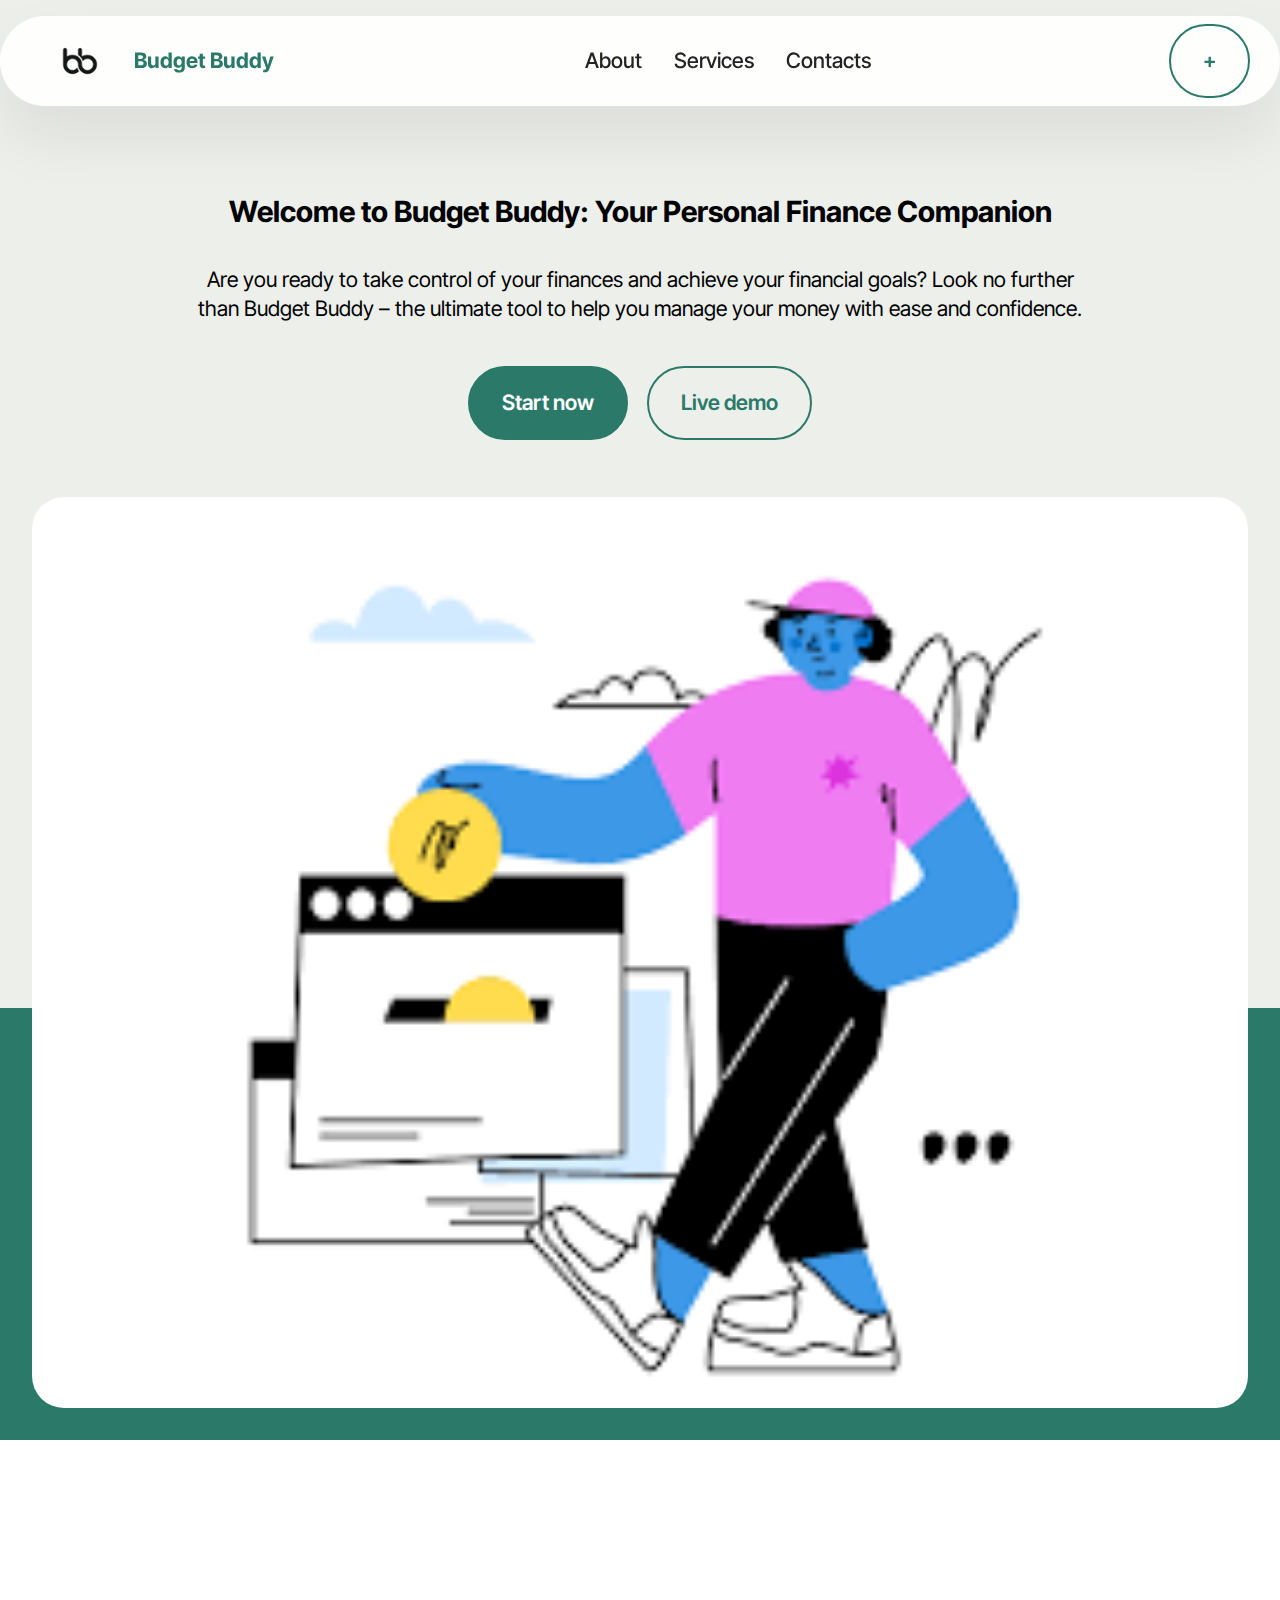
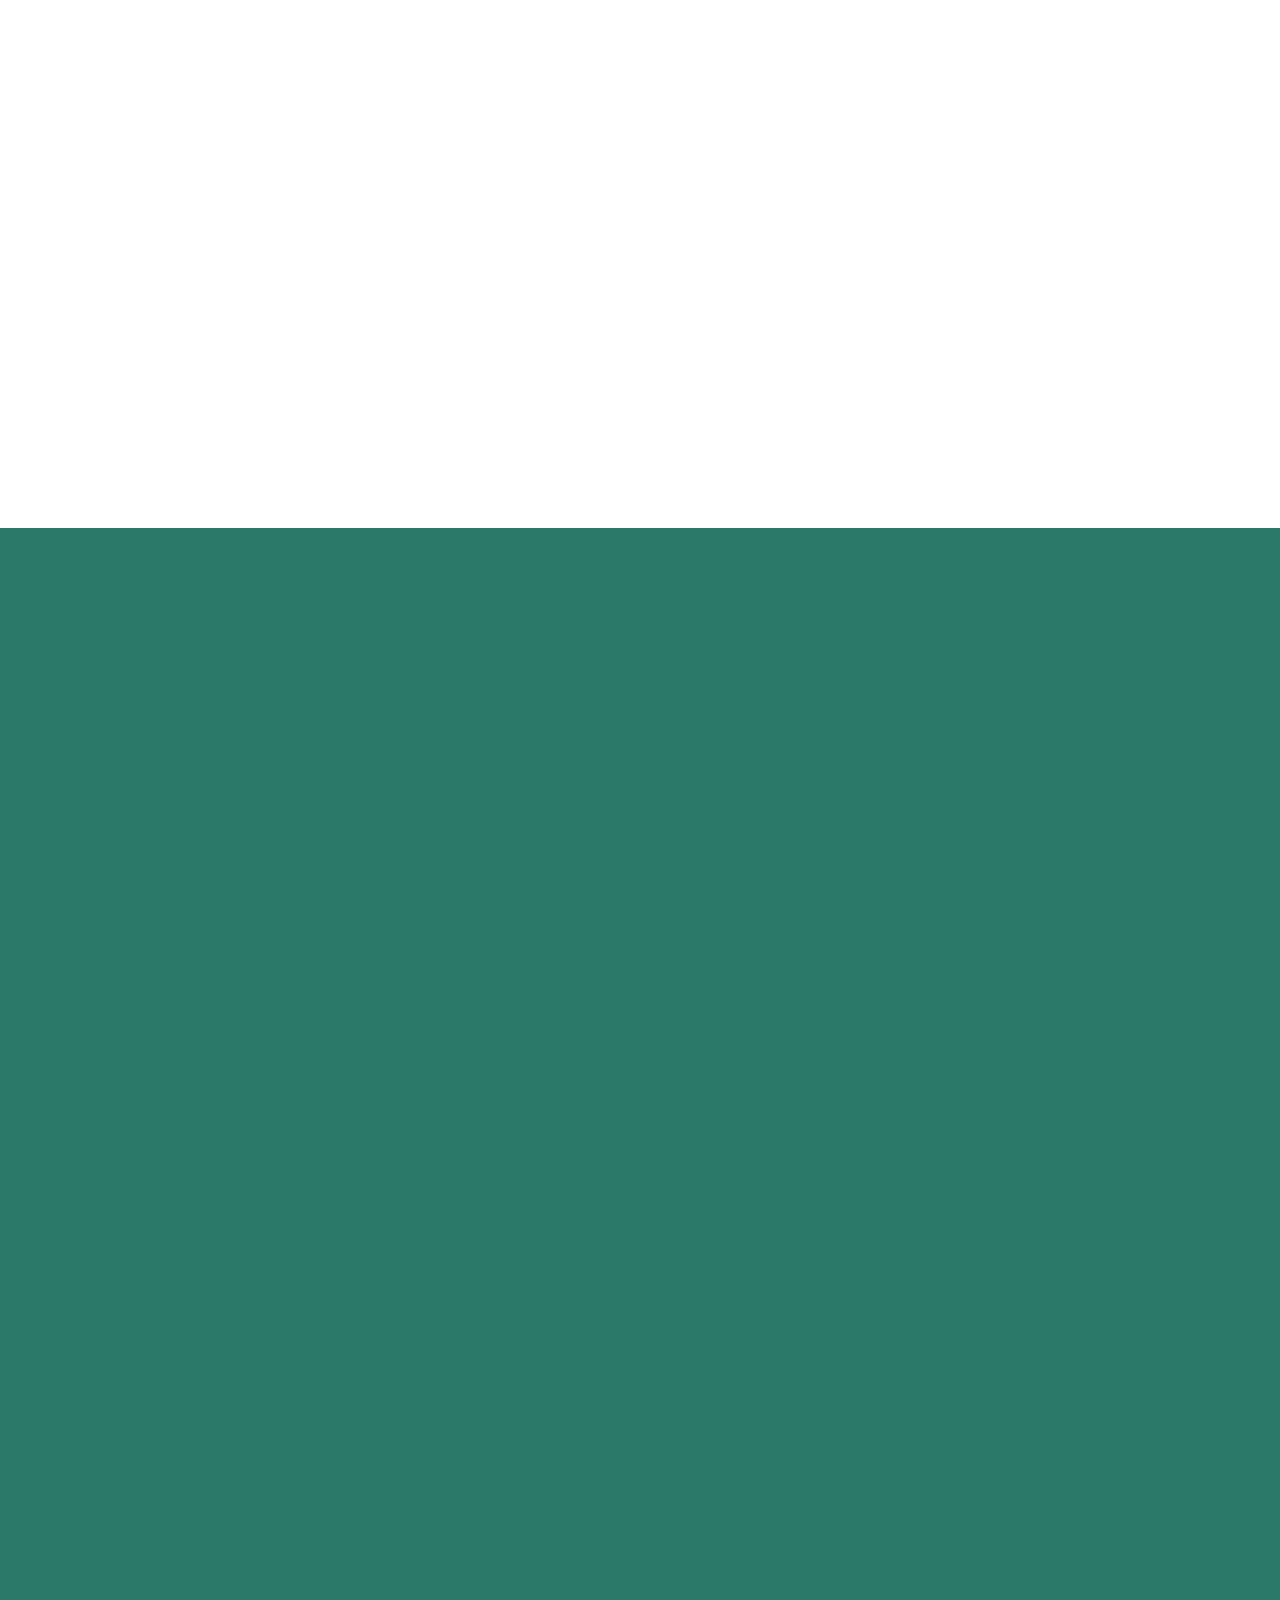
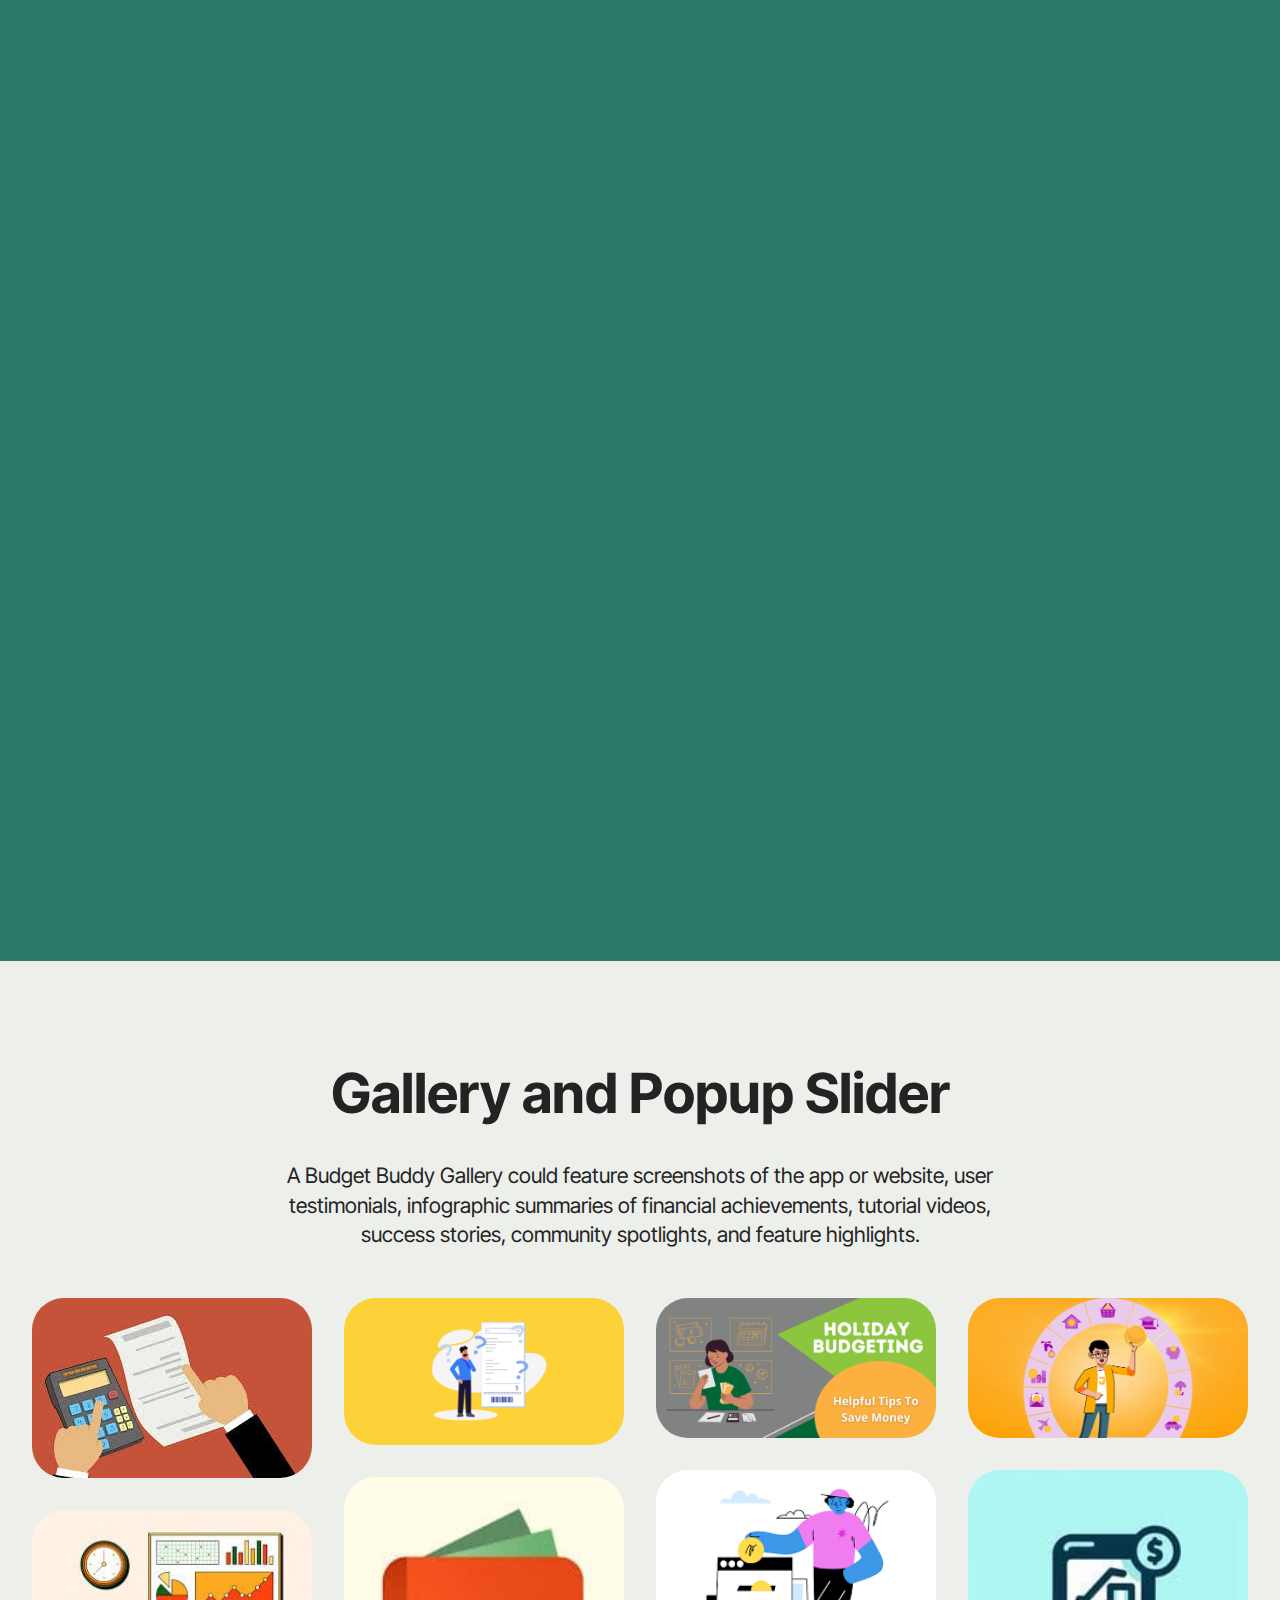
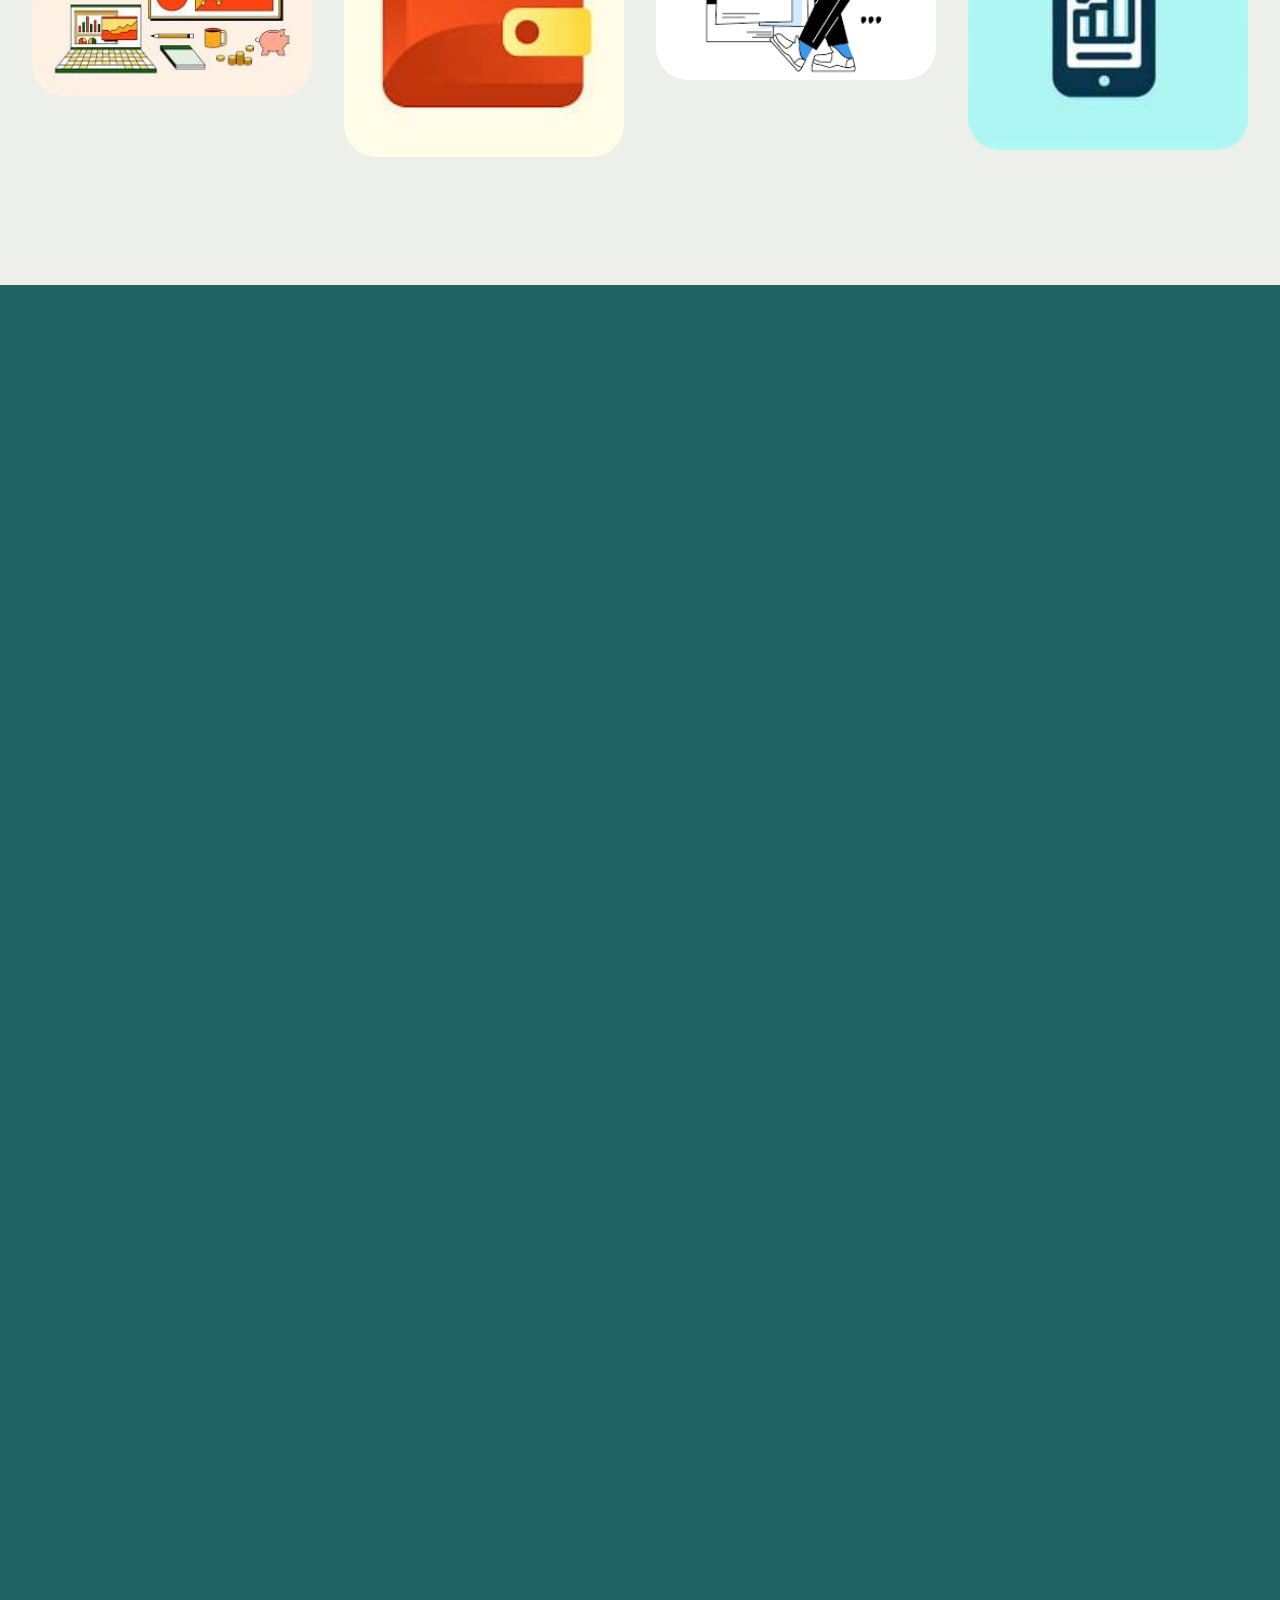
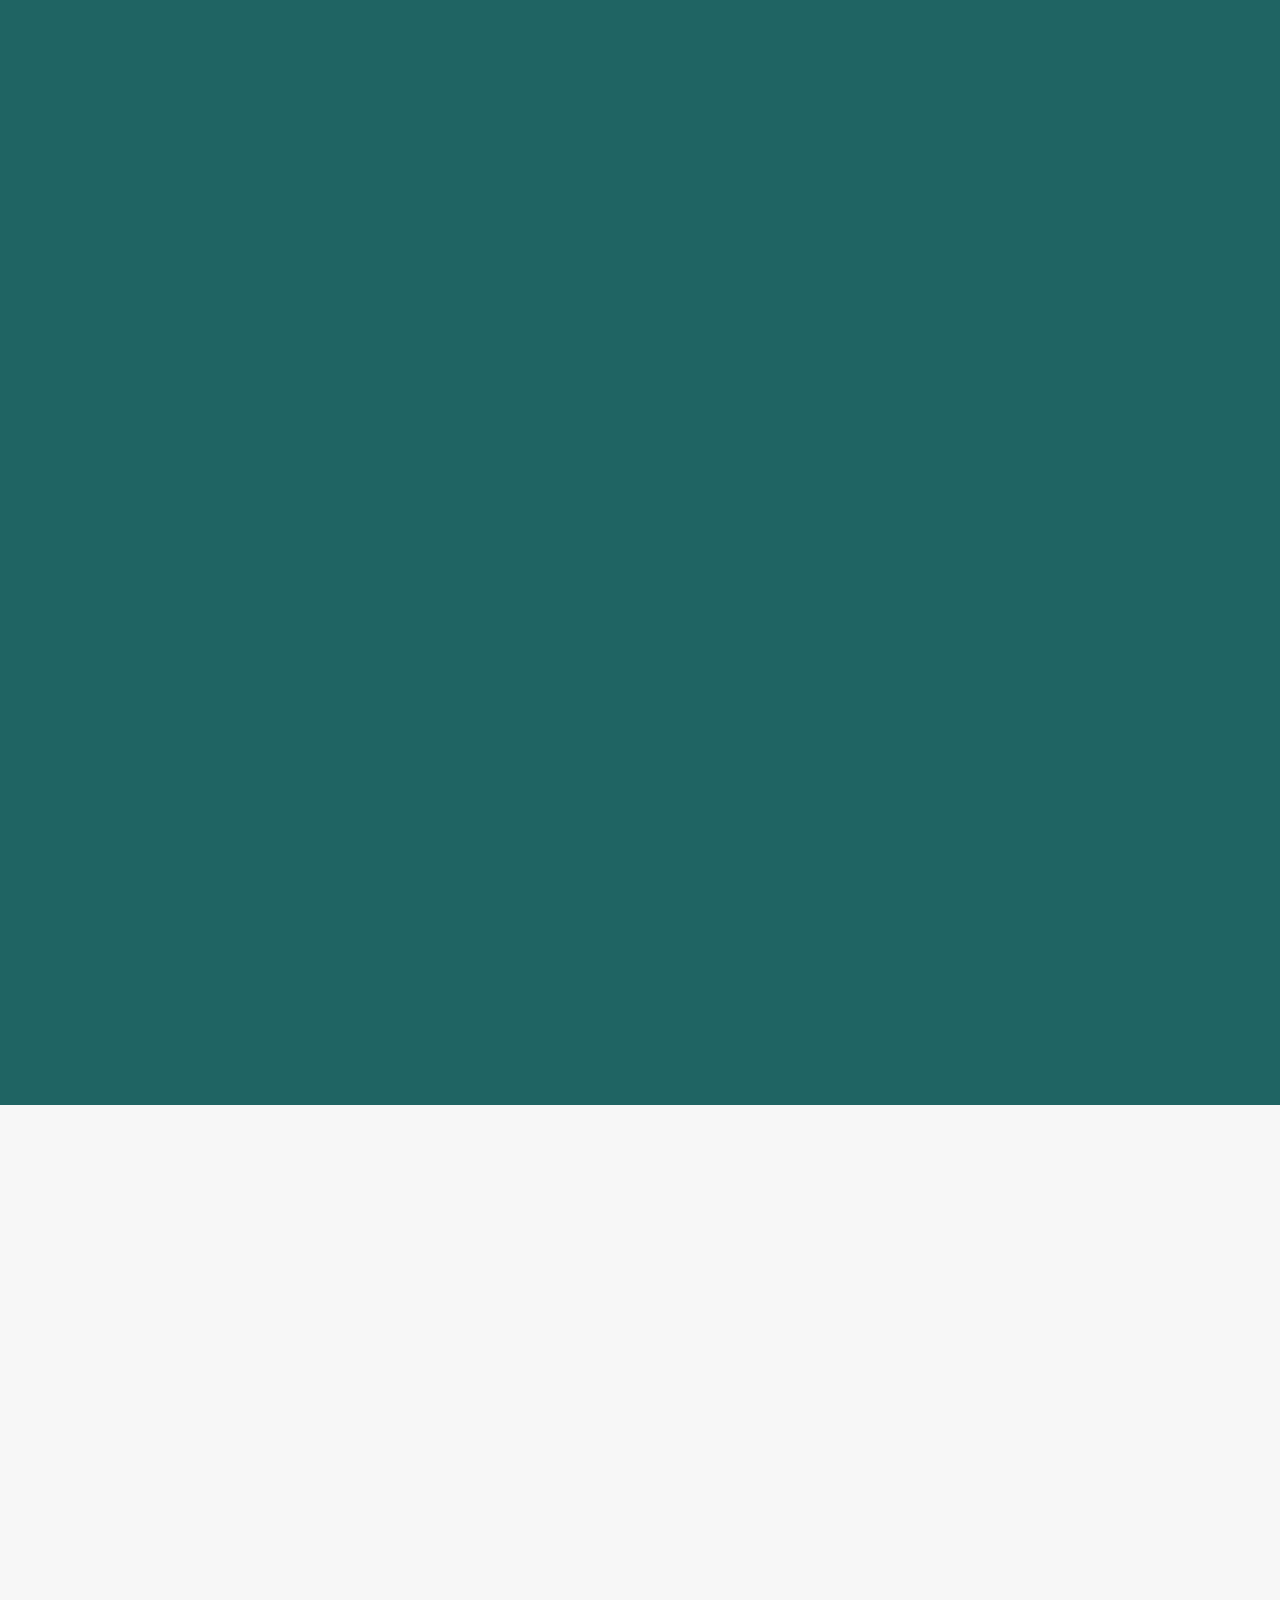
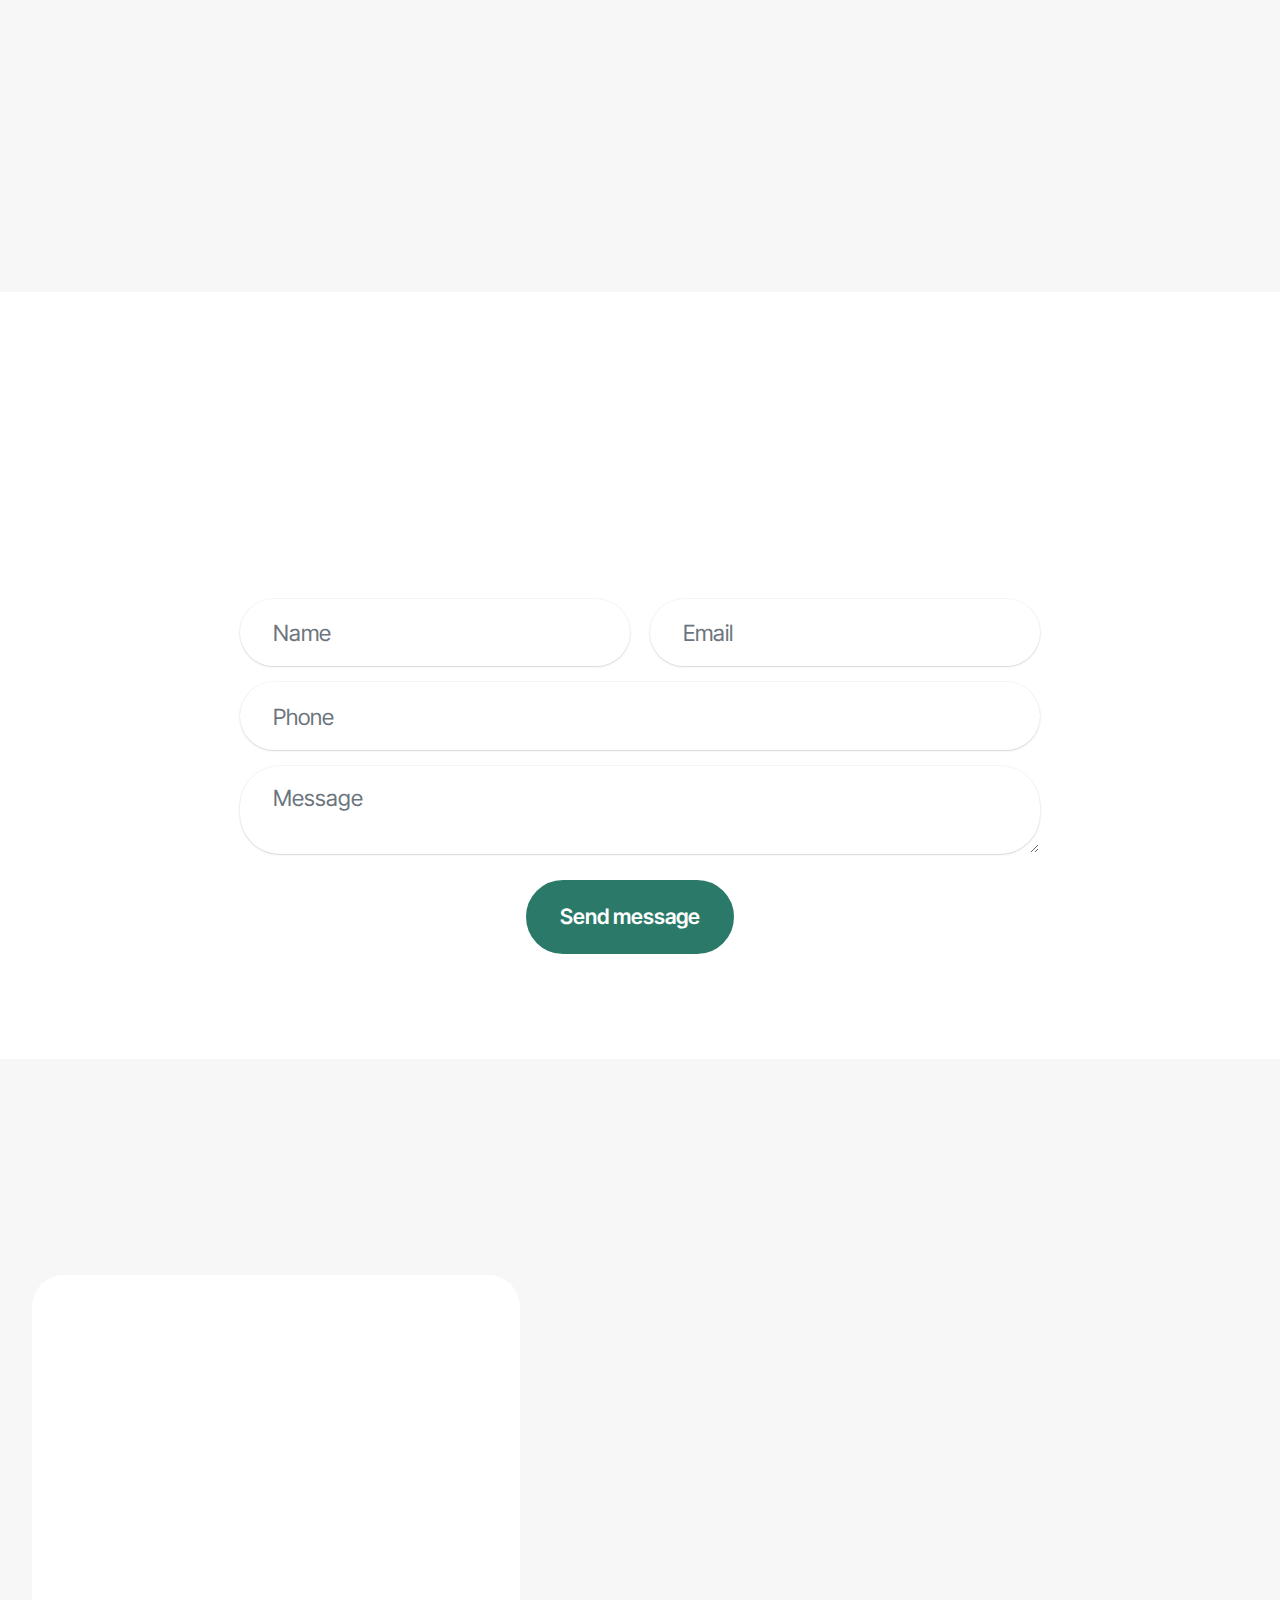
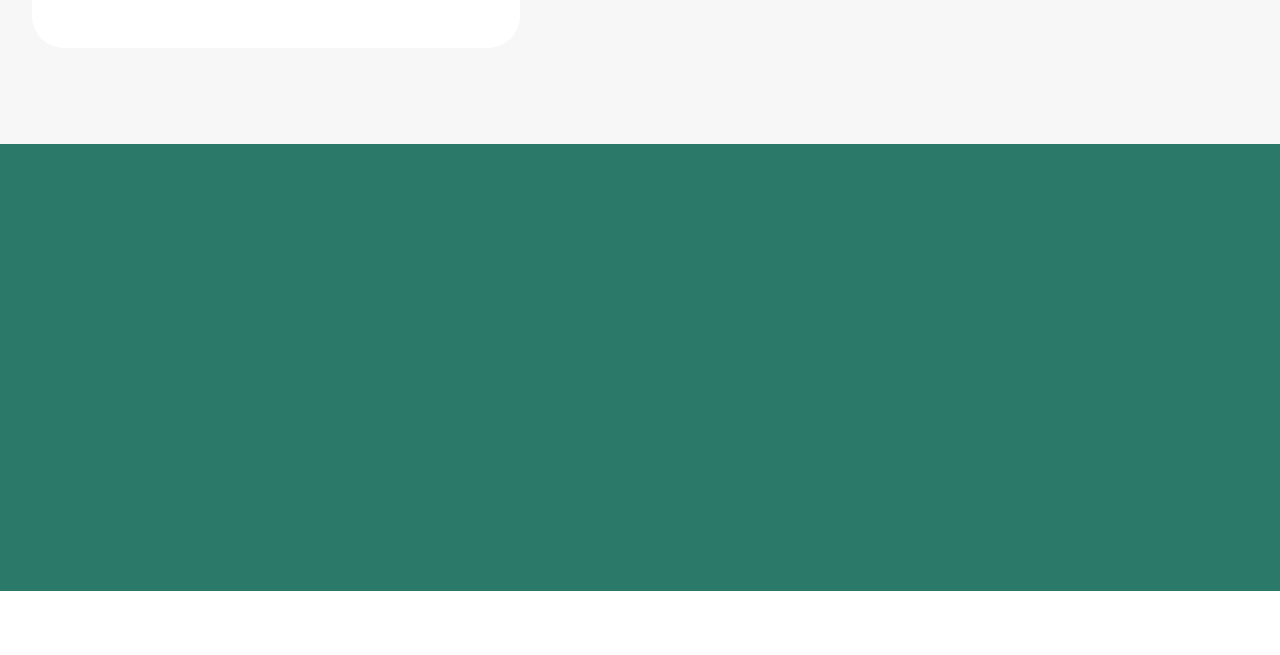
<file: index.html>
<!DOCTYPE html>
<html  >
<head>
  <!-- Site made with Mobirise Website Builder v5.9.13, https://mobirise.com -->
  <meta charset="UTF-8">
  <meta http-equiv="X-UA-Compatible" content="IE=edge">
  <meta name="generator" content="Mobirise v5.9.13, mobirise.com">
  <meta name="viewport" content="width=device-width, initial-scale=1, minimum-scale=1">
  <link rel="shortcut icon" href="assets/images/whatsapp-image-2024-02-16-at-11.05.43-2cd96e02-removebg-preview-96x60.png" type="image/x-icon">
  <meta name="description" content="">
  
  
  <title>Home</title>
  <link rel="stylesheet" href="assets/web/assets/mobirise-icons2/mobirise2.css">
  <link rel="stylesheet" href="assets/bootstrap/css/bootstrap.min.css">
  <link rel="stylesheet" href="assets/bootstrap/css/bootstrap-grid.min.css">
  <link rel="stylesheet" href="assets/bootstrap/css/bootstrap-reboot.min.css">
  <link rel="stylesheet" href="assets/animatecss/animate.css">
  <link rel="stylesheet" href="assets/dropdown/css/style.css">
  <link rel="stylesheet" href="assets/socicon/css/styles.css">
  <link rel="stylesheet" href="assets/theme/css/style.css">
  <link rel="stylesheet" href="assets/gallery/style.css">
  <link rel="preload" href="https://fonts.googleapis.com/css?family=Inter+Tight:100,200,300,400,500,600,700,800,900,100i,200i,300i,400i,500i,600i,700i,800i,900i&display=swap" as="style" onload="this.onload=null;this.rel='stylesheet'">
  <noscript><link rel="stylesheet" href="https://fonts.googleapis.com/css?family=Inter+Tight:100,200,300,400,500,600,700,800,900,100i,200i,300i,400i,500i,600i,700i,800i,900i&display=swap"></noscript>
  <link rel="preload" as="style" href="assets/mobirise/css/mbr-additional.css?v=wv0pdJ"><link rel="stylesheet" href="assets/mobirise/css/mbr-additional.css?v=wv0pdJ" type="text/css">

  
  
</head>
<body>
  
  <section data-bs-version="5.1" class="menu menu2 cid-tJS6tZXiPa" once="menu" id="menu02-0">
	

	<nav class="navbar navbar-dropdown navbar-fixed-top navbar-expand-lg">
		<div class="container">
			<div class="navbar-brand">
				<span class="navbar-logo">
					
						<img src="assets/images/whatsapp-image-2024-02-16-at-11.05.43-2cd96e02-removebg-preview-96x60.png" alt="Budget Buddy" style="height: 3rem;">
					
				</span>
				<span class="navbar-caption-wrap"><a class="navbar-caption text-primary display-4" href="index.html#header05-1">Budget Buddy</a></span>
			</div>
			<button class="navbar-toggler" type="button" data-toggle="collapse" data-bs-toggle="collapse" data-target="#navbarSupportedContent" data-bs-target="#navbarSupportedContent" aria-controls="navbarNavAltMarkup" aria-expanded="false" aria-label="Toggle navigation">
				<div class="hamburger">
					<span></span>
					<span></span>
					<span></span>
					<span></span>
				</div>
			</button>
			<div class="collapse navbar-collapse" id="navbarSupportedContent">
				<ul class="navbar-nav nav-dropdown" data-app-modern-menu="true"><li class="nav-item">
						<a class="nav-link link text-black text-primary display-4" href="index.html#header01-7">About</a>
					</li>
					<li class="nav-item">
						<a class="nav-link link text-black text-primary display-4" href="index.html#features04-w" aria-expanded="false">Services</a>
					</li><li class="nav-item">
						<a class="nav-link link text-black text-primary display-4" href="index.html#contacts02-9">Contacts</a>
					</li></ul>
				
				<div class="navbar-buttons mbr-section-btn"><a class="btn btn-primary-outline display-4" href="index.html#form02-6">+</a></div>
			</div>
		</div>
	</nav>
</section>

<section data-bs-version="5.1" class="header5 cid-tJS6uM4N87" id="header05-1">
	

	
	
	<div class="topbg"></div>
	<div class="align-center container">
		<div class="row justify-content-center">
			<div class="col-md-12 col-lg-9">
				<h1 class="mbr-section-title mbr-fonts-style mb-4 display-5">
                    <strong>Welcome to Budget Buddy: Your Personal Finance Companion</strong>
                </h1>
				<p class="mbr-text mbr-fonts-style mb-4 display-7">Are you ready to take control of your finances and achieve your financial goals? Look no further than Budget Buddy – the ultimate tool to help you manage your money with ease and confidence.</p>
				<div class="mbr-section-btn mt-3">
                    <a class="btn btn-primary display-7" href="index.html#form02-6">Start now</a> 
                    <a class="btn btn-primary-outline display-7" href="index.html#gallery02-v">Live demo</a>
                </div>
			</div>
		</div>
		<div class="row mt-5 justify-content-center">
			<div class="col-12 col-lg-12">
				<img src="assets/images/images-2-259x194.png" alt="Budget Buddy" title="">
			</div>
		</div>
	</div>
</section>

<section data-bs-version="5.1" class="header1 cid-tJS9vXDdRK" id="header01-7">
	

	
	

	<div class="container">
		<div class="row justify-content-center">
			<div class="col-12 col-md-12 col-lg-7 image-wrapper">
				<img class="w-100" src="assets/images/images-1-297x170.png" alt="Mobirise Website Builder">
			</div>
			<div class="col-12 col-lg col-md-12">
				<div class="text-wrapper align-left">
					<h1 class="mbr-section-title mbr-fonts-style mb-4 display-2"><strong>About us</strong></h1>
					<p class="mbr-text mbr-fonts-style mb-4 display-7" style="text-align: justify;">Budget Buddy is your trusted partner in financial management. Our user-friendly tools and resources are designed to help you take control of your finances effortlessly. With customizable budgeting solutions, real-time alerts, and a supportive community, Budget Buddy is here to guide you towards financial freedom. Join us today and start your journey to a brighter financial future.<br></p>
					<div class="mbr-section-btn mt-3"><a class="btn btn-primary display-7" href="https://mobiri.se">Start now</a></div>
				</div>
			</div>
		</div>
	</div>
</section>


<section data-bs-version="5.1" class="features4 cid-tMlEXTHLbS" id="features04-w">
	
	
	<div class="container">
		<div class="row justify-content-center">
			<div class="col-12 content-head">
				<div class="mbr-section-head mb-5">
					<h4 class="mbr-section-title mbr-fonts-style align-center mb-0 display-2"><strong>Our Services</strong></h4>
					<h5 class="mbr-section-subtitle mbr-fonts-style align-center mb-0 mt-4 display-7" style="text-align: justify;">At Budget Buddy, we offer a comprehensive suite of services designed to empower you on your financial journey. From personalized budgeting tools that align with your goals to seamless expense tracking, we've got you covered. Set and track your financial milestones effortlessly while staying informed with real-time alerts for budget limits and spending patterns. Plus, join our vibrant community to share insights and tips with like-minded individuals. Take control of your finances today with Budget Buddy!
<div>
</div><div>
</div><div>
</div><div>
</div><div>
</div><div>
</div><div><br></div></h5>
					
				</div>
			</div>
		</div>
		<div class="row">
			<div class="item features-image col-12 col-md-6 col-lg-4 active">
				<div class="item-wrapper">
					<div class="item-img">
						<img src="assets/images/images-2-259x194.png" alt="Mobirise Website Builder" data-slide-to="1" data-bs-slide-to="1">
					</div>
					<div class="item-content">
						<h5 class="item-title mbr-fonts-style display-5"><strong>Personalized Budgeting</strong></h5>
						
						<p class="mbr-text mbr-fonts-style display-7" style="text-align: justify;">
							Customize your budgeting experience with tailored tools that adapt to your financial goals, ensuring you stay on track effortlessly.
						</p>
						<div class="mbr-section-btn item-footer"><a href="" class="btn item-btn btn-primary display-7">Learn more</a></div>
					</div>

				</div>
			</div><div class="item features-image col-12 col-md-6 col-lg-4">
				<div class="item-wrapper">
					<div class="item-img">
						<img src="assets/images/mbr-1920x1238.jpg" alt="Mobirise Website Builder" data-slide-to="2" data-bs-slide-to="2">
					</div>
					<div class="item-content">
						<h5 class="item-title mbr-fonts-style display-5"><strong>Expense Tracking</strong></h5>
						
						<p class="mbr-text mbr-fonts-style display-7" style="text-align: justify;">
							Effortlessly monitor your spending habits and financial transactions, categorize expenses, and gain insights to manage your money effectively.
						</p>
						<div class="mbr-section-btn item-footer"><a href="" class="btn item-btn btn-primary display-7">Learn more</a></div>
					</div>

				</div>
			</div>
			<div class="item features-image col-12 col-md-6 col-lg-4">
				<div class="item-wrapper">
					<div class="item-img">
						<img src="assets/images/blog-202201-cara-membuat-budgeting-815x408.jpg" alt="Mobirise Website Builder" data-slide-to="3" data-bs-slide-to="3">
					</div>
					<div class="item-content">
						<h5 class="item-title mbr-fonts-style display-5"><strong>Goal Setting</strong></h5>
						
						<p class="mbr-text mbr-fonts-style display-7" style="text-align: justify;">Set clear financial objectives and track your progress towards achieving them, whether it's saving for a dream vacation, paying off debt, or building an emergency fund.&nbsp;<br></p>
						<div class="mbr-section-btn item-footer"><a href="" class="btn item-btn btn-primary display-7">Learn more</a></div>
					</div>
				</div>
			</div>
			<div class="item features-image col-12 col-md-6 col-lg-4">
				<div class="item-wrapper">
					<div class="item-img">
						<img src="assets/images/artboard-26-815x427.png" alt="Mobirise Website Builder" data-bs-slide-to="4" data-slide-to="4">
					</div>
					<div class="item-content">
						<h5 class="item-title mbr-fonts-style display-5"><strong>Real-Time Alerts</strong></h5>
						
						<p class="mbr-text mbr-fonts-style display-7" style="text-align: justify;">Stay informed with instant notifications when you approach budget limits or when unusual spending patterns are detected, empowering you to make informed decisions on the go.<br>
						</p>
						<div class="mbr-section-btn item-footer"><a href="" class="btn item-btn btn-primary display-7">Learn more</a></div>
					</div>
				</div>
			</div><div class="item features-image col-12 col-md-6 col-lg-4">
				<div class="item-wrapper">
					<div class="item-img">
						<img src="assets/images/images-3-225x225.jpeg" alt="Mobirise Website Builder" data-bs-slide-to="5" data-slide-to="5">
					</div>
					<div class="item-content">
						<h5 class="item-title mbr-fonts-style display-5"><strong>Community Support</strong></h5>
						
						<p class="mbr-text mbr-fonts-style display-7" style="text-align: justify;">Connect with a supportive community of Budget Buddy users to share experiences, exchange tips, and provide mutual support on your journey towards financial success.<br>
						</p>
						<div class="mbr-section-btn item-footer"><a href="" class="btn item-btn btn-primary display-7">Learn more</a></div>
					</div>
				</div>
			</div>
		</div>
	</div>
</section>

<section data-bs-version="5.1" class="gallery1 mbr-gallery cid-tMlDYtQ5fF" id="gallery02-v">
    

    
    

    <div class="container-fluid">
        <div class="row justify-content-center">
            <div class="col-12 content-head">
                <div class="mbr-section-head mb-5">
                    <h3 class="mbr-section-title mbr-fonts-style align-center m-0 display-2"><strong>Gallery and Popup Slider</strong></h3>
                    <h4 class="mbr-section-subtitle mbr-fonts-style align-center mb-0 mt-4 display-7">A Budget Buddy Gallery could feature screenshots of the app or website, user testimonials, infographic summaries of financial achievements, tutorial videos, success stories, community spotlights, and feature highlights.</h4>
                </div>
            </div>
        </div>
        <div class="row mbr-gallery mbr-masonry" data-masonry="{&quot;percentPosition&quot;: true }">
            <div class="col-12 col-md-6 col-lg-3 item gallery-image">
                <div class="item-wrapper" data-toggle="modal" data-bs-toggle="modal" data-target="#u7qUO6qmI7-modal" data-bs-target="#u7qUO6qmI7-modal">
                    <img class="w-100" src="assets/images/images-4-280x180.jpg" alt="Mobirise Website Builder" data-slide-to="0" data-bs-slide-to="0" data-target="#lb-u7qUO6qmI7" data-bs-target="#lb-u7qUO6qmI7">
                    <div class="icon-wrapper">
                        <span class="mobi-mbri mobi-mbri-search mbr-iconfont mbr-iconfont-btn"></span>
                    </div>
                </div>
                
            </div>
            
            <div class="col-12 col-md-6 col-lg-3 item gallery-image">
                <div class="item-wrapper" data-toggle="modal" data-bs-toggle="modal" data-target="#u7qUO6qmI7-modal" data-bs-target="#u7qUO6qmI7-modal">
                    <img class="w-100" src="assets/images/artboard-26-646x338.png" alt="Mobirise Website Builder" data-slide-to="1" data-bs-slide-to="1" data-target="#lb-u7qUO6qmI7" data-bs-target="#lb-u7qUO6qmI7">
                    <div class="icon-wrapper">
                        <span class="mobi-mbri mobi-mbri-search mbr-iconfont mbr-iconfont-btn"></span>
                    </div>
                </div>
                
            </div>
            <div class="col-12 col-md-6 col-lg-3 item gallery-image">
                <div class="item-wrapper" data-toggle="modal" data-bs-toggle="modal" data-target="#u7qUO6qmI7-modal" data-bs-target="#u7qUO6qmI7-modal">
                    <img class="w-100" src="assets/images/holiday-budgeting-blog-646x323.png" alt="Mobirise Website Builder" data-slide-to="2" data-bs-slide-to="2" data-target="#lb-u7qUO6qmI7" data-bs-target="#lb-u7qUO6qmI7">
                    <div class="icon-wrapper">
                        <span class="mobi-mbri mobi-mbri-search mbr-iconfont mbr-iconfont-btn"></span>
                    </div>
                </div>
                
            </div>
            <div class="col-12 col-md-6 col-lg-3 item gallery-image">
                <div class="item-wrapper" data-toggle="modal" data-bs-toggle="modal" data-target="#u7qUO6qmI7-modal" data-bs-target="#u7qUO6qmI7-modal">
                    <img class="w-100" src="assets/images/blog-202201-cara-membuat-budgeting-646x323.jpg" alt="Mobirise Website Builder" data-slide-to="3" data-bs-slide-to="3" data-target="#lb-u7qUO6qmI7" data-bs-target="#lb-u7qUO6qmI7">
                    <div class="icon-wrapper">
                        <span class="mobi-mbri mobi-mbri-search mbr-iconfont mbr-iconfont-btn"></span>
                    </div>
                </div>
                
            </div><div class="col-12 col-md-6 col-lg-3 item gallery-image">
                <div class="item-wrapper" data-toggle="modal" data-bs-toggle="modal" data-target="#u7qUO6qmI7-modal" data-bs-target="#u7qUO6qmI7-modal">
                    <img class="w-100" src="assets/images/images-2-259x194.png" alt="Mobirise Website Builder" data-slide-to="4" data-bs-slide-to="4" data-target="#lb-u7qUO6qmI7" data-bs-target="#lb-u7qUO6qmI7">
                    <div class="icon-wrapper">
                        <span class="mobi-mbri mobi-mbri-search mbr-iconfont mbr-iconfont-btn"></span>
                    </div>
                </div>
                
            </div>
            <div class="col-12 col-md-6 col-lg-3 item gallery-image">
                <div class="item-wrapper" data-toggle="modal" data-bs-toggle="modal" data-target="#u7qUO6qmI7-modal" data-bs-target="#u7qUO6qmI7-modal">
                    <img class="w-100" src="assets/images/graph-200x200.jpg" alt="Mobirise Website Builder" data-slide-to="5" data-bs-slide-to="5" data-target="#lb-u7qUO6qmI7" data-bs-target="#lb-u7qUO6qmI7">
                    <div class="icon-wrapper">
                        <span class="mobi-mbri mobi-mbri-search mbr-iconfont mbr-iconfont-btn"></span>
                    </div>
                </div>
                
            </div>
            <div class="col-12 col-md-6 col-lg-3 item gallery-image">
                <div class="item-wrapper" data-toggle="modal" data-bs-toggle="modal" data-target="#u7qUO6qmI7-modal" data-bs-target="#u7qUO6qmI7-modal">
                    <img class="w-100" src="assets/images/images-5-180x180.jpg" alt="Mobirise Website Builder" data-slide-to="6" data-bs-slide-to="6" data-target="#lb-u7qUO6qmI7" data-bs-target="#lb-u7qUO6qmI7">
                    <div class="icon-wrapper">
                        <span class="mobi-mbri mobi-mbri-search mbr-iconfont mbr-iconfont-btn"></span>
                    </div>
                </div>
                
            </div><div class="col-12 col-md-6 col-lg-3 item gallery-image">
                <div class="item-wrapper" data-toggle="modal" data-bs-toggle="modal" data-target="#u7qUO6qmI7-modal" data-bs-target="#u7qUO6qmI7-modal">
                    <img class="w-100" src="assets/images/images-1-275x183.jpg" alt="Mobirise Website Builder" data-slide-to="7" data-bs-slide-to="7" data-target="#lb-u7qUO6qmI7" data-bs-target="#lb-u7qUO6qmI7">
                    <div class="icon-wrapper">
                        <span class="mobi-mbri mobi-mbri-search mbr-iconfont mbr-iconfont-btn"></span>
                    </div>
                </div>
                
            </div>
        </div>

        <div class="modal mbr-slider" tabindex="-1" role="dialog" aria-hidden="true" id="u7qUO6qmI7-modal">
            <div class="modal-dialog" role="document">
                <div class="modal-content">
                    <div class="modal-body">
                        <div class="carousel slide" id="lb-u7qUO6qmI7" data-interval="5000" data-bs-interval="5000">
                            <div class="carousel-inner">
                                <div class="carousel-item active">
                                    <img class="d-block w-100" src="assets/images/images-4-280x180.jpg" alt="Mobirise Website Builder">
                                </div>
                                
                                <div class="carousel-item">
                                    <img class="d-block w-100" src="assets/images/artboard-26-646x338.png" alt="Mobirise Website Builder">
                                </div>
                                <div class="carousel-item">
                                    <img class="d-block w-100" src="assets/images/holiday-budgeting-blog-646x323.png" alt="Mobirise Website Builder">
                                </div>
                                <div class="carousel-item">
                                    <img class="d-block w-100" src="assets/images/blog-202201-cara-membuat-budgeting-646x323.jpg" alt="Mobirise Website Builder">
                                </div><div class="carousel-item">
                                    <img class="d-block w-100" src="assets/images/images-2-259x194.png" alt="Mobirise Website Builder">
                                </div>
                                <div class="carousel-item">
                                    <img class="d-block w-100" src="assets/images/graph-200x200.jpg" alt="Mobirise Website Builder">
                                </div>
                                <div class="carousel-item">
                                    <img class="d-block w-100" src="assets/images/images-5-180x180.jpg" alt="Mobirise Website Builder">
                                </div><div class="carousel-item">
                                    <img class="d-block w-100" src="assets/images/images-1-275x183.jpg" alt="Mobirise Website Builder">
                                </div>
                            </div>
                            <ol class="carousel-indicators">
                                <li data-slide-to="0" data-bs-slide-to="0" class="active" data-target="#lb-u7qUO6qmI7" data-bs-target="#lb-u7qUO6qmI7"></li>
                                <li data-slide-to="1" data-bs-slide-to="1" data-target="#lb-u7qUO6qmI7" data-bs-target="#lb-u7qUO6qmI7"></li><li data-slide-to="2" data-bs-slide-to="2" data-target="#lb-u7qUO6qmI7" data-bs-target="#lb-u7qUO6qmI7"></li>
                                <li data-slide-to="3" data-bs-slide-to="3" data-target="#lb-u7qUO6qmI7" data-bs-target="#lb-u7qUO6qmI7"></li><li data-slide-to="4" data-bs-slide-to="4" data-target="#lb-u7qUO6qmI7" data-bs-target="#lb-u7qUO6qmI7"></li>
                                <li data-slide-to="5" data-bs-slide-to="5" data-target="#lb-u7qUO6qmI7" data-bs-target="#lb-u7qUO6qmI7"></li><li data-slide-to="6" data-bs-slide-to="6" data-target="#lb-u7qUO6qmI7" data-bs-target="#lb-u7qUO6qmI7"></li><li data-slide-to="7" data-bs-slide-to="7" data-target="#lb-u7qUO6qmI7" data-bs-target="#lb-u7qUO6qmI7"></li>
                                
                                
                                
                            </ol>
                            <a role="button" href="" class="close" data-dismiss="modal" data-bs-dismiss="modal" aria-label="Close">
                            </a>
                            <a class="carousel-control-prev carousel-control" role="button" data-slide="prev" data-bs-slide="prev" href="#lb-u7qUO6qmI7">
                                <span class="mobi-mbri mobi-mbri-arrow-prev" aria-hidden="true"></span>
                                <span class="sr-only visually-hidden">Previous</span>
                            </a>
                            <a class="carousel-control-next carousel-control" role="button" data-slide="next" data-bs-slide="next" href="#lb-u7qUO6qmI7">
                                <span class="mobi-mbri mobi-mbri-arrow-next" aria-hidden="true"></span>
                                <span class="sr-only visually-hidden">Next</span>
                            </a>
                        </div>
                    </div>
                </div>
            </div>
        </div>
    </div>
</section>

<section data-bs-version="5.1" class="header09 cid-tLAX5BnXkJ" id="header09-q">
	
	
	<div class="container">
		<div class="row">
			<div class="content-wrap col-12 col-md-8">
				<h1 class="mbr-section-title mbr-fonts-style mbr-white mb-4 display-1"><strong>9 Simple Tips For Better Budgeting</strong></h1>
				
				<p class="mbr-fonts-style mbr-text mbr-white mb-4 display-7" style="text-align: justify;">Are you feeling overwhelmed at the thought of organizing your finances? You’re not alone. Many people want to get their financial house in order but are unsure where to begin. The good news is that mastering your finances doesn’t need to be a daunting or complex process. With the right approach, budgeting can be an empowering tool that helps you regain control of your financial future.
<br>
<br>In a world where expenses often seem to outpace income, having a clear and actionable budget is more important than ever. Whether you’re looking to save for a big goal, pay down debt, or simply gain peace of mind, understanding how to manage your money effectively is a crucial skill.
<br>
<br>This guide offers 9 straightforward and practical tips for better budgeting. Each tip is designed to demystify the budgeting process and make it accessible, no matter your current financial situation. From knowing your exact income to creating a realistic savings plan, these strategies are about setting you up for financial success.<br><br><strong>1. Know Your Income
<br></strong><em>Understanding your total monthly income is crucial. Include all sources, such as salaries, freelance earnings, and passive income. Focus on your net income after taxes, as this is what you have available for budgeting.
</em><br>
<br><strong>2. Know Your Expenses
</strong><br><em>Track your spending to understand where your money goes. Use expense tracking apps to differentiate between fixed and variable expenses. This will help identify areas for potential savings.
</em><br>
<br><strong>3. Make a Budget
</strong><br><em>Explore various budgeting methods like the 50/30/20 rule or zero-based budgeting. Choose a method that aligns with your financial goals and lifestyle. Remember, your budget must be realistic and achievable.
<br></em>
<br><strong>4. Stick to Your Budget
</strong><br><em>Implement strategies to stay on track, like using cash envelopes or setting up automatic savings transfers. Regularly check your spending to ensure adherence to your budget.
</em><br>
<br><strong>5. Review Your Budget Regularly
</strong><br><em>Your budget should evolve with changes in your income or expenses. Regular reviews can help you adjust accordingly and keep your financial goals on track.
<br></em>
<br><em><strong>6. Make a Savings Plan
</strong><br>Set clear savings goals (short-term, medium-term, and long-term) and prioritize “paying yourself first.” Consider automating your savings to make the process easier.
</em><br>
<br><strong>7. Pay Off Debt
</strong><br><em>Adopt a debt repayment strategy, like the snowball or avalanche method. Prioritize paying off debts to reduce interest costs and improve financial health.
</em><br>
<br><strong>8. Build an Emergency Fund
</strong><br><em>Aim to save 3-6 months’ worth of living expenses in an emergency fund. This fund is crucial for financial security in unexpected situations.
<br></em>
<br><strong>9. Get Help If You Need It
</strong><br><em>Seek out a financial advisor for personalized advice. Other resources include financial workshops and online forums for additional support.
<br></em>
<br>In conclusion, mastering budgeting is a crucial step towards financial empowerment. By applying these nine straightforward tips, you can effectively manage your finances and work towards your monetary goals. Remember, a budget isn’t just a plan for your money; it’s the pathway to financial freedom and peace of mind.
<br>
<br>If you’re looking for a practical tool to get started, download Buddy now. Buddy can help streamline your budgeting process, making it easier to track your income, expenses, and progress toward your financial goals. Start your budgeting journey today, and take control of your financial future. Small steps can lead to big changes, and the right tools can make all the difference.<br></p>
				<div class="mbr-section-btn"><a class="btn btn-white-outline display-7" href="index.html#features015-m" target="_blank">Learn more</a></div>
			</div>
		</div>
	</div>
</section>


<section data-bs-version="5.1" class="features15 cid-tLek7gQhG7" id="features015-m">
	

	
	
	<div class="container">
		<div class="mbr-section-head mb-5">
			<h4 class="mbr-section-title mbr-fonts-style align-center mb-0 display-2"><strong>KEEP EXPLORING</strong></h4>
			
		  </div>
		<div class="row justify-content-center">
			<div class="item features-without-image col-12 col-lg-4">
				<div class="item-wrapper">
					<div class="img-wrapper">
						<img src="assets/images/holiday-budgeting-blog-179x90.png" alt="Mobirise Website Builder">
					</div>
					<div class="card-box">
						<h4 class="card-title mbr-fonts-style mb-3 display-5"><strong>The Premier Budgeting</strong></h4>
						<h5 class="card-text mbr-fonts-style display-7">Buddy: Budget &amp; Save Money offers a refreshing approach to budgeting for couples. Recognized for its adaptability and precision, It’s the perfect blend of functionality and user-friendliness, designed to make joint financial planning not just possible but enjoyable.</h5>
					</div>
				</div>
			</div>
			<div class="item features-without-image col-12 col-lg-4">
				<div class="item-wrapper">
					<div class="img-wrapper">
						<img src="assets/images/images-1-179x119.jpeg" alt="Mobirise Website Builder">
					</div>
					<div class="card-box">
						<h4 class="card-title mbr-fonts-style mb-3 display-5"><strong>Navigate Your Finances with Ease</strong></h4>
						<h5 class="card-text mbr-fonts-style display-7">Finding a financial management tool that understands and caters to the local nuances is paramount. Buddy offers a comprehensive, user-friendly solution to budgeting, savings, and money tracking.</h5>
					</div>
				</div>
			</div>
			<div class="item features-without-image col-12 col-lg-4">
				<div class="item-wrapper">
					<div class="img-wrapper">
						<img src="assets/images/images-179x179.jpg" alt="Mobirise Website Builder">
					</div>
					<div class="card-box">
						<h4 class="card-title mbr-fonts-style mb-3 display-5"><strong>Money Manager</strong></h4>
						<h5 class="card-text mbr-fonts-style display-7">Buddy is more than just a budgeting tool; it’s a comprehensive solution for tracking expenses, managing budgets, and gaining financial clarity. Whether you’re navigating the urban financial landscape of Toronto or managing household finances in the quiet suburbs, Buddy is your go-to app for all things finance.&nbsp;</h5>
					</div>
				</div>
			</div>
		</div>
	</div>
</section>

<section data-bs-version="5.1" class="form5 cid-tJS9pBcTSa" id="form02-6">
    
    
    <div class="container">
        <div class="mbr-section-head mb-5">
            <h3 class="mbr-section-title mbr-fonts-style align-center mb-0 display-2">
                <strong>Contact Form</strong></h3>
            <h4 class="mbr-section-subtitle mbr-fonts-style align-center mb-0 mt-4 display-7">To change your notification email, click on any form field below.
<div>The number of submissions is limited to 10 per day without the Form Builder.</div></h4>
        </div>
        <div class="row justify-content-center mt-4">
            <div class="col-lg-8 mx-auto mbr-form" data-form-type="formoid">
                <form action="https://mobirise.eu/" method="POST" class="mbr-form form-with-styler" data-form-title="Form Name"><input type="hidden" name="email" data-form-email="true" value="J7sEkI2ddy3Fl4qfJyHJemfHoSVgRN6+H6Os/NpEOicbkPVMjE+I7oZgrD0MvqWdSTo7pe4w01eoMmRBh9EyT9oOSQwc9ZXqFsVC3NnF/PMi0K0mepZ4+5M6OQJxT1NH">
                    <div class="row">
                        <div hidden="hidden" data-form-alert="" class="alert alert-success col-12">Thanks for filling out the form!</div>
                        <div hidden="hidden" data-form-alert-danger="" class="alert alert-danger col-12">
                            Oops...! some problem!
                        </div>
                    </div>
                    <div class="dragArea row">
                        <div class="col-md col-sm-12 form-group mb-3" data-for="name">
                            <input type="text" name="name" placeholder="Name" data-form-field="name" class="form-control" value="" id="name-form02-6">
                        </div>
                        <div class="col-md col-sm-12 form-group mb-3" data-for="email">
                            <input type="email" name="email" placeholder="Email" data-form-field="email" class="form-control" value="" id="email-form02-6">
                        </div>
                        <div class="col-12 form-group mb-3" data-for="phone">
                            <input type="tel" name="phone" placeholder="Phone" data-form-field="phone" class="form-control" value="" id="phone-form02-6">
                        </div>
                        <div class="col-12 form-group mb-3" data-for="textarea">
                            <textarea name="textarea" placeholder="Message" data-form-field="textarea" class="form-control" id="textarea-form02-6"></textarea>
                        </div>
                        <div class="col-lg-12 col-md-12 col-sm-12 align-center mbr-section-btn"><button type="submit" class="btn btn-primary display-7">Send message</button></div>
                    </div>
                </form>
            </div>
        </div>
    </div>
</section>

<section data-bs-version="5.1" class="contacts2 map1 cid-tLdYHD757A" id="contacts02-9">

    

    
    <div class="container">
        <div class="mbr-section-head mb-5">
            <h3 class="mbr-section-title mbr-fonts-style align-center mb-0 display-2">
                <strong>Contacts</strong>
            </h3>
            
        </div>
        <div class="row justify-content-center mt-4">
            <div class="card col-12 col-md-5">
                <div class="card-wrapper">
                    <div class="text-wrapper">
                        <h5 class="cardTitle mbr-fonts-style mb-2 display-5">
                        <strong>Get in touch</strong></h5>
                    <ul class="list mbr-fonts-style display-7">
                        <li class="mbr-text item-wrap"><span style="font-size: 1.4rem;">Phone: </span><a href="tel:+12345678910" class="text-primary" style="font-size: 1.4rem;">123 456 7890</a><br></li>
                        <li class="mbr-text item-wrap">WhatsApp: <a href="https://wa.me/12345678910" class="text-primary">123 456 7890</a></li>
                        <li class="mbr-text item-wrap">Email: <a href="mailto:info@site.com" class="text-primary">budgetbuddy@site.com</a></li><li class="mbr-text item-wrap"><br></li>
                        <li class="mbr-text item-wrap">Address: </li><li class="mbr-text item-wrap">Vijayawada</li><li class="mbr-text item-wrap"><br></li>
                    </ul>
                    </div>
                </div>
            </div>
            <div class="map-wrapper col-12 col-md-7">
                <div class="google-map"><iframe frameborder="0" style="border:0" src="https://www.google.com/maps/embed?pb=!1m18!1m12!1m3!1d3825.3467824990357!2d80.65604947514531!3d16.508581384236464!2m3!1f0!2f0!3f0!3m2!1i1024!2i768!4f13.1!3m3!1m2!1s0x3a35fcc97636aaa9%3A0xa173d94ed4a34bc9!2sAndhra%20Loyola%20Institute%20of%20Engineering%20and%20Technology!5e0!3m2!1sen!2sin!4v1710697407527!5m2!1sen!2sin" allowfullscreen=""></iframe></div>
            </div>
        </div>
    </div>
</section>

<section data-bs-version="5.1" class="footer1 programm5 cid-tJS9NNcTLZ" once="footers" id="footer03-8">

        

    

    <div class="container">
        <div class="row">

            <div class="row-links mb-4">
                <ul class="header-menu">
                  
                  
                  
                  
                <li class="header-menu-item mbr-fonts-style display-5"><a href="index.html#header01-7" class="text-danger">About</a></li><li class="header-menu-item mbr-fonts-style display-5"><a href="index.html#features04-w" class="text-danger text-primary">Services</a></li><li class="header-menu-item mbr-fonts-style display-5"><a href="index.html#contacts02-9" class="text-danger">Contacts</a></li><li class="header-menu-item mbr-fonts-style display-5"><a href="index.html#gallery02-v" class="text-danger text-primary">Works</a></li></ul>
              </div>

            <div class="col-12">
                <div class="social-row">
                    <div class="soc-item">
                        <a href="https://mobiri.se/" target="_blank">
                            <span class="mbr-iconfont socicon socicon-facebook display-7"></span>
                        </a>
                    </div>
                    <div class="soc-item">
                        <a href="https://mobiri.se/" target="_blank">
                            <span class="mbr-iconfont socicon-twitter socicon"></span>
                        </a>
                    </div>
                    <div class="soc-item">
                        <a href="https://mobiri.se/" target="_blank">
                            <span class="mbr-iconfont socicon-instagram socicon"></span>
                        </a>
                    </div>
                    <div class="soc-item">
                        <a href="https://mobiri.se/" target="_blank">
                            <span class="mbr-iconfont mobi-mbri-github mobi-mbri"></span>
                        </a>
                    </div>
                    <div class="soc-item">
                        <a href="https://mobiri.se/" target="_blank">
                            <span class="mbr-iconfont socicon-youtube socicon"></span>
                        </a>
                    </div>
                </div>
            </div>
            <div class="col-12 mt-5">
                <p class="mbr-fonts-style copyright display-7">
                    © Copyright 2024 Budget Buddy - All Rights Reserved
                </p>
            </div>
        </div>
    </div>
</section><section class="display-7" style="padding: 0;align-items: center;justify-content: center;flex-wrap: wrap;    align-content: center;display: flex;position: relative;height: 4rem;"><a href="https://mobiri.se/3147952" style="flex: 1 1;height: 4rem;position: absolute;width: 100%;z-index: 1;"><img alt="" style="height: 4rem;" src="[data-uri]"></a><p style="margin: 0;text-align: center;" class="display-7">&#8204;</p><a style="z-index:1" href="https://mobirise.com/builder/ai-website-maker.html">AI Website Maker</a></section><script src="assets/bootstrap/js/bootstrap.bundle.min.js"></script>  <script src="assets/smoothscroll/smooth-scroll.js"></script>  <script src="assets/ytplayer/index.js"></script>  <script src="assets/dropdown/js/navbar-dropdown.js"></script>  <script src="assets/masonry/masonry.pkgd.min.js"></script>  <script src="assets/imagesloaded/imagesloaded.pkgd.min.js"></script>  <script src="assets/theme/js/script.js"></script>  <script src="assets/gallery/player.min.js"></script>  <script src="assets/gallery/script.js"></script>  <script src="assets/formoid/formoid.min.js"></script>  
  
  
  <input name="animation" type="hidden">
  </body>
</html>
</file>
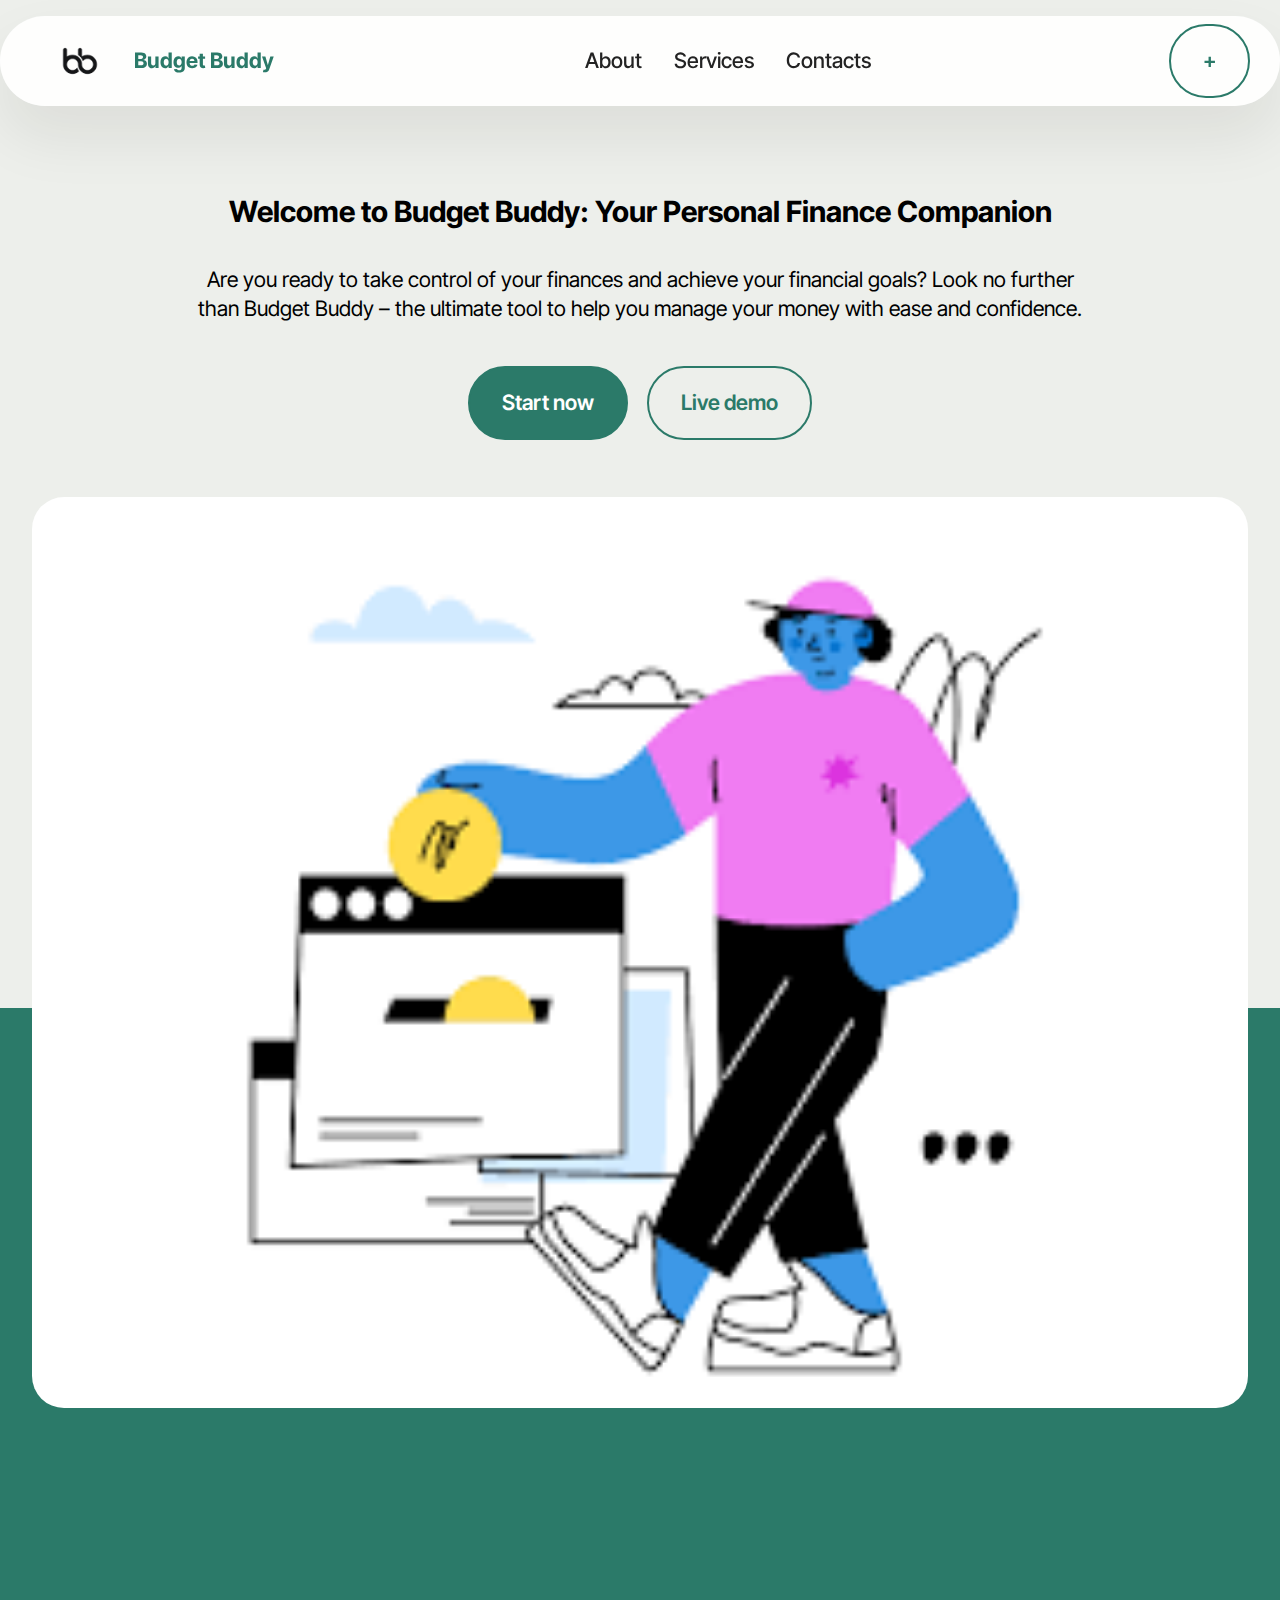
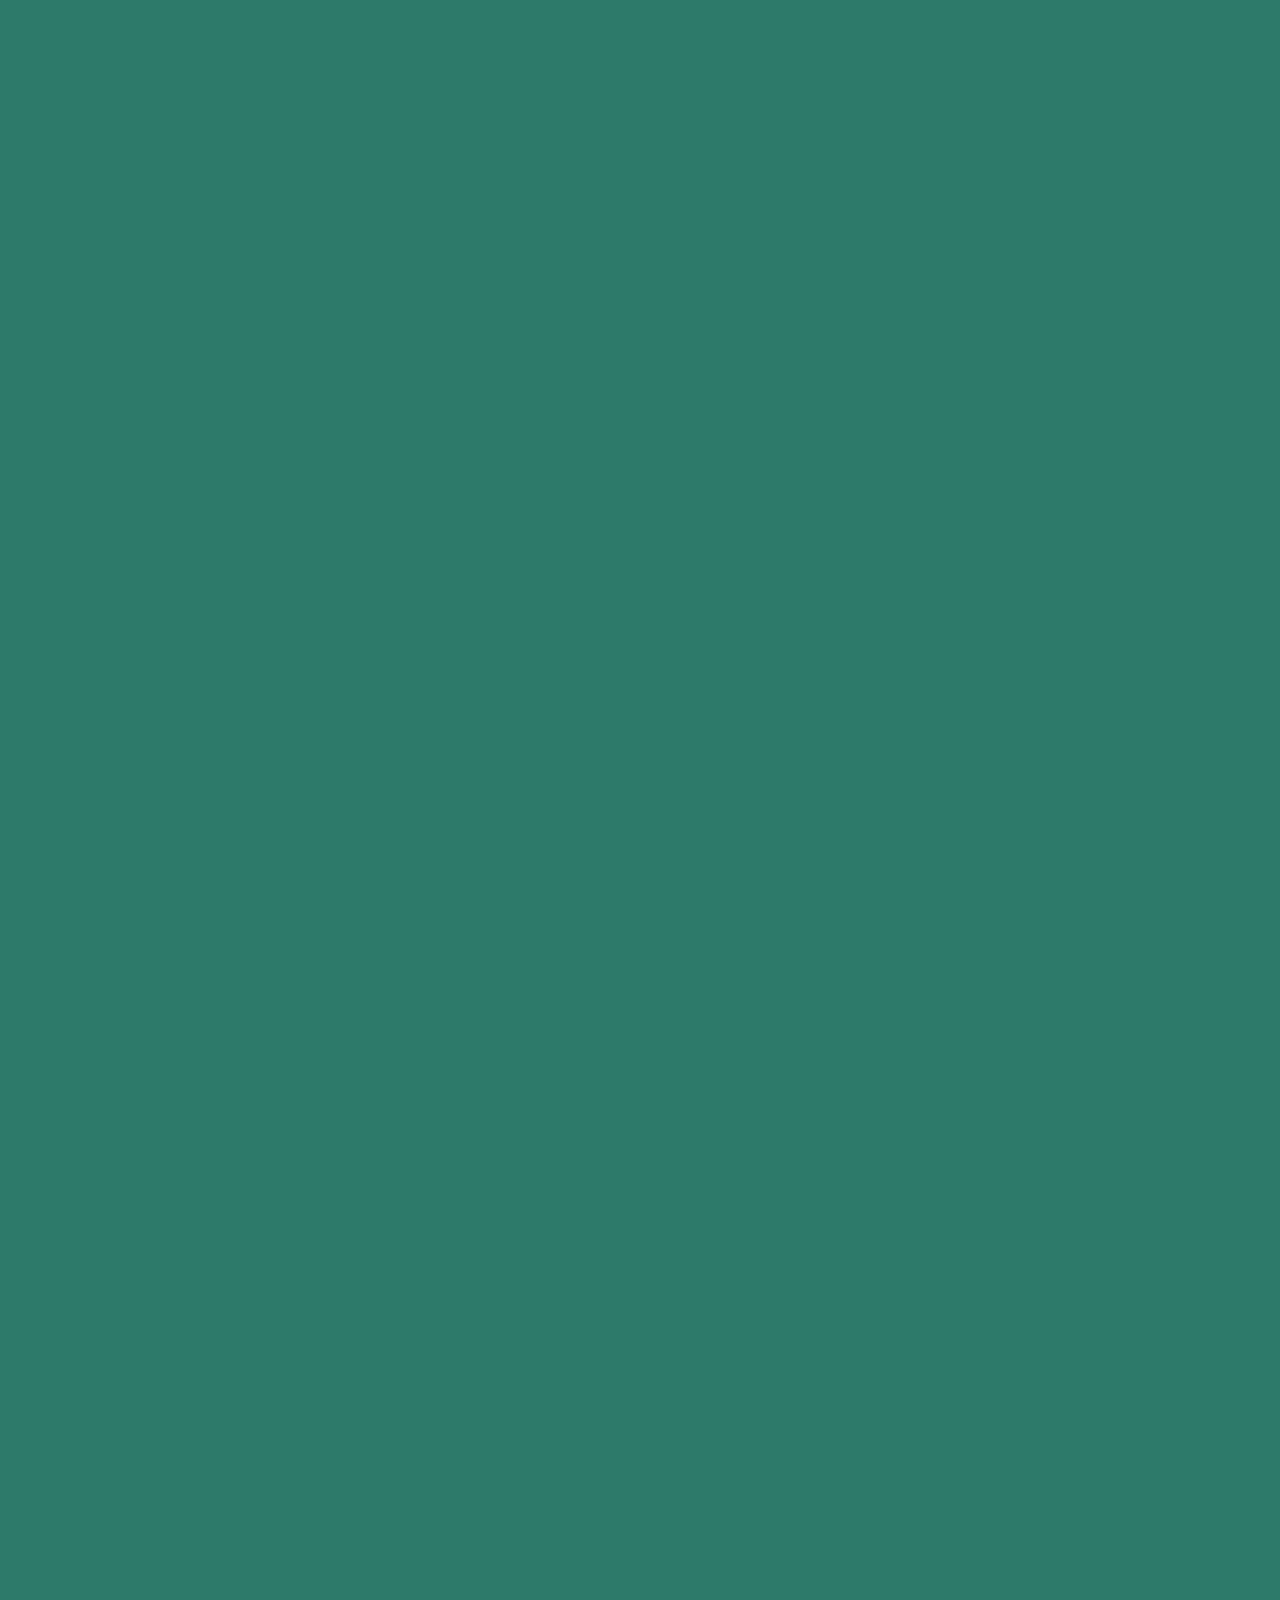
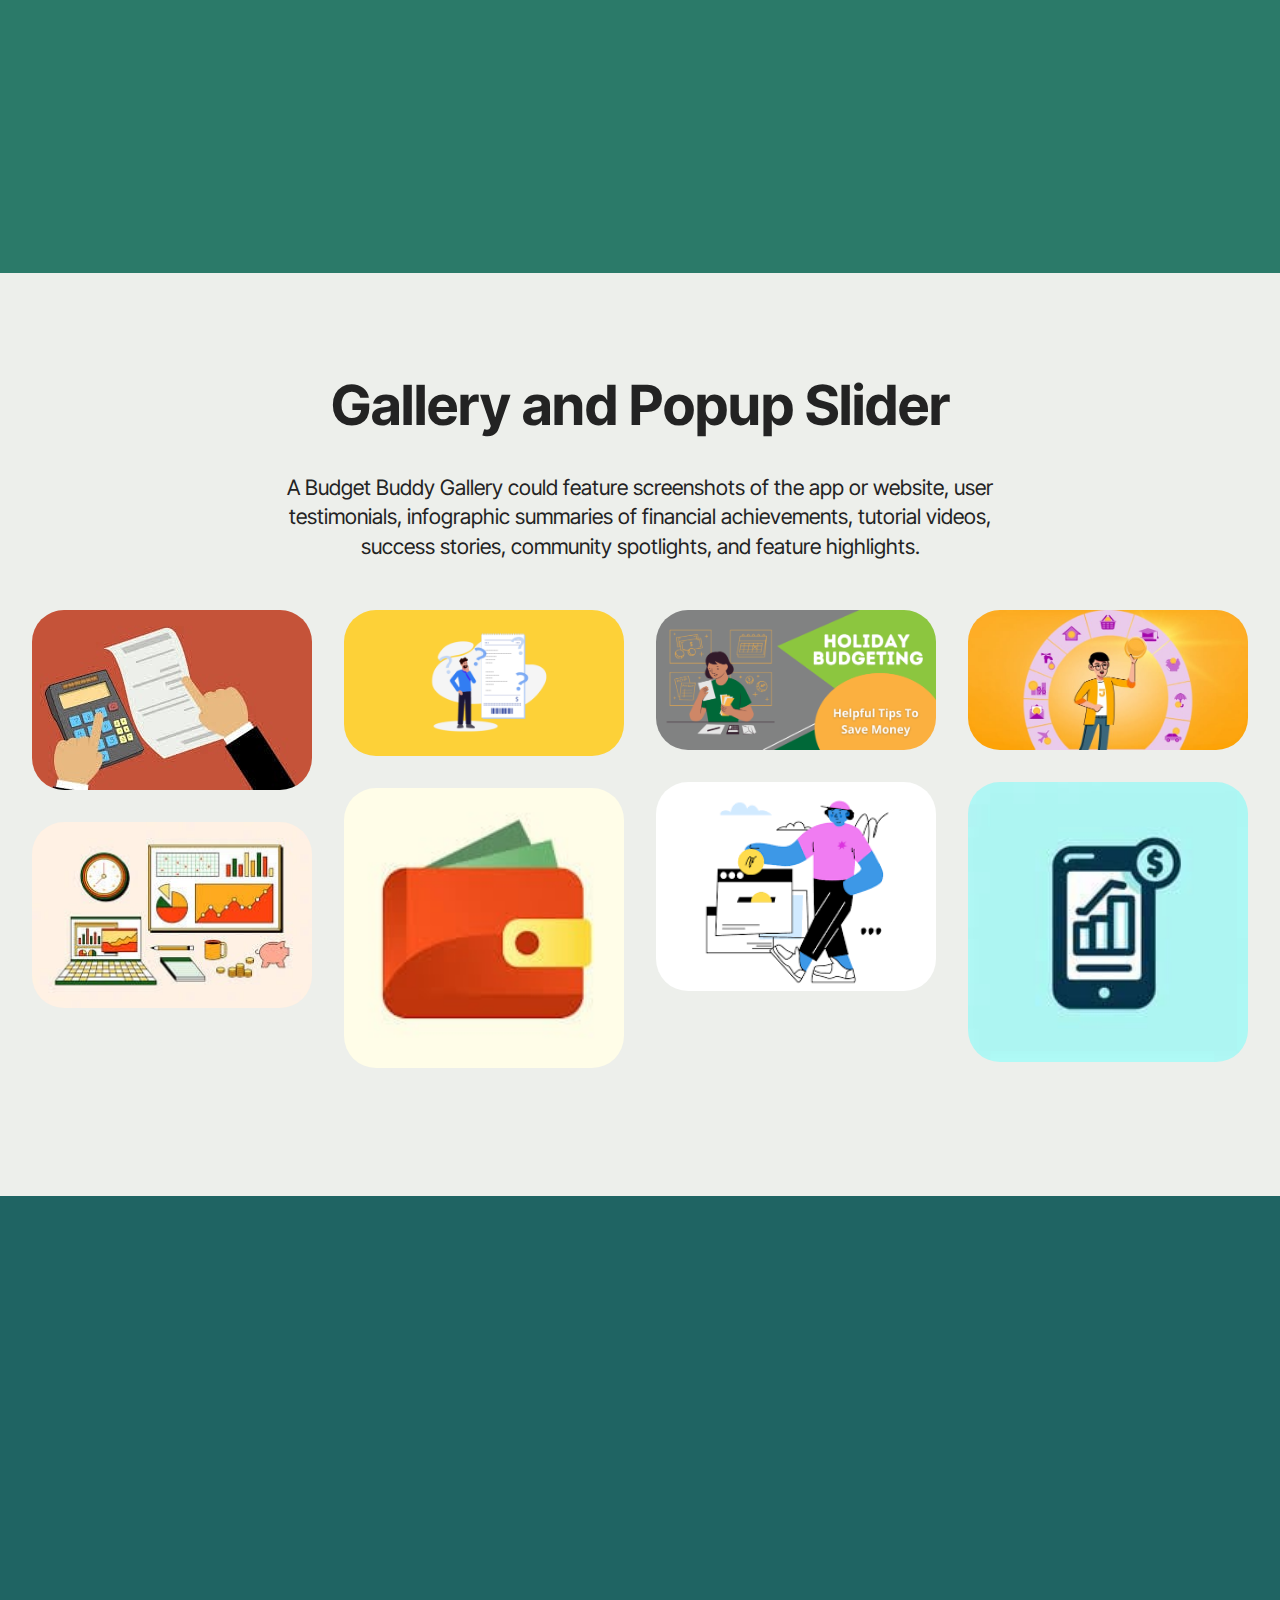
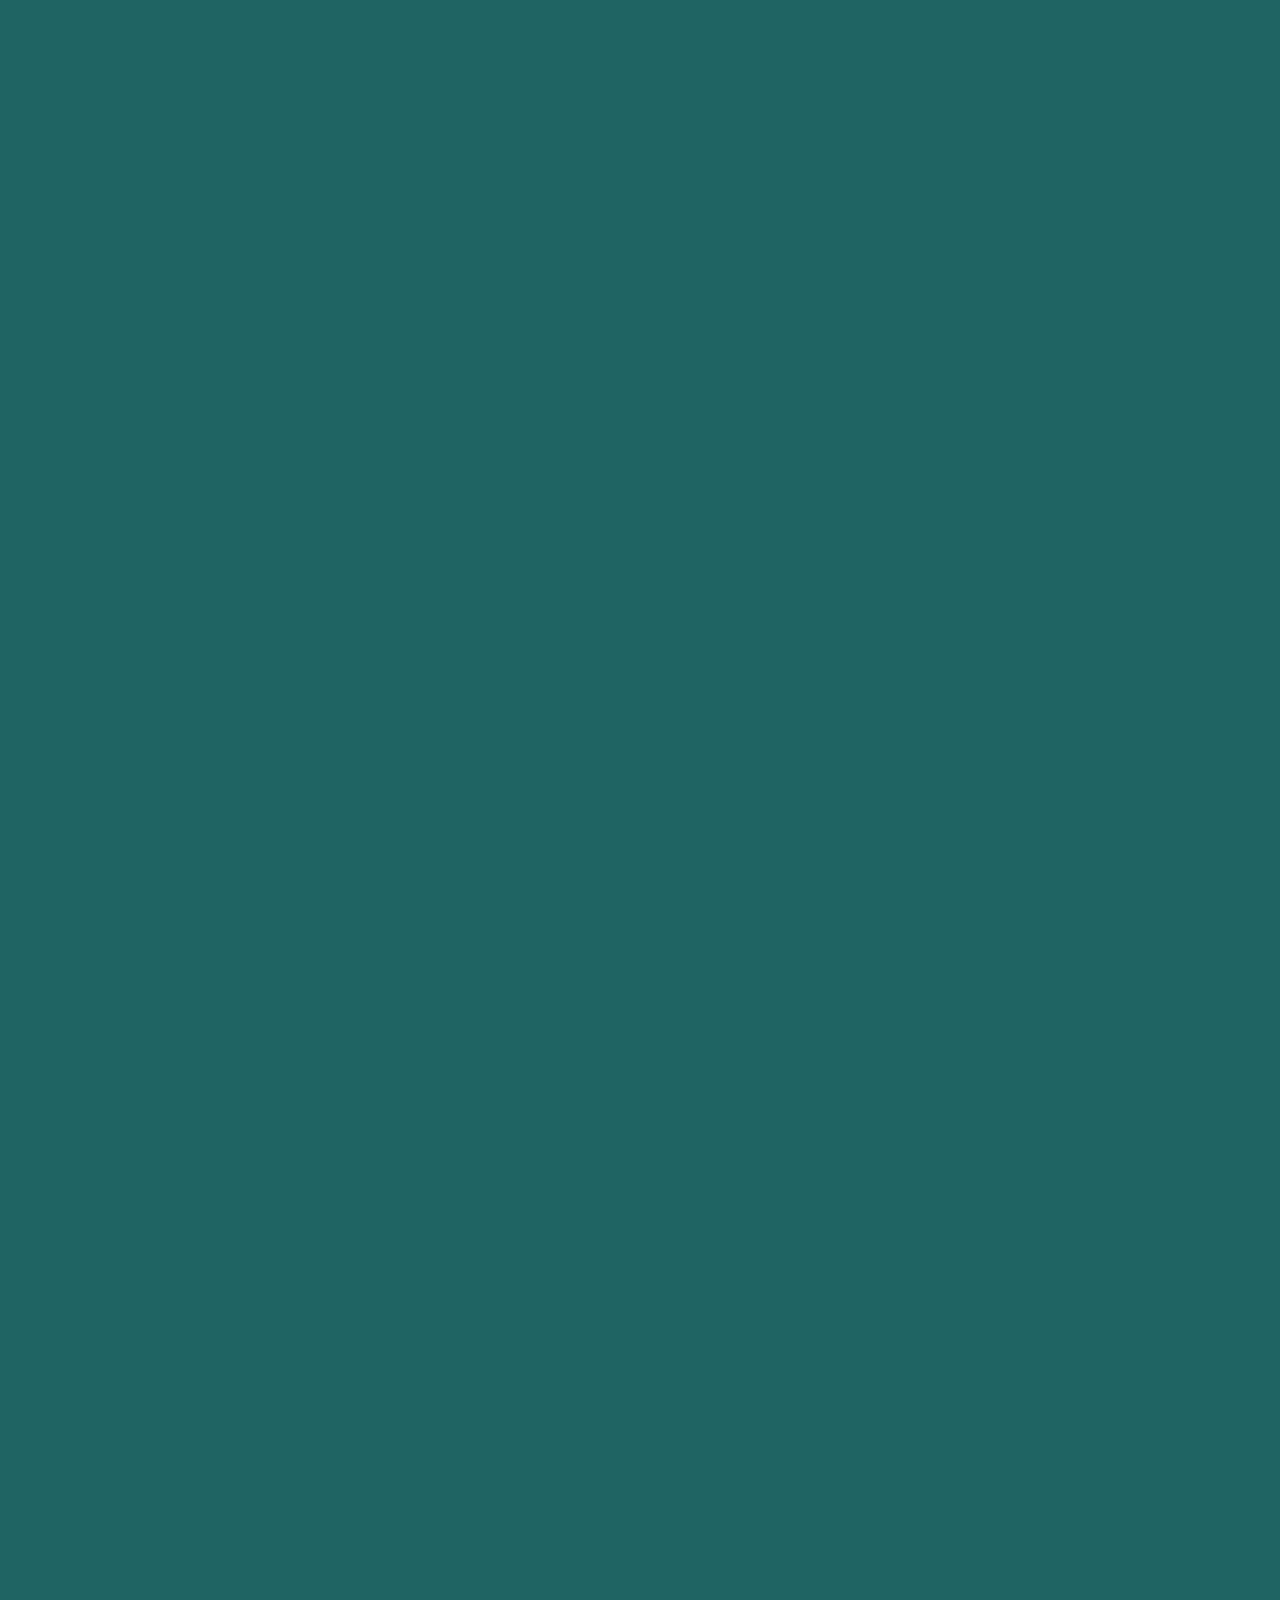
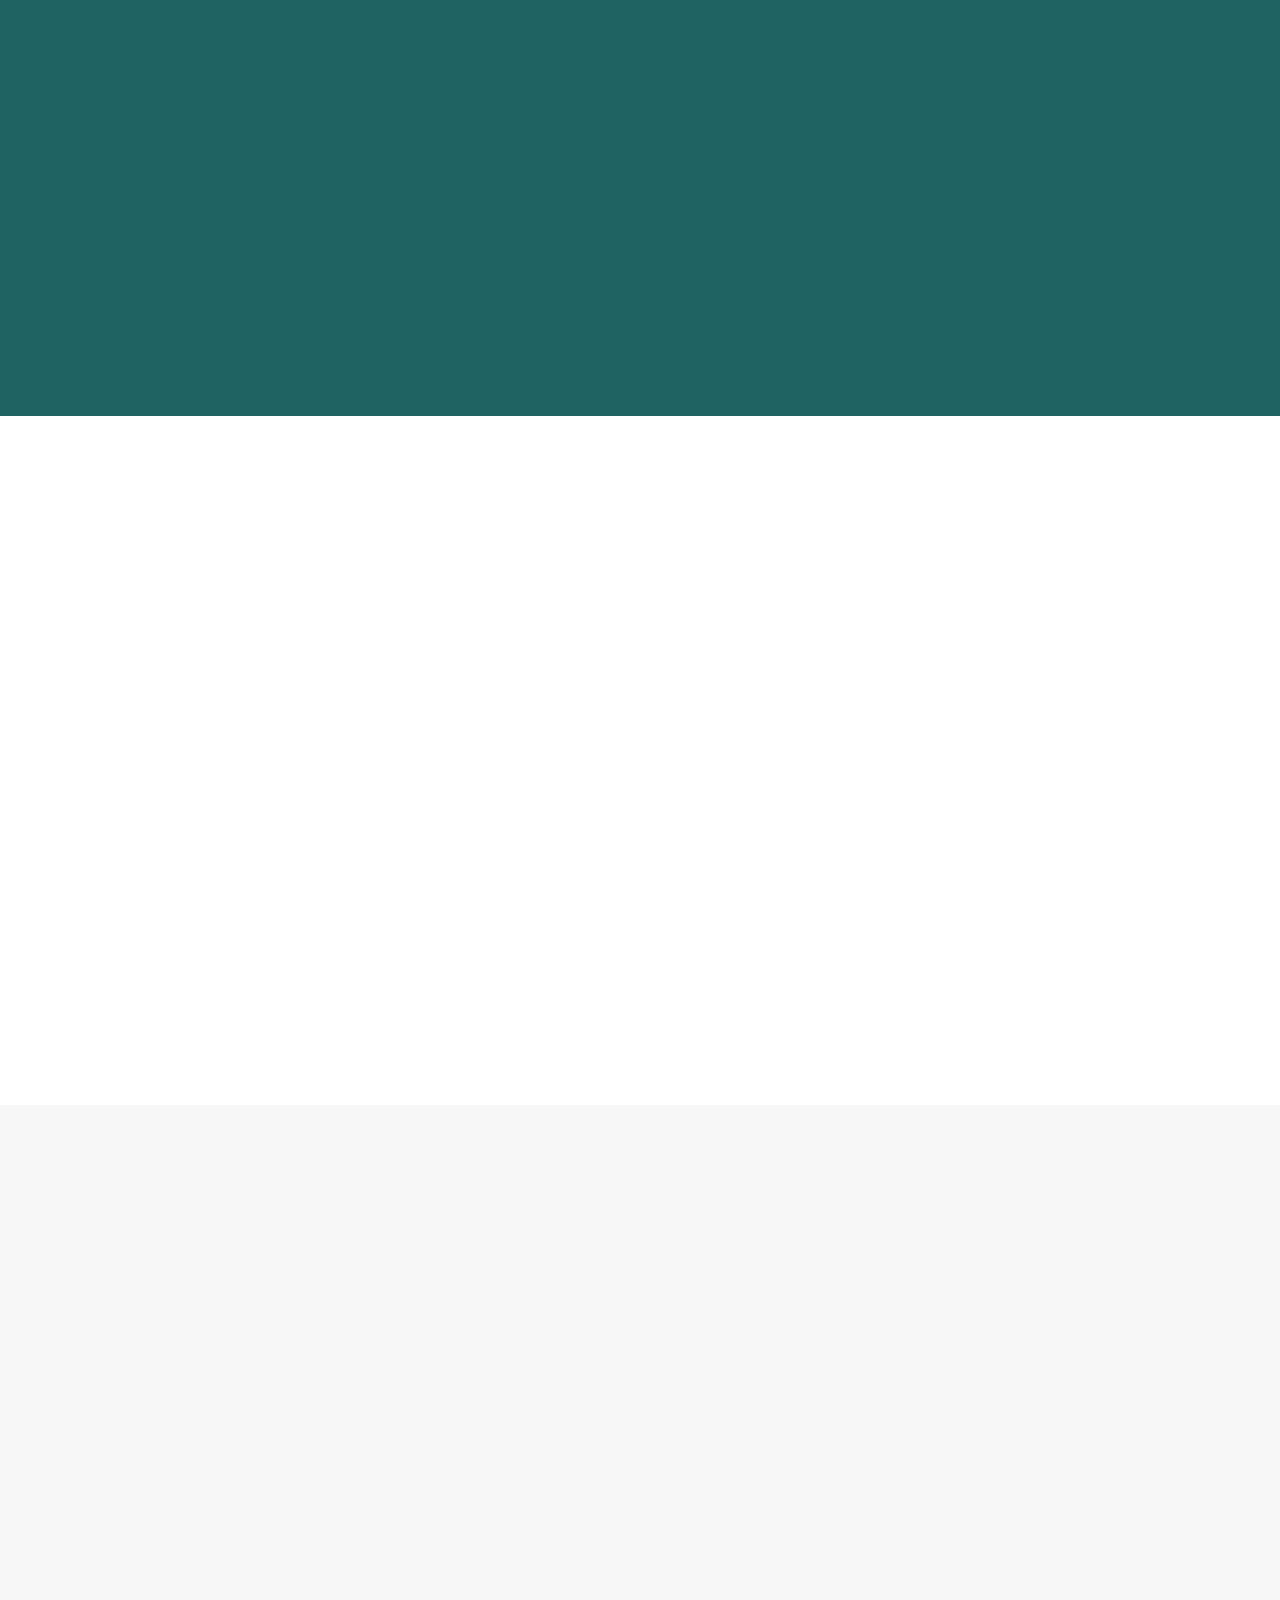
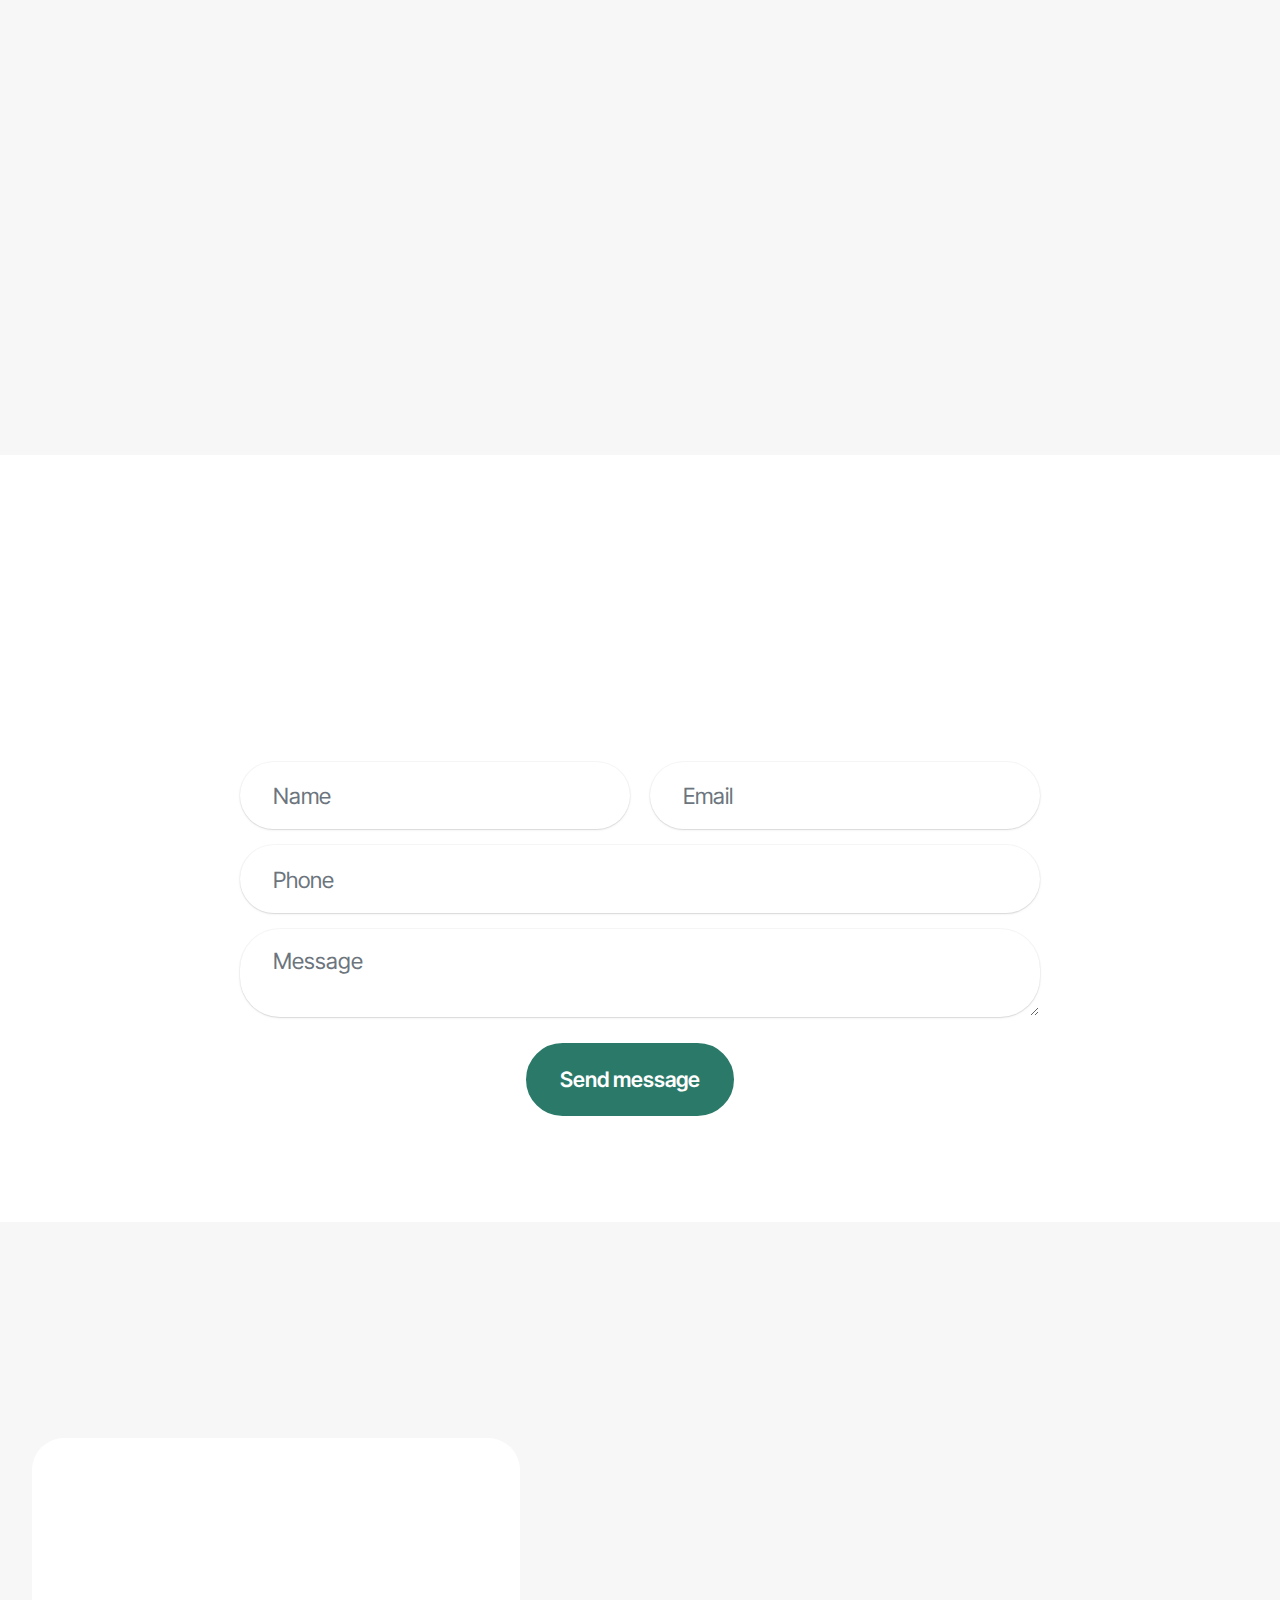
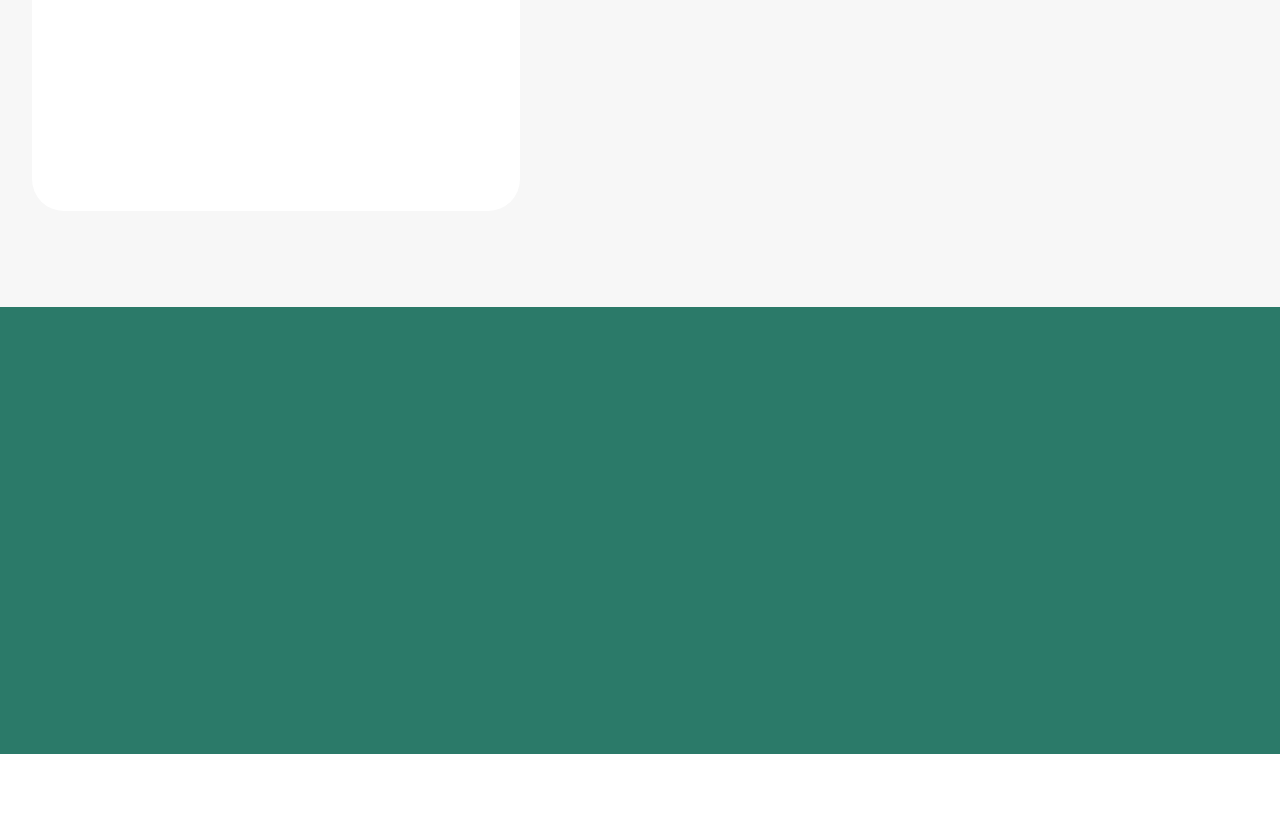
<file: Home.html>
<!DOCTYPE html>
<html  >
<head>
  <!-- Site made with Mobirise Website Builder v5.9.13, https://mobirise.com -->
  <meta charset="UTF-8">
  <meta http-equiv="X-UA-Compatible" content="IE=edge">
  <meta name="generator" content="Mobirise v5.9.13, mobirise.com">
  <meta name="viewport" content="width=device-width, initial-scale=1, minimum-scale=1">
  <link rel="shortcut icon" href="assets/images/whatsapp-image-2024-02-16-at-11.05.43-2cd96e02-removebg-preview-96x60.png" type="image/x-icon">
  <meta name="description" content="">
  
  
  <title>Home</title>
  <link rel="stylesheet" href="assets/web/assets/mobirise-icons2/mobirise2.css">
  <link rel="stylesheet" href="assets/bootstrap/css/bootstrap.min.css">
  <link rel="stylesheet" href="assets/bootstrap/css/bootstrap-grid.min.css">
  <link rel="stylesheet" href="assets/bootstrap/css/bootstrap-reboot.min.css">
  <link rel="stylesheet" href="assets/animatecss/animate.css">
  <link rel="stylesheet" href="assets/dropdown/css/style.css">
  <link rel="stylesheet" href="assets/socicon/css/styles.css">
  <link rel="stylesheet" href="assets/theme/css/style.css">
  <link rel="stylesheet" href="assets/gallery/style.css">
  <link rel="preload" href="https://fonts.googleapis.com/css?family=Inter+Tight:100,200,300,400,500,600,700,800,900,100i,200i,300i,400i,500i,600i,700i,800i,900i&display=swap" as="style" onload="this.onload=null;this.rel='stylesheet'">
  <noscript><link rel="stylesheet" href="https://fonts.googleapis.com/css?family=Inter+Tight:100,200,300,400,500,600,700,800,900,100i,200i,300i,400i,500i,600i,700i,800i,900i&display=swap"></noscript>
  <link rel="preload" as="style" href="assets/mobirise/css/mbr-additional.css?v=wv0pdJ"><link rel="stylesheet" href="assets/mobirise/css/mbr-additional.css?v=wv0pdJ" type="text/css">

  
  
  
</head>
<body>
  
  <section data-bs-version="5.1" class="menu menu2 cid-tJS6tZXiPa" once="menu" id="menu02-0">
	

	<nav class="navbar navbar-dropdown navbar-fixed-top navbar-expand-lg">
		<div class="container">
			<div class="navbar-brand">
				<span class="navbar-logo">
					
						<img src="assets/images/whatsapp-image-2024-02-16-at-11.05.43-2cd96e02-removebg-preview-96x60.png" alt="Budget Buddy" style="height: 3rem;">
					
				</span>
				<span class="navbar-caption-wrap"><a class="navbar-caption text-primary display-4" href="index.html#header05-1">Budget Buddy</a></span>
			</div>
			<button class="navbar-toggler" type="button" data-toggle="collapse" data-bs-toggle="collapse" data-target="#navbarSupportedContent" data-bs-target="#navbarSupportedContent" aria-controls="navbarNavAltMarkup" aria-expanded="false" aria-label="Toggle navigation">
				<div class="hamburger">
					<span></span>
					<span></span>
					<span></span>
					<span></span>
				</div>
			</button>
			<div class="collapse navbar-collapse" id="navbarSupportedContent">
				<ul class="navbar-nav nav-dropdown" data-app-modern-menu="true"><li class="nav-item">
						<a class="nav-link link text-black text-primary display-4" href="index.html#header01-7">About</a>
					</li>
					<li class="nav-item">
						<a class="nav-link link text-black text-primary display-4" href="index.html#features04-w" aria-expanded="false">Services</a>
					</li><li class="nav-item">
						<a class="nav-link link text-black text-primary display-4" href="index.html#contacts02-9">Contacts</a>
					</li></ul>
				
				<div class="navbar-buttons mbr-section-btn"><a class="btn btn-primary-outline display-4" href="index.html#form02-6">+</a></div>
			</div>
		</div>
	</nav>
</section>

<section data-bs-version="5.1" class="header5 cid-tJS6uM4N87" id="header05-1">
	

	
	
	<div class="topbg"></div>
	<div class="align-center container">
		<div class="row justify-content-center">
			<div class="col-md-12 col-lg-9">
				<h1 class="mbr-section-title mbr-fonts-style mb-4 display-5"><strong>Welcome to Budget Buddy: Your Personal Finance Companion</strong></h1>
				<p class="mbr-text mbr-fonts-style mb-4 display-7">Are you ready to take control of your finances and achieve your financial goals? Look no further than Budget Buddy – the ultimate tool to help you manage your money with ease and confidence.</p>
				<div class="mbr-section-btn mt-3"><a class="btn btn-primary display-7" href="index.html#form02-6">Start now</a> <a class="btn btn-primary-outline display-7" href="index.html#gallery02-v">Live demo</a></div>
			</div>
		</div>
		<div class="row mt-5 justify-content-center">
			<div class="col-12 col-lg-12">
				<img src="assets/images/images-2-259x194.png" alt="Budget Buddy" title="">
			</div>
		</div>
	</div>
</section>

<section data-bs-version="5.1" class="features4 cid-tMlEXTHLbS" id="features04-w">
	
	
	<div class="container">
		<div class="row justify-content-center">
			<div class="col-12 content-head">
				<div class="mbr-section-head mb-5">
					<h4 class="mbr-section-title mbr-fonts-style align-center mb-0 display-2"><strong>Our Services</strong></h4>
					<h5 class="mbr-section-subtitle mbr-fonts-style align-center mb-0 mt-4 display-7">At Budget Buddy, we offer a comprehensive suite of services designed to empower you on your financial journey. From personalized budgeting tools that align with your goals to seamless expense tracking, we've got you covered. Set and track your financial milestones effortlessly while staying informed with real-time alerts for budget limits and spending patterns. Plus, join our vibrant community to share insights and tips with like-minded individuals. Take control of your finances today with Budget Buddy!
<div>
</div><div>
</div><div>
</div><div>
</div><div>
</div><div>
</div><div><br></div></h5>
					
				</div>
			</div>
		</div>
		<div class="row">
			<div class="item features-image col-12 col-md-6 col-lg-4 active">
				<div class="item-wrapper">
					<div class="item-img">
						<img src="assets/images/images-2-259x194.png" alt="Mobirise Website Builder" data-slide-to="1" data-bs-slide-to="1">
					</div>
					<div class="item-content">
						<h5 class="item-title mbr-fonts-style display-5"><strong>Personalized Budgeting</strong></h5>
						
						<p class="mbr-text mbr-fonts-style display-7">
							Customize your budgeting experience with tailored tools that adapt to your financial goals, ensuring you stay on track effortlessly.
						</p>
						<div class="mbr-section-btn item-footer"><a href="" class="btn item-btn btn-primary display-7">Learn more</a></div>
					</div>

				</div>
			</div><div class="item features-image col-12 col-md-6 col-lg-4">
				<div class="item-wrapper">
					<div class="item-img">
						<img src="assets/images/mbr-1920x1238.jpg" alt="Mobirise Website Builder" data-slide-to="2" data-bs-slide-to="2">
					</div>
					<div class="item-content">
						<h5 class="item-title mbr-fonts-style display-5"><strong>Expense Tracking</strong></h5>
						
						<p class="mbr-text mbr-fonts-style display-7">
							Effortlessly monitor your spending habits and financial transactions, categorize expenses, and gain insights to manage your money effectively.
						</p>
						<div class="mbr-section-btn item-footer"><a href="" class="btn item-btn btn-primary display-7">Learn more</a></div>
					</div>

				</div>
			</div>
			<div class="item features-image col-12 col-md-6 col-lg-4">
				<div class="item-wrapper">
					<div class="item-img">
						<img src="assets/images/blog-202201-cara-membuat-budgeting-815x408.jpg" alt="Mobirise Website Builder" data-slide-to="3" data-bs-slide-to="3">
					</div>
					<div class="item-content">
						<h5 class="item-title mbr-fonts-style display-5"><strong>Goal Setting</strong></h5>
						
						<p class="mbr-text mbr-fonts-style display-7">Set clear financial objectives and track your progress towards achieving them, whether it's saving for a dream vacation, paying off debt, or building an emergency fund.&nbsp;<br></p>
						<div class="mbr-section-btn item-footer"><a href="" class="btn item-btn btn-primary display-7">Learn more</a></div>
					</div>
				</div>
			</div>
			<div class="item features-image col-12 col-md-6 col-lg-4">
				<div class="item-wrapper">
					<div class="item-img">
						<img src="assets/images/artboard-26-815x427.png" alt="Mobirise Website Builder" data-bs-slide-to="4" data-slide-to="4">
					</div>
					<div class="item-content">
						<h5 class="item-title mbr-fonts-style display-5"><strong>Real-Time Alerts</strong></h5>
						
						<p class="mbr-text mbr-fonts-style display-7">Stay informed with instant notifications when you approach budget limits or when unusual spending patterns are detected, empowering you to make informed decisions on the go.<br>
						</p>
						<div class="mbr-section-btn item-footer"><a href="" class="btn item-btn btn-primary display-7">Learn more</a></div>
					</div>
				</div>
			</div><div class="item features-image col-12 col-md-6 col-lg-4">
				<div class="item-wrapper">
					<div class="item-img">
						<img src="assets/images/images-3-225x225.jpeg" alt="Mobirise Website Builder" data-bs-slide-to="5" data-slide-to="5">
					</div>
					<div class="item-content">
						<h5 class="item-title mbr-fonts-style display-5"><strong>Community Support</strong></h5>
						
						<p class="mbr-text mbr-fonts-style display-7">Connect with a supportive community of Budget Buddy users to share experiences, exchange tips, and provide mutual support on your journey towards financial success.<br>
						</p>
						<div class="mbr-section-btn item-footer"><a href="" class="btn item-btn btn-primary display-7">Learn more</a></div>
					</div>
				</div>
			</div>
		</div>
	</div>
</section>

<section data-bs-version="5.1" class="gallery1 mbr-gallery cid-tMlDYtQ5fF" id="gallery02-v">
    

    
    

    <div class="container-fluid">
        <div class="row justify-content-center">
            <div class="col-12 content-head">
                <div class="mbr-section-head mb-5">
                    <h3 class="mbr-section-title mbr-fonts-style align-center m-0 display-2"><strong>Gallery and Popup Slider</strong></h3>
                    <h4 class="mbr-section-subtitle mbr-fonts-style align-center mb-0 mt-4 display-7">A Budget Buddy Gallery could feature screenshots of the app or website, user testimonials, infographic summaries of financial achievements, tutorial videos, success stories, community spotlights, and feature highlights.</h4>
                </div>
            </div>
        </div>
        <div class="row mbr-gallery mbr-masonry" data-masonry="{&quot;percentPosition&quot;: true }">
            <div class="col-12 col-md-6 col-lg-3 item gallery-image">
                <div class="item-wrapper" data-toggle="modal" data-bs-toggle="modal" data-target="#u7qUO6qmI7-modal" data-bs-target="#u7qUO6qmI7-modal">
                    <img class="w-100" src="assets/images/images-4-280x180.jpg" alt="Mobirise Website Builder" data-slide-to="0" data-bs-slide-to="0" data-target="#lb-u7qUO6qmI7" data-bs-target="#lb-u7qUO6qmI7">
                    <div class="icon-wrapper">
                        <span class="mobi-mbri mobi-mbri-search mbr-iconfont mbr-iconfont-btn"></span>
                    </div>
                </div>
                
            </div>
            
            <div class="col-12 col-md-6 col-lg-3 item gallery-image">
                <div class="item-wrapper" data-toggle="modal" data-bs-toggle="modal" data-target="#u7qUO6qmI7-modal" data-bs-target="#u7qUO6qmI7-modal">
                    <img class="w-100" src="assets/images/artboard-26-646x338.png" alt="Mobirise Website Builder" data-slide-to="1" data-bs-slide-to="1" data-target="#lb-u7qUO6qmI7" data-bs-target="#lb-u7qUO6qmI7">
                    <div class="icon-wrapper">
                        <span class="mobi-mbri mobi-mbri-search mbr-iconfont mbr-iconfont-btn"></span>
                    </div>
                </div>
                
            </div>
            <div class="col-12 col-md-6 col-lg-3 item gallery-image">
                <div class="item-wrapper" data-toggle="modal" data-bs-toggle="modal" data-target="#u7qUO6qmI7-modal" data-bs-target="#u7qUO6qmI7-modal">
                    <img class="w-100" src="assets/images/holiday-budgeting-blog-646x323.png" alt="Mobirise Website Builder" data-slide-to="2" data-bs-slide-to="2" data-target="#lb-u7qUO6qmI7" data-bs-target="#lb-u7qUO6qmI7">
                    <div class="icon-wrapper">
                        <span class="mobi-mbri mobi-mbri-search mbr-iconfont mbr-iconfont-btn"></span>
                    </div>
                </div>
                
            </div>
            <div class="col-12 col-md-6 col-lg-3 item gallery-image">
                <div class="item-wrapper" data-toggle="modal" data-bs-toggle="modal" data-target="#u7qUO6qmI7-modal" data-bs-target="#u7qUO6qmI7-modal">
                    <img class="w-100" src="assets/images/blog-202201-cara-membuat-budgeting-646x323.jpg" alt="Mobirise Website Builder" data-slide-to="3" data-bs-slide-to="3" data-target="#lb-u7qUO6qmI7" data-bs-target="#lb-u7qUO6qmI7">
                    <div class="icon-wrapper">
                        <span class="mobi-mbri mobi-mbri-search mbr-iconfont mbr-iconfont-btn"></span>
                    </div>
                </div>
                
            </div><div class="col-12 col-md-6 col-lg-3 item gallery-image">
                <div class="item-wrapper" data-toggle="modal" data-bs-toggle="modal" data-target="#u7qUO6qmI7-modal" data-bs-target="#u7qUO6qmI7-modal">
                    <img class="w-100" src="assets/images/images-2-259x194.png" alt="Mobirise Website Builder" data-slide-to="4" data-bs-slide-to="4" data-target="#lb-u7qUO6qmI7" data-bs-target="#lb-u7qUO6qmI7">
                    <div class="icon-wrapper">
                        <span class="mobi-mbri mobi-mbri-search mbr-iconfont mbr-iconfont-btn"></span>
                    </div>
                </div>
                
            </div>
            <div class="col-12 col-md-6 col-lg-3 item gallery-image">
                <div class="item-wrapper" data-toggle="modal" data-bs-toggle="modal" data-target="#u7qUO6qmI7-modal" data-bs-target="#u7qUO6qmI7-modal">
                    <img class="w-100" src="assets/images/graph-200x200.jpg" alt="Mobirise Website Builder" data-slide-to="5" data-bs-slide-to="5" data-target="#lb-u7qUO6qmI7" data-bs-target="#lb-u7qUO6qmI7">
                    <div class="icon-wrapper">
                        <span class="mobi-mbri mobi-mbri-search mbr-iconfont mbr-iconfont-btn"></span>
                    </div>
                </div>
                
            </div>
            <div class="col-12 col-md-6 col-lg-3 item gallery-image">
                <div class="item-wrapper" data-toggle="modal" data-bs-toggle="modal" data-target="#u7qUO6qmI7-modal" data-bs-target="#u7qUO6qmI7-modal">
                    <img class="w-100" src="assets/images/images-5-180x180.jpg" alt="Mobirise Website Builder" data-slide-to="6" data-bs-slide-to="6" data-target="#lb-u7qUO6qmI7" data-bs-target="#lb-u7qUO6qmI7">
                    <div class="icon-wrapper">
                        <span class="mobi-mbri mobi-mbri-search mbr-iconfont mbr-iconfont-btn"></span>
                    </div>
                </div>
                
            </div><div class="col-12 col-md-6 col-lg-3 item gallery-image">
                <div class="item-wrapper" data-toggle="modal" data-bs-toggle="modal" data-target="#u7qUO6qmI7-modal" data-bs-target="#u7qUO6qmI7-modal">
                    <img class="w-100" src="assets/images/images-1-275x183.jpg" alt="Mobirise Website Builder" data-slide-to="7" data-bs-slide-to="7" data-target="#lb-u7qUO6qmI7" data-bs-target="#lb-u7qUO6qmI7">
                    <div class="icon-wrapper">
                        <span class="mobi-mbri mobi-mbri-search mbr-iconfont mbr-iconfont-btn"></span>
                    </div>
                </div>
                
            </div>
        </div>

        <div class="modal mbr-slider" tabindex="-1" role="dialog" aria-hidden="true" id="u7qUO6qmI7-modal">
            <div class="modal-dialog" role="document">
                <div class="modal-content">
                    <div class="modal-body">
                        <div class="carousel slide" id="lb-u7qUO6qmI7" data-interval="5000" data-bs-interval="5000">
                            <div class="carousel-inner">
                                <div class="carousel-item active">
                                    <img class="d-block w-100" src="assets/images/images-4-280x180.jpg" alt="Mobirise Website Builder">
                                </div>
                                
                                <div class="carousel-item">
                                    <img class="d-block w-100" src="assets/images/artboard-26-646x338.png" alt="Mobirise Website Builder">
                                </div>
                                <div class="carousel-item">
                                    <img class="d-block w-100" src="assets/images/holiday-budgeting-blog-646x323.png" alt="Mobirise Website Builder">
                                </div>
                                <div class="carousel-item">
                                    <img class="d-block w-100" src="assets/images/blog-202201-cara-membuat-budgeting-646x323.jpg" alt="Mobirise Website Builder">
                                </div><div class="carousel-item">
                                    <img class="d-block w-100" src="assets/images/images-2-259x194.png" alt="Mobirise Website Builder">
                                </div>
                                <div class="carousel-item">
                                    <img class="d-block w-100" src="assets/images/graph-200x200.jpg" alt="Mobirise Website Builder">
                                </div>
                                <div class="carousel-item">
                                    <img class="d-block w-100" src="assets/images/images-5-180x180.jpg" alt="Mobirise Website Builder">
                                </div><div class="carousel-item">
                                    <img class="d-block w-100" src="assets/images/images-1-275x183.jpg" alt="Mobirise Website Builder">
                                </div>
                            </div>
                            <ol class="carousel-indicators">
                                <li data-slide-to="0" data-bs-slide-to="0" class="active" data-target="#lb-u7qUO6qmI7" data-bs-target="#lb-u7qUO6qmI7"></li>
                                <li data-slide-to="1" data-bs-slide-to="1" data-target="#lb-u7qUO6qmI7" data-bs-target="#lb-u7qUO6qmI7"></li><li data-slide-to="2" data-bs-slide-to="2" data-target="#lb-u7qUO6qmI7" data-bs-target="#lb-u7qUO6qmI7"></li>
                                <li data-slide-to="3" data-bs-slide-to="3" data-target="#lb-u7qUO6qmI7" data-bs-target="#lb-u7qUO6qmI7"></li><li data-slide-to="4" data-bs-slide-to="4" data-target="#lb-u7qUO6qmI7" data-bs-target="#lb-u7qUO6qmI7"></li>
                                <li data-slide-to="5" data-bs-slide-to="5" data-target="#lb-u7qUO6qmI7" data-bs-target="#lb-u7qUO6qmI7"></li><li data-slide-to="6" data-bs-slide-to="6" data-target="#lb-u7qUO6qmI7" data-bs-target="#lb-u7qUO6qmI7"></li><li data-slide-to="7" data-bs-slide-to="7" data-target="#lb-u7qUO6qmI7" data-bs-target="#lb-u7qUO6qmI7"></li>
                                
                                
                                
                            </ol>
                            <a role="button" href="" class="close" data-dismiss="modal" data-bs-dismiss="modal" aria-label="Close">
                            </a>
                            <a class="carousel-control-prev carousel-control" role="button" data-slide="prev" data-bs-slide="prev" href="#lb-u7qUO6qmI7">
                                <span class="mobi-mbri mobi-mbri-arrow-prev" aria-hidden="true"></span>
                                <span class="sr-only visually-hidden">Previous</span>
                            </a>
                            <a class="carousel-control-next carousel-control" role="button" data-slide="next" data-bs-slide="next" href="#lb-u7qUO6qmI7">
                                <span class="mobi-mbri mobi-mbri-arrow-next" aria-hidden="true"></span>
                                <span class="sr-only visually-hidden">Next</span>
                            </a>
                        </div>
                    </div>
                </div>
            </div>
        </div>
    </div>
</section>

<section data-bs-version="5.1" class="header09 cid-tLAX5BnXkJ" id="header09-q">
	
	
	<div class="container">
		<div class="row">
			<div class="content-wrap col-12 col-md-8">
				<h1 class="mbr-section-title mbr-fonts-style mbr-white mb-4 display-1"><strong>9 Simple Tips For Better Budgeting</strong></h1>
				
				<p class="mbr-fonts-style mbr-text mbr-white mb-4 display-7">Are you feeling overwhelmed at the thought of organizing your finances? You’re not alone. Many people want to get their financial house in order but are unsure where to begin. The good news is that mastering your finances doesn’t need to be a daunting or complex process. With the right approach, budgeting can be an empowering tool that helps you regain control of your financial future.
<br>
<br>In a world where expenses often seem to outpace income, having a clear and actionable budget is more important than ever. Whether you’re looking to save for a big goal, pay down debt, or simply gain peace of mind, understanding how to manage your money effectively is a crucial skill.
<br>
<br>This guide offers 9 straightforward and practical tips for better budgeting. Each tip is designed to demystify the budgeting process and make it accessible, no matter your current financial situation. From knowing your exact income to creating a realistic savings plan, these strategies are about setting you up for financial success.<br><br><strong>1. Know Your Income
<br></strong><em>Understanding your total monthly income is crucial. Include all sources, such as salaries, freelance earnings, and passive income. Focus on your net income after taxes, as this is what you have available for budgeting.
</em><br>
<br><strong>2. Know Your Expenses
</strong><br><em>Track your spending to understand where your money goes. Use expense tracking apps to differentiate between fixed and variable expenses. This will help identify areas for potential savings.
</em><br>
<br><strong>3. Make a Budget
</strong><br><em>Explore various budgeting methods like the 50/30/20 rule or zero-based budgeting. Choose a method that aligns with your financial goals and lifestyle. Remember, your budget must be realistic and achievable.
<br></em>
<br><strong>4. Stick to Your Budget
</strong><br><em>Implement strategies to stay on track, like using cash envelopes or setting up automatic savings transfers. Regularly check your spending to ensure adherence to your budget.
</em><br>
<br><strong>5. Review Your Budget Regularly
</strong><br><em>Your budget should evolve with changes in your income or expenses. Regular reviews can help you adjust accordingly and keep your financial goals on track.
<br></em>
<br><em><strong>6. Make a Savings Plan
</strong><br>Set clear savings goals (short-term, medium-term, and long-term) and prioritize “paying yourself first.” Consider automating your savings to make the process easier.
</em><br>
<br><strong>7. Pay Off Debt
</strong><br><em>Adopt a debt repayment strategy, like the snowball or avalanche method. Prioritize paying off debts to reduce interest costs and improve financial health.
</em><br>
<br><strong>8. Build an Emergency Fund
</strong><br><em>Aim to save 3-6 months’ worth of living expenses in an emergency fund. This fund is crucial for financial security in unexpected situations.
<br></em>
<br><strong>9. Get Help If You Need It
</strong><br><em>Seek out a financial advisor for personalized advice. Other resources include financial workshops and online forums for additional support.
<br></em>
<br>In conclusion, mastering budgeting is a crucial step towards financial empowerment. By applying these nine straightforward tips, you can effectively manage your finances and work towards your monetary goals. Remember, a budget isn’t just a plan for your money; it’s the pathway to financial freedom and peace of mind.
<br>
<br>If you’re looking for a practical tool to get started, download Buddy now. Buddy can help streamline your budgeting process, making it easier to track your income, expenses, and progress toward your financial goals. Start your budgeting journey today, and take control of your financial future. Small steps can lead to big changes, and the right tools can make all the difference.<br></p>
				<div class="mbr-section-btn"><a class="btn btn-white-outline display-7" href="index.html#features015-m" target="_blank">Learn more</a></div>
			</div>
		</div>
	</div>
</section>

<section data-bs-version="5.1" class="header1 cid-tJS9vXDdRK" id="header01-7">
	

	
	

	<div class="container">
		<div class="row justify-content-center">
			<div class="col-12 col-md-12 col-lg-7 image-wrapper">
				<img class="w-100" src="assets/images/images-1-297x170.png" alt="Mobirise Website Builder">
			</div>
			<div class="col-12 col-lg col-md-12">
				<div class="text-wrapper align-left">
					<h1 class="mbr-section-title mbr-fonts-style mb-4 display-2"><strong>About us</strong></h1>
					<p class="mbr-text mbr-fonts-style mb-4 display-7">Budget Buddy is your trusted partner in financial management. Our user-friendly tools and resources are designed to help you take control of your finances effortlessly. With customizable budgeting solutions, real-time alerts, and a supportive community, Budget Buddy is here to guide you towards financial freedom. Join us today and start your journey to a brighter financial future.<br></p>
					<div class="mbr-section-btn mt-3"><a class="btn btn-primary display-7" href="https://mobiri.se">Start now</a></div>
				</div>
			</div>
		</div>
	</div>
</section>

<section data-bs-version="5.1" class="features15 cid-tLek7gQhG7" id="features015-m">
	

	
	
	<div class="container">
		<div class="mbr-section-head mb-5">
			<h4 class="mbr-section-title mbr-fonts-style align-center mb-0 display-2"><strong>KEEP EXPLORING</strong></h4>
			
		  </div>
		<div class="row justify-content-center">
			<div class="item features-without-image col-12 col-lg-4">
				<div class="item-wrapper">
					<div class="img-wrapper">
						<img src="assets/images/holiday-budgeting-blog-179x90.png" alt="Mobirise Website Builder">
					</div>
					<div class="card-box">
						<h4 class="card-title mbr-fonts-style mb-3 display-5"><strong>The Premier Budgeting</strong></h4>
						<h5 class="card-text mbr-fonts-style display-7">Buddy: Budget &amp; Save Money offers a refreshing approach to budgeting for couples. Recognized for its adaptability and precision, It’s the perfect blend of functionality and user-friendliness, designed to make joint financial planning not just possible but enjoyable.</h5>
					</div>
				</div>
			</div>
			<div class="item features-without-image col-12 col-lg-4">
				<div class="item-wrapper">
					<div class="img-wrapper">
						<img src="assets/images/images-1-179x119.jpeg" alt="Mobirise Website Builder">
					</div>
					<div class="card-box">
						<h4 class="card-title mbr-fonts-style mb-3 display-5"><strong>Navigate Your Finances with Ease</strong></h4>
						<h5 class="card-text mbr-fonts-style display-7">Finding a financial management tool that understands and caters to the local nuances is paramount. Buddy offers a comprehensive, user-friendly solution to budgeting, savings, and money tracking.</h5>
					</div>
				</div>
			</div>
			<div class="item features-without-image col-12 col-lg-4">
				<div class="item-wrapper">
					<div class="img-wrapper">
						<img src="assets/images/images-179x179.jpg" alt="Mobirise Website Builder">
					</div>
					<div class="card-box">
						<h4 class="card-title mbr-fonts-style mb-3 display-5"><strong>The Ultimate Money Management Experience with Buddy</strong></h4>
						<h5 class="card-text mbr-fonts-style display-7">Buddy is more than just a budgeting tool; it’s a comprehensive solution for tracking expenses, managing budgets, and gaining financial clarity. Whether you’re navigating the urban financial landscape of Toronto or managing household finances in the quiet suburbs, Buddy is your go-to app for all things finance.&nbsp;</h5>
					</div>
				</div>
			</div>
		</div>
	</div>
</section>

<section data-bs-version="5.1" class="form5 cid-tJS9pBcTSa" id="form02-6">
    
    
    <div class="container">
        <div class="mbr-section-head mb-5">
            <h3 class="mbr-section-title mbr-fonts-style align-center mb-0 display-2">
                <strong>Contact Form</strong></h3>
            <h4 class="mbr-section-subtitle mbr-fonts-style align-center mb-0 mt-4 display-7">To change your notification email, click on any form field below.
<div>The number of submissions is limited to 10 per day without the Form Builder.</div></h4>
        </div>
        <div class="row justify-content-center mt-4">
            <div class="col-lg-8 mx-auto mbr-form" data-form-type="formoid">
                <form action="https://mobirise.eu/" method="POST" class="mbr-form form-with-styler" data-form-title="Form Name"><input type="hidden" name="email" data-form-email="true" value="J7sEkI2ddy3Fl4qfJyHJemfHoSVgRN6+H6Os/NpEOicbkPVMjE+I7oZgrD0MvqWdSTo7pe4w01eoMmRBh9EyT9oOSQwc9ZXqFsVC3NnF/PMi0K0mepZ4+5M6OQJxT1NH">
                    <div class="row">
                        <div hidden="hidden" data-form-alert="" class="alert alert-success col-12">Thanks for filling out the form!</div>
                        <div hidden="hidden" data-form-alert-danger="" class="alert alert-danger col-12">
                            Oops...! some problem!
                        </div>
                    </div>
                    <div class="dragArea row">
                        <div class="col-md col-sm-12 form-group mb-3" data-for="name">
                            <input type="text" name="name" placeholder="Name" data-form-field="name" class="form-control" value="" id="name-form02-6">
                        </div>
                        <div class="col-md col-sm-12 form-group mb-3" data-for="email">
                            <input type="email" name="email" placeholder="Email" data-form-field="email" class="form-control" value="" id="email-form02-6">
                        </div>
                        <div class="col-12 form-group mb-3" data-for="phone">
                            <input type="tel" name="phone" placeholder="Phone" data-form-field="phone" class="form-control" value="" id="phone-form02-6">
                        </div>
                        <div class="col-12 form-group mb-3" data-for="textarea">
                            <textarea name="textarea" placeholder="Message" data-form-field="textarea" class="form-control" id="textarea-form02-6"></textarea>
                        </div>
                        <div class="col-lg-12 col-md-12 col-sm-12 align-center mbr-section-btn"><button type="submit" class="btn btn-primary display-7">Send message</button></div>
                    </div>
                </form>
            </div>
        </div>
    </div>
</section>

<section data-bs-version="5.1" class="contacts2 map1 cid-tLdYHD757A" id="contacts02-9">

    

    
    <div class="container">
        <div class="mbr-section-head mb-5">
            <h3 class="mbr-section-title mbr-fonts-style align-center mb-0 display-2">
                <strong>Contacts</strong>
            </h3>
            
        </div>
        <div class="row justify-content-center mt-4">
            <div class="card col-12 col-md-5">
                <div class="card-wrapper">
                    <div class="text-wrapper">
                        <h5 class="cardTitle mbr-fonts-style mb-2 display-5">
                        <strong>Get in touch</strong></h5>
                    <ul class="list mbr-fonts-style display-7">
                        <li class="mbr-text item-wrap"><span style="font-size: 1.4rem;">Phone: </span><a href="tel:+12345678910" class="text-primary" style="font-size: 1.4rem;">123 456 7890</a><br></li>
                        <li class="mbr-text item-wrap">WhatsApp: <a href="https://wa.me/12345678910" class="text-primary">123 456 7890</a></li>
                        <li class="mbr-text item-wrap">Email: <a href="mailto:info@site.com" class="text-primary">budgetbuddy@site.com</a></li><li class="mbr-text item-wrap"><br></li>
                        <li class="mbr-text item-wrap">Address: </li><li class="mbr-text item-wrap">Vijayawada</li><li class="mbr-text item-wrap"><br></li>
                    </ul>
                    </div>
                </div>
            </div>
            <div class="map-wrapper col-12 col-md-7">
                <div class="google-map"><iframe frameborder="0" style="border:0" src="https://www.google.com/maps/embed?pb=!1m18!1m12!1m3!1d3825.3467824990357!2d80.65604947514531!3d16.508581384236464!2m3!1f0!2f0!3f0!3m2!1i1024!2i768!4f13.1!3m3!1m2!1s0x3a35fcc97636aaa9%3A0xa173d94ed4a34bc9!2sAndhra%20Loyola%20Institute%20of%20Engineering%20and%20Technology!5e0!3m2!1sen!2sin!4v1710697407527!5m2!1sen!2sin" allowfullscreen=""></iframe></div>
            </div>
        </div>
    </div>
</section>

<section data-bs-version="5.1" class="footer1 programm5 cid-tJS9NNcTLZ" once="footers" id="footer03-8">

        

    

    <div class="container">
        <div class="row">

            <div class="row-links mb-4">
                <ul class="header-menu">
                  
                  
                  
                  
                <li class="header-menu-item mbr-fonts-style display-5"><a href="index.html#header01-7" class="text-danger">About</a></li><li class="header-menu-item mbr-fonts-style display-5"><a href="index.html#features04-w" class="text-danger text-primary">Services</a></li><li class="header-menu-item mbr-fonts-style display-5"><a href="index.html#contacts02-9" class="text-danger">Contacts</a></li><li class="header-menu-item mbr-fonts-style display-5"><a href="index.html#gallery02-v" class="text-danger text-primary">Works</a></li></ul>
              </div>

            <div class="col-12">
                <div class="social-row">
                    <div class="soc-item">
                        <a href="https://mobiri.se/" target="_blank">
                            <span class="mbr-iconfont socicon socicon-facebook display-7"></span>
                        </a>
                    </div>
                    <div class="soc-item">
                        <a href="https://mobiri.se/" target="_blank">
                            <span class="mbr-iconfont socicon-twitter socicon"></span>
                        </a>
                    </div>
                    <div class="soc-item">
                        <a href="https://mobiri.se/" target="_blank">
                            <span class="mbr-iconfont socicon-instagram socicon"></span>
                        </a>
                    </div>
                    <div class="soc-item">
                        <a href="https://mobiri.se/" target="_blank">
                            <span class="mbr-iconfont mobi-mbri-github mobi-mbri"></span>
                        </a>
                    </div>
                    <div class="soc-item">
                        <a href="https://mobiri.se/" target="_blank">
                            <span class="mbr-iconfont socicon-youtube socicon"></span>
                        </a>
                    </div>
                </div>
            </div>
            <div class="col-12 mt-5">
                <p class="mbr-fonts-style copyright display-7">
                    © Copyright 2024 Budget Buddy - All Rights Reserved
                </p>
            </div>
        </div>
    </div>
</section><section class="display-7" style="padding: 0;align-items: center;justify-content: center;flex-wrap: wrap;    align-content: center;display: flex;position: relative;height: 4rem;"><a href="https://mobiri.se/3147952" style="flex: 1 1;height: 4rem;position: absolute;width: 100%;z-index: 1;"><img alt="" style="height: 4rem;" src="[data-uri]"></a><p style="margin: 0;text-align: center;" class="display-7">&#8204;</p><a style="z-index:1" href="https://mobirise.com/builder/ai-website-maker.html">AI Website Maker</a></section><script src="assets/bootstrap/js/bootstrap.bundle.min.js"></script>  <script src="assets/smoothscroll/smooth-scroll.js"></script>  <script src="assets/ytplayer/index.js"></script>  <script src="assets/dropdown/js/navbar-dropdown.js"></script>  <script src="assets/masonry/masonry.pkgd.min.js"></script>  <script src="assets/imagesloaded/imagesloaded.pkgd.min.js"></script>  <script src="assets/theme/js/script.js"></script>  <script src="assets/gallery/player.min.js"></script>  <script src="assets/gallery/script.js"></script>  <script src="assets/formoid/formoid.min.js"></script>  
  
  
  <input name="animation" type="hidden">
  </body>
</html>
</file>
<file: assets/web/assets/mobirise-icons2/mobirise2.css>
@font-face {
  font-family: 'Moririse2';
  font-display: swap;
  src:  url('mobirise2.eot?f2bix4');
  src:  url('mobirise2.eot?f2bix4#iefix') format('embedded-opentype'),
    url('mobirise2.ttf?f2bix4') format('truetype'),
    url('mobirise2.woff?f2bix4') format('woff'),
    url('mobirise2.svg?f2bix4#mobirise2') format('svg');
  font-weight: normal;
  font-style: normal;
}

[class^="mobi-"], [class*=" mobi-"] {
  /* use !important to prevent issues with browser extensions that change fonts */
  font-family: 'Moririse2' !important;
  speak: none;
  font-style: normal;
  font-weight: normal;
  font-variant: normal;
  text-transform: none;
  line-height: 1;

  /* Better Font Rendering =========== */
  -webkit-font-smoothing: antialiased;
  -moz-osx-font-smoothing: grayscale;
}

.mobi-mbri-add-submenu:before {
  content: "\e900";
}
.mobi-mbri-alert:before {
  content: "\e901";
}
.mobi-mbri-align-center:before {
  content: "\e902";
}
.mobi-mbri-align-justify:before {
  content: "\e903";
}
.mobi-mbri-align-left:before {
  content: "\e904";
}
.mobi-mbri-align-right:before {
  content: "\e905";
}
.mobi-mbri-android:before {
  content: "\e906";
}
.mobi-mbri-apple:before {
  content: "\e907";
}
.mobi-mbri-arrow-down:before {
  content: "\e908";
}
.mobi-mbri-arrow-next:before {
  content: "\e909";
}
.mobi-mbri-arrow-prev:before {
  content: "\e90a";
}
.mobi-mbri-arrow-up:before {
  content: "\e90b";
}
.mobi-mbri-bold:before {
  content: "\e90c";
}
.mobi-mbri-bookmark:before {
  content: "\e90d";
}
.mobi-mbri-bootstrap:before {
  content: "\e90e";
}
.mobi-mbri-briefcase:before {
  content: "\e90f";
}
.mobi-mbri-browse:before {
  content: "\e910";
}
.mobi-mbri-bulleted-list:before {
  content: "\e911";
}
.mobi-mbri-calendar:before {
  content: "\e912";
}
.mobi-mbri-camera:before {
  content: "\e913";
}
.mobi-mbri-cart-add:before {
  content: "\e914";
}
.mobi-mbri-cart-full:before {
  content: "\e915";
}
.mobi-mbri-cash:before {
  content: "\e916";
}
.mobi-mbri-change-style:before {
  content: "\e917";
}
.mobi-mbri-chat:before {
  content: "\e918";
}
.mobi-mbri-clock:before {
  content: "\e919";
}
.mobi-mbri-close:before {
  content: "\e91a";
}
.mobi-mbri-cloud:before {
  content: "\e91b";
}
.mobi-mbri-code:before {
  content: "\e91c";
}
.mobi-mbri-contact-form:before {
  content: "\e91d";
}
.mobi-mbri-credit-card:before {
  content: "\e91e";
}
.mobi-mbri-cursor-click:before {
  content: "\e91f";
}
.mobi-mbri-cust-feedback:before {
  content: "\e920";
}
.mobi-mbri-database:before {
  content: "\e921";
}
.mobi-mbri-delivery:before {
  content: "\e922";
}
.mobi-mbri-desktop:before {
  content: "\e923";
}
.mobi-mbri-devices:before {
  content: "\e924";
}
.mobi-mbri-down:before {
  content: "\e925";
}
.mobi-mbri-download-2:before {
  content: "\e926";
}
.mobi-mbri-download:before {
  content: "\e927";
}
.mobi-mbri-drag-n-drop-2:before {
  content: "\e928";
}
.mobi-mbri-drag-n-drop:before {
  content: "\e929";
}
.mobi-mbri-edit-2:before {
  content: "\e92a";
}
.mobi-mbri-edit:before {
  content: "\e92b";
}
.mobi-mbri-error:before {
  content: "\e92c";
}
.mobi-mbri-extension:before {
  content: "\e92d";
}
.mobi-mbri-features:before {
  content: "\e92e";
}
.mobi-mbri-file:before {
  content: "\e92f";
}
.mobi-mbri-flag:before {
  content: "\e930";
}
.mobi-mbri-folder:before {
  content: "\e931";
}
.mobi-mbri-gift:before {
  content: "\e932";
}
.mobi-mbri-github:before {
  content: "\e933";
}
.mobi-mbri-globe-2:before {
  content: "\e934";
}
.mobi-mbri-globe:before {
  content: "\e935";
}
.mobi-mbri-growing-chart:before {
  content: "\e936";
}
.mobi-mbri-hearth:before {
  content: "\e937";
}
.mobi-mbri-help:before {
  content: "\e938";
}
.mobi-mbri-home:before {
  content: "\e939";
}
.mobi-mbri-hot-cup:before {
  content: "\e93a";
}
.mobi-mbri-idea:before {
  content: "\e93b";
}
.mobi-mbri-image-gallery:before {
  content: "\e93c";
}
.mobi-mbri-image-slider:before {
  content: "\e93d";
}
.mobi-mbri-info:before {
  content: "\e93e";
}
.mobi-mbri-italic:before {
  content: "\e93f";
}
.mobi-mbri-key:before {
  content: "\e940";
}
.mobi-mbri-laptop:before {
  content: "\e941";
}
.mobi-mbri-layers:before {
  content: "\e942";
}
.mobi-mbri-left-right:before {
  content: "\e943";
}
.mobi-mbri-left:before {
  content: "\e944";
}
.mobi-mbri-letter:before {
  content: "\e945";
}
.mobi-mbri-like:before {
  content: "\e946";
}
.mobi-mbri-link:before {
  content: "\e947";
}
.mobi-mbri-lock:before {
  content: "\e948";
}
.mobi-mbri-login:before {
  content: "\e949";
}
.mobi-mbri-logout:before {
  content: "\e94a";
}
.mobi-mbri-magic-stick:before {
  content: "\e94b";
}
.mobi-mbri-map-pin:before {
  content: "\e94c";
}
.mobi-mbri-menu:before {
  content: "\e94d";
}
.mobi-mbri-mobile-2:before {
  content: "\e94e";
}
.mobi-mbri-mobile-horizontal:before {
  content: "\e94f";
}
.mobi-mbri-mobile:before {
  content: "\e950";
}
.mobi-mbri-mobirise:before {
  content: "\e951";
}
.mobi-mbri-more-horizontal:before {
  content: "\e952";
}
.mobi-mbri-more-vertical:before {
  content: "\e953";
}
.mobi-mbri-music:before {
  content: "\e954";
}
.mobi-mbri-new-file:before {
  content: "\e955";
}
.mobi-mbri-numbered-list:before {
  content: "\e956";
}
.mobi-mbri-opened-folder:before {
  content: "\e957";
}
.mobi-mbri-pages:before {
  content: "\e958";
}
.mobi-mbri-paper-plane:before {
  content: "\e959";
}
.mobi-mbri-paperclip:before {
  content: "\e95a";
}
.mobi-mbri-phone:before {
  content: "\e95b";
}
.mobi-mbri-photo:before {
  content: "\e95c";
}
.mobi-mbri-photos:before {
  content: "\e95d";
}
.mobi-mbri-pin:before {
  content: "\e95e";
}
.mobi-mbri-play:before {
  content: "\e95f";
}
.mobi-mbri-plus:before {
  content: "\e960";
}
.mobi-mbri-preview:before {
  content: "\e961";
}
.mobi-mbri-print:before {
  content: "\e962";
}
.mobi-mbri-protect:before {
  content: "\e963";
}
.mobi-mbri-question:before {
  content: "\e964";
}
.mobi-mbri-quote-left:before {
  content: "\e965";
}
.mobi-mbri-quote-right:before {
  content: "\e966";
}
.mobi-mbri-redo:before {
  content: "\e967";
}
.mobi-mbri-refresh:before {
  content: "\e968";
}
.mobi-mbri-responsive-2:before {
  content: "\e969";
}
.mobi-mbri-responsive:before {
  content: "\e96a";
}
.mobi-mbri-right:before {
  content: "\e96b";
}
.mobi-mbri-rocket:before {
  content: "\e96c";
}
.mobi-mbri-sad-face:before {
  content: "\e96d";
}
.mobi-mbri-sale:before {
  content: "\e96e";
}
.mobi-mbri-save:before {
  content: "\e96f";
}
.mobi-mbri-search:before {
  content: "\e970";
}
.mobi-mbri-setting-2:before {
  content: "\e971";
}
.mobi-mbri-setting-3:before {
  content: "\e972";
}
.mobi-mbri-setting:before {
  content: "\e973";
}
.mobi-mbri-share:before {
  content: "\e974";
}
.mobi-mbri-shopping-bag:before {
  content: "\e975";
}
.mobi-mbri-shopping-basket:before {
  content: "\e976";
}
.mobi-mbri-shopping-cart:before {
  content: "\e977";
}
.mobi-mbri-sites:before {
  content: "\e978";
}
.mobi-mbri-smile-face:before {
  content: "\e979";
}
.mobi-mbri-speed:before {
  content: "\e97a";
}
.mobi-mbri-star:before {
  content: "\e97b";
}
.mobi-mbri-success:before {
  content: "\e97c";
}
.mobi-mbri-sun:before {
  content: "\e97d";
}
.mobi-mbri-sun2:before {
  content: "\e97e";
}
.mobi-mbri-tablet-vertical:before {
  content: "\e97f";
}
.mobi-mbri-tablet:before {
  content: "\e980";
}
.mobi-mbri-target:before {
  content: "\e981";
}
.mobi-mbri-timer:before {
  content: "\e982";
}
.mobi-mbri-to-ftp:before {
  content: "\e983";
}
.mobi-mbri-to-local-drive:before {
  content: "\e984";
}
.mobi-mbri-touch-swipe:before {
  content: "\e985";
}
.mobi-mbri-touch:before {
  content: "\e986";
}
.mobi-mbri-trash:before {
  content: "\e987";
}
.mobi-mbri-underline:before {
  content: "\e988";
}
.mobi-mbri-undo:before {
  content: "\e989";
}
.mobi-mbri-unlink:before {
  content: "\e98a";
}
.mobi-mbri-unlock:before {
  content: "\e98b";
}
.mobi-mbri-up-down:before {
  content: "\e98c";
}
.mobi-mbri-up:before {
  content: "\e98d";
}
.mobi-mbri-update:before {
  content: "\e98e";
}
.mobi-mbri-upload-2:before {
  content: "\e98f";
}
.mobi-mbri-upload:before {
  content: "\e990";
}
.mobi-mbri-user-2:before {
  content: "\e991";
}
.mobi-mbri-user:before {
  content: "\e992";
}
.mobi-mbri-users:before {
  content: "\e993";
}
.mobi-mbri-video-play:before {
  content: "\e994";
}
.mobi-mbri-video:before {
  content: "\e995";
}
.mobi-mbri-watch:before {
  content: "\e996";
}
.mobi-mbri-website-theme-2:before {
  content: "\e997";
}
.mobi-mbri-website-theme:before {
  content: "\e998";
}
.mobi-mbri-wifi:before {
  content: "\e999";
}
.mobi-mbri-windows:before {
  content: "\e99a";
}
.mobi-mbri-zoom-in:before {
  content: "\e99b";
}
.mobi-mbri-zoom-out:before {
  content: "\e99c";
}
</file>
<file: assets/dropdown/css/style.css>
.navbar-dropdown {
  left: 0;
  padding: 0;
  position: absolute;
  right: 0;
  top: 0;
  transition: all 0.45s ease;
  z-index: 1030;
  background: #282828; }
  .navbar-dropdown .navbar-logo {
    margin-right: 0.8rem;
    transition: margin 0.3s ease-in-out;
    vertical-align: middle; }
    .navbar-dropdown .navbar-logo img {
      height: 3.125rem;
      transition: all 0.3s ease-in-out; }
    .navbar-dropdown .navbar-logo.mbr-iconfont {
      font-size: 3.125rem;
      line-height: 3.125rem; }
  .navbar-dropdown .navbar-caption {
    font-weight: 700;
    white-space: normal;
    vertical-align: -4px;
    line-height: 3.125rem !important; }
    .navbar-dropdown .navbar-caption, .navbar-dropdown .navbar-caption:hover {
      color: inherit;
      text-decoration: none; }
  .navbar-dropdown .mbr-iconfont + .navbar-caption {
    vertical-align: -1px; }
  .navbar-dropdown.navbar-fixed-top {
    position: fixed; }
  .navbar-dropdown .navbar-brand span {
    vertical-align: -4px; }
  .navbar-dropdown.bg-color.transparent {
    background: none; }
  .navbar-dropdown.navbar-short .navbar-brand {
    padding: 0.625rem 0; }
    .navbar-dropdown.navbar-short .navbar-brand span {
      vertical-align: -1px; }
  .navbar-dropdown.navbar-short .navbar-caption {
    line-height: 2.375rem !important;
    vertical-align: -2px; }
  .navbar-dropdown.navbar-short .navbar-logo {
    margin-right: 0.5rem; }
    .navbar-dropdown.navbar-short .navbar-logo img {
      height: 2.375rem; }
    .navbar-dropdown.navbar-short .navbar-logo.mbr-iconfont {
      font-size: 2.375rem;
      line-height: 2.375rem; }
  .navbar-dropdown.navbar-short .mbr-table-cell {
    height: 3.625rem; }
  .navbar-dropdown .navbar-close {
    left: 0.6875rem;
    position: fixed;
    top: 0.75rem;
    z-index: 1000; }
  .navbar-dropdown .hamburger-icon {
    content: "";
    display: inline-block;
    vertical-align: middle;
    width: 16px;
    -webkit-box-shadow: 0 -6px 0 1px #282828,0 0 0 1px #282828,0 6px 0 1px #282828;
    -moz-box-shadow: 0 -6px 0 1px #282828,0 0 0 1px #282828,0 6px 0 1px #282828;
    box-shadow: 0 -6px 0 1px #282828,0 0 0 1px #282828,0 6px 0 1px #282828; }

.dropdown-menu .dropdown-toggle[data-toggle="dropdown-submenu"]::after {
  border-bottom: 0.35em solid transparent;
  border-left: 0.35em solid;
  border-right: 0;
  border-top: 0.35em solid transparent;
  margin-left: 0.3rem; }

.dropdown-menu .dropdown-item:focus {
  outline: 0; }

.nav-dropdown {
  font-size: 0.75rem;
  font-weight: 500;
  height: auto !important; }
  .nav-dropdown .nav-btn {
    padding-left: 1rem; }
  .nav-dropdown .link {
    margin: .667em 1.667em;
    font-weight: 500;
    padding: 0;
    transition: color .2s ease-in-out; }
    .nav-dropdown .link.dropdown-toggle {
      margin-right: 2.583em; }
      .nav-dropdown .link.dropdown-toggle::after {
        margin-left: .25rem;
        border-top: 0.35em solid;
        border-right: 0.35em solid transparent;
        border-left: 0.35em solid transparent;
        border-bottom: 0; }
      .nav-dropdown .link.dropdown-toggle[aria-expanded="true"] {
        margin: 0;
        padding: 0.667em 3.263em  0.667em 1.667em; }
  .nav-dropdown .link::after,
  .nav-dropdown .dropdown-item::after {
    color: inherit; }
  .nav-dropdown .btn {
    font-size: 0.75rem;
    font-weight: 700;
    letter-spacing: 0;
    margin-bottom: 0;
    padding-left: 1.25rem;
    padding-right: 1.25rem; }
  .nav-dropdown .dropdown-menu {
    border-radius: 0;
    border: 0;
    left: 0;
    margin: 0;
    padding-bottom: 1.25rem;
    padding-top: 1.25rem;
    position: relative; }
  .nav-dropdown .dropdown-submenu {
    margin-left: 0.125rem;
    top: 0; }
  .nav-dropdown .dropdown-item {
    font-weight: 500;
    line-height: 2;
    padding: 0.3846em 4.615em 0.3846em 1.5385em;
    position: relative;
    transition: color .2s ease-in-out, background-color .2s ease-in-out; }
    .nav-dropdown .dropdown-item::after {
      margin-top: -0.3077em;
      position: absolute;
      right: 1.1538em;
      top: 50%; }
    .nav-dropdown .dropdown-item:focus, .nav-dropdown .dropdown-item:hover {
      background: none; }

@media (max-width: 767px) {
  .nav-dropdown.navbar-toggleable-sm {
    bottom: 0;
    display: none;
    left: 0;
    overflow-x: hidden;
    position: fixed;
    top: 0;
    transform: translateX(-100%);
    -ms-transform: translateX(-100%);
    -webkit-transform: translateX(-100%);
    width: 18.75rem;
    z-index: 999; } }
.nav-dropdown.navbar-toggleable-xl {
  bottom: 0;
  display: none;
  left: 0;
  overflow-x: hidden;
  position: fixed;
  top: 0;
  transform: translateX(-100%);
  -ms-transform: translateX(-100%);
  -webkit-transform: translateX(-100%);
  width: 18.75rem;
  z-index: 999; }

.nav-dropdown-sm {
  display: block !important;
  overflow-x: hidden;
  overflow: auto;
  padding-top: 3.875rem; }
  .nav-dropdown-sm::after {
    content: "";
    display: block;
    height: 3rem;
    width: 100%; }
  .nav-dropdown-sm.collapse.in ~ .navbar-close {
    display: block !important; }
  .nav-dropdown-sm.collapsing, .nav-dropdown-sm.collapse.in {
    transform: translateX(0);
    -ms-transform: translateX(0);
    -webkit-transform: translateX(0);
    transition: all 0.25s ease-out;
    -webkit-transition: all 0.25s ease-out;
    background: #282828; }
  .nav-dropdown-sm.collapsing[aria-expanded="false"] {
    transform: translateX(-100%);
    -ms-transform: translateX(-100%);
    -webkit-transform: translateX(-100%); }
  .nav-dropdown-sm .nav-item {
    display: block;
    margin-left: 0 !important;
    padding-left: 0; }
  .nav-dropdown-sm .link,
  .nav-dropdown-sm .dropdown-item {
    border-top: 1px dotted rgba(255, 255, 255, 0.1);
    font-size: 0.8125rem;
    line-height: 1.6;
    margin: 0 !important;
    padding: 0.875rem 2.4rem 0.875rem 1.5625rem !important;
    position: relative;
    white-space: normal; }
    .nav-dropdown-sm .link:focus, .nav-dropdown-sm .link:hover,
    .nav-dropdown-sm .dropdown-item:focus,
    .nav-dropdown-sm .dropdown-item:hover {
      background: rgba(0, 0, 0, 0.2) !important;
      color: #c0a375; }
  .nav-dropdown-sm .nav-btn {
    position: relative;
    padding: 1.5625rem 1.5625rem 0 1.5625rem; }
    .nav-dropdown-sm .nav-btn::before {
      border-top: 1px dotted rgba(255, 255, 255, 0.1);
      content: "";
      left: 0;
      position: absolute;
      top: 0;
      width: 100%; }
    .nav-dropdown-sm .nav-btn + .nav-btn {
      padding-top: 0.625rem; }
      .nav-dropdown-sm .nav-btn + .nav-btn::before {
        display: none; }
  .nav-dropdown-sm .btn {
    padding: 0.625rem 0; }
  .nav-dropdown-sm .dropdown-toggle[data-toggle="dropdown-submenu"]::after {
    margin-left: .25rem;
    border-top: 0.35em solid;
    border-right: 0.35em solid transparent;
    border-left: 0.35em solid transparent;
    border-bottom: 0; }
  .nav-dropdown-sm .dropdown-toggle[data-toggle="dropdown-submenu"][aria-expanded="true"]::after {
    border-top: 0;
    border-right: 0.35em solid transparent;
    border-left: 0.35em solid transparent;
    border-bottom: 0.35em solid; }
  .nav-dropdown-sm .dropdown-menu {
    margin: 0;
    padding: 0;
    position: relative;
    top: 0;
    left: 0;
    width: 100%;
    border: 0;
    float: none;
    border-radius: 0;
    background: none; }
  .nav-dropdown-sm .dropdown-submenu {
    left: 100%;
    margin-left: 0.125rem;
    margin-top: -1.25rem;
    top: 0; }

.navbar-toggleable-sm .nav-dropdown .dropdown-menu {
  position: absolute; }

.navbar-toggleable-sm .nav-dropdown .dropdown-submenu {
  left: 100%;
  margin-left: 0.125rem;
  margin-top: -1.25rem;
  top: 0; }

.navbar-toggleable-sm.opened .nav-dropdown .dropdown-menu {
  position: relative; }

.navbar-toggleable-sm.opened .nav-dropdown .dropdown-submenu {
  left: 0;
  margin-left: 00rem;
  margin-top: 0rem;
  top: 0; }

.is-builder .nav-dropdown.collapsing {
  transition: none !important; }
</file>
<file: assets/socicon/css/styles.css>
@charset "UTF-8";

@font-face {
  font-family: 'Socicon';
  src:  url('../fonts/socicon.eot');
  src:  url('../fonts/socicon.eot?#iefix') format('embedded-opentype'),
    url('../fonts/socicon.woff2') format('woff2'),
    url('../fonts/socicon.ttf') format('truetype'),
    url('../fonts/socicon.woff') format('woff'),
    url('../fonts/socicon.svg#socicon') format('svg');
  font-weight: normal;
  font-style: normal;
  font-display: swap;
}

[data-icon]:before {
  font-family: "socicon" !important;
  content: attr(data-icon);
  font-style: normal !important;
  font-weight: normal !important;
  font-variant: normal !important;
  text-transform: none !important;
  speak: none;
  line-height: 1;
  -webkit-font-smoothing: antialiased;
  -moz-osx-font-smoothing: grayscale;
}

[class^="socicon-"], [class*=" socicon-"] {
  /* use !important to prevent issues with browser extensions that change fonts */
  font-family: 'Socicon' !important;
  speak: none;
  font-style: normal;
  font-weight: normal;
  font-variant: normal;
  text-transform: none;
  line-height: 1;

  /* Better Font Rendering =========== */
  -webkit-font-smoothing: antialiased;
  -moz-osx-font-smoothing: grayscale;
}

.socicon-eitaa:before {
  content: "\e97c";
}
.socicon-soroush:before {
  content: "\e97d";
}
.socicon-bale:before {
  content: "\e97e";
}
.socicon-zazzle:before {
  content: "\e97b";
}
.socicon-society6:before {
  content: "\e97a";
}
.socicon-redbubble:before {
  content: "\e979";
}
.socicon-avvo:before {
  content: "\e978";
}
.socicon-stitcher:before {
  content: "\e977";
}
.socicon-googlehangouts:before {
  content: "\e974";
}
.socicon-dlive:before {
  content: "\e975";
}
.socicon-vsco:before {
  content: "\e976";
}
.socicon-flipboard:before {
  content: "\e973";
}
.socicon-ubuntu:before {
  content: "\e958";
}
.socicon-artstation:before {
  content: "\e959";
}
.socicon-invision:before {
  content: "\e95a";
}
.socicon-torial:before {
  content: "\e95b";
}
.socicon-collectorz:before {
  content: "\e95c";
}
.socicon-seenthis:before {
  content: "\e95d";
}
.socicon-googleplaymusic:before {
  content: "\e95e";
}
.socicon-debian:before {
  content: "\e95f";
}
.socicon-filmfreeway:before {
  content: "\e960";
}
.socicon-gnome:before {
  content: "\e961";
}
.socicon-itchio:before {
  content: "\e962";
}
.socicon-jamendo:before {
  content: "\e963";
}
.socicon-mix:before {
  content: "\e964";
}
.socicon-sharepoint:before {
  content: "\e965";
}
.socicon-tinder:before {
  content: "\e966";
}
.socicon-windguru:before {
  content: "\e967";
}
.socicon-cdbaby:before {
  content: "\e968";
}
.socicon-elementaryos:before {
  content: "\e969";
}
.socicon-stage32:before {
  content: "\e96a";
}
.socicon-tiktok:before {
  content: "\e96b";
}
.socicon-gitter:before {
  content: "\e96c";
}
.socicon-letterboxd:before {
  content: "\e96d";
}
.socicon-threema:before {
  content: "\e96e";
}
.socicon-splice:before {
  content: "\e96f";
}
.socicon-metapop:before {
  content: "\e970";
}
.socicon-naver:before {
  content: "\e971";
}
.socicon-remote:before {
  content: "\e972";
}
.socicon-internet:before {
  content: "\e957";
}
.socicon-moddb:before {
  content: "\e94b";
}
.socicon-indiedb:before {
  content: "\e94c";
}
.socicon-traxsource:before {
  content: "\e94d";
}
.socicon-gamefor:before {
  content: "\e94e";
}
.socicon-pixiv:before {
  content: "\e94f";
}
.socicon-myanimelist:before {
  content: "\e950";
}
.socicon-blackberry:before {
  content: "\e951";
}
.socicon-wickr:before {
  content: "\e952";
}
.socicon-spip:before {
  content: "\e953";
}
.socicon-napster:before {
  content: "\e954";
}
.socicon-beatport:before {
  content: "\e955";
}
.socicon-hackerone:before {
  content: "\e956";
}
.socicon-hackernews:before {
  content: "\e946";
}
.socicon-smashwords:before {
  content: "\e947";
}
.socicon-kobo:before {
  content: "\e948";
}
.socicon-bookbub:before {
  content: "\e949";
}
.socicon-mailru:before {
  content: "\e94a";
}
.socicon-gitlab:before {
  content: "\e945";
}
.socicon-instructables:before {
  content: "\e944";
}
.socicon-portfolio:before {
  content: "\e943";
}
.socicon-codered:before {
  content: "\e940";
}
.socicon-origin:before {
  content: "\e941";
}
.socicon-nextdoor:before {
  content: "\e942";
}
.socicon-udemy:before {
  content: "\e93f";
}
.socicon-livemaster:before {
  content: "\e93e";
}
.socicon-crunchbase:before {
  content: "\e93b";
}
.socicon-homefy:before {
  content: "\e93c";
}
.socicon-calendly:before {
  content: "\e93d";
}
.socicon-realtor:before {
  content: "\e90f";
}
.socicon-tidal:before {
  content: "\e910";
}
.socicon-qobuz:before {
  content: "\e911";
}
.socicon-natgeo:before {
  content: "\e912";
}
.socicon-mastodon:before {
  content: "\e913";
}
.socicon-unsplash:before {
  content: "\e914";
}
.socicon-homeadvisor:before {
  content: "\e915";
}
.socicon-angieslist:before {
  content: "\e916";
}
.socicon-codepen:before {
  content: "\e917";
}
.socicon-slack:before {
  content: "\e918";
}
.socicon-openaigym:before {
  content: "\e919";
}
.socicon-logmein:before {
  content: "\e91a";
}
.socicon-fiverr:before {
  content: "\e91b";
}
.socicon-gotomeeting:before {
  content: "\e91c";
}
.socicon-aliexpress:before {
  content: "\e91d";
}
.socicon-guru:before {
  content: "\e91e";
}
.socicon-appstore:before {
  content: "\e91f";
}
.socicon-homes:before {
  content: "\e920";
}
.socicon-zoom:before {
  content: "\e921";
}
.socicon-alibaba:before {
  content: "\e922";
}
.socicon-craigslist:before {
  content: "\e923";
}
.socicon-wix:before {
  content: "\e924";
}
.socicon-redfin:before {
  content: "\e925";
}
.socicon-googlecalendar:before {
  content: "\e926";
}
.socicon-shopify:before {
  content: "\e927";
}
.socicon-freelancer:before {
  content: "\e928";
}
.socicon-seedrs:before {
  content: "\e929";
}
.socicon-bing:before {
  content: "\e92a";
}
.socicon-doodle:before {
  content: "\e92b";
}
.socicon-bonanza:before {
  content: "\e92c";
}
.socicon-squarespace:before {
  content: "\e92d";
}
.socicon-toptal:before {
  content: "\e92e";
}
.socicon-gust:before {
  content: "\e92f";
}
.socicon-ask:before {
  content: "\e930";
}
.socicon-trulia:before {
  content: "\e931";
}
.socicon-loomly:before {
  content: "\e932";
}
.socicon-ghost:before {
  content: "\e933";
}
.socicon-upwork:before {
  content: "\e934";
}
.socicon-fundable:before {
  content: "\e935";
}
.socicon-booking:before {
  content: "\e936";
}
.socicon-googlemaps:before {
  content: "\e937";
}
.socicon-zillow:before {
  content: "\e938";
}
.socicon-niconico:before {
  content: "\e939";
}
.socicon-toneden:before {
  content: "\e93a";
}
.socicon-augment:before {
  content: "\e908";
}
.socicon-bitbucket:before {
  content: "\e909";
}
.socicon-fyuse:before {
  content: "\e90a";
}
.socicon-yt-gaming:before {
  content: "\e90b";
}
.socicon-sketchfab:before {
  content: "\e90c";
}
.socicon-mobcrush:before {
  content: "\e90d";
}
.socicon-microsoft:before {
  content: "\e90e";
}
.socicon-pandora:before {
  content: "\e907";
}
.socicon-messenger:before {
  content: "\e906";
}
.socicon-gamewisp:before {
  content: "\e905";
}
.socicon-bloglovin:before {
  content: "\e904";
}
.socicon-tunein:before {
  content: "\e903";
}
.socicon-gamejolt:before {
  content: "\e901";
}
.socicon-trello:before {
  content: "\e902";
}
.socicon-spreadshirt:before {
  content: "\e900";
}
.socicon-500px:before {
  content: "\e000";
}
.socicon-8tracks:before {
  content: "\e001";
}
.socicon-airbnb:before {
  content: "\e002";
}
.socicon-alliance:before {
  content: "\e003";
}
.socicon-amazon:before {
  content: "\e004";
}
.socicon-amplement:before {
  content: "\e005";
}
.socicon-android:before {
  content: "\e006";
}
.socicon-angellist:before {
  content: "\e007";
}
.socicon-apple:before {
  content: "\e008";
}
.socicon-appnet:before {
  content: "\e009";
}
.socicon-baidu:before {
  content: "\e00a";
}
.socicon-bandcamp:before {
  content: "\e00b";
}
.socicon-battlenet:before {
  content: "\e00c";
}
.socicon-mixer:before {
  content: "\e00d";
}
.socicon-bebee:before {
  content: "\e00e";
}
.socicon-bebo:before {
  content: "\e00f";
}
.socicon-behance:before {
  content: "\e010";
}
.socicon-blizzard:before {
  content: "\e011";
}
.socicon-blogger:before {
  content: "\e012";
}
.socicon-buffer:before {
  content: "\e013";
}
.socicon-chrome:before {
  content: "\e014";
}
.socicon-coderwall:before {
  content: "\e015";
}
.socicon-curse:before {
  content: "\e016";
}
.socicon-dailymotion:before {
  content: "\e017";
}
.socicon-deezer:before {
  content: "\e018";
}
.socicon-delicious:before {
  content: "\e019";
}
.socicon-deviantart:before {
  content: "\e01a";
}
.socicon-diablo:before {
  content: "\e01b";
}
.socicon-digg:before {
  content: "\e01c";
}
.socicon-discord:before {
  content: "\e01d";
}
.socicon-disqus:before {
  content: "\e01e";
}
.socicon-douban:before {
  content: "\e01f";
}
.socicon-draugiem:before {
  content: "\e020";
}
.socicon-dribbble:before {
  content: "\e021";
}
.socicon-drupal:before {
  content: "\e022";
}
.socicon-ebay:before {
  content: "\e023";
}
.socicon-ello:before {
  content: "\e024";
}
.socicon-endomodo:before {
  content: "\e025";
}
.socicon-envato:before {
  content: "\e026";
}
.socicon-etsy:before {
  content: "\e027";
}
.socicon-facebook:before {
  content: "\e028";
}
.socicon-feedburner:before {
  content: "\e029";
}
.socicon-filmweb:before {
  content: "\e02a";
}
.socicon-firefox:before {
  content: "\e02b";
}
.socicon-flattr:before {
  content: "\e02c";
}
.socicon-flickr:before {
  content: "\e02d";
}
.socicon-formulr:before {
  content: "\e02e";
}
.socicon-forrst:before {
  content: "\e02f";
}
.socicon-foursquare:before {
  content: "\e030";
}
.socicon-friendfeed:before {
  content: "\e031";
}
.socicon-github:before {
  content: "\e032";
}
.socicon-goodreads:before {
  content: "\e033";
}
.socicon-google:before {
  content: "\e034";
}
.socicon-googlescholar:before {
  content: "\e035";
}
.socicon-googlegroups:before {
  content: "\e036";
}
.socicon-googlephotos:before {
  content: "\e037";
}
.socicon-googleplus:before {
  content: "\e038";
}
.socicon-grooveshark:before {
  content: "\e039";
}
.socicon-hackerrank:before {
  content: "\e03a";
}
.socicon-hearthstone:before {
  content: "\e03b";
}
.socicon-hellocoton:before {
  content: "\e03c";
}
.socicon-heroes:before {
  content: "\e03d";
}
.socicon-smashcast:before {
  content: "\e03e";
}
.socicon-horde:before {
  content: "\e03f";
}
.socicon-houzz:before {
  content: "\e040";
}
.socicon-icq:before {
  content: "\e041";
}
.socicon-identica:before {
  content: "\e042";
}
.socicon-imdb:before {
  content: "\e043";
}
.socicon-instagram:before {
  content: "\e044";
}
.socicon-issuu:before {
  content: "\e045";
}
.socicon-istock:before {
  content: "\e046";
}
.socicon-itunes:before {
  content: "\e047";
}
.socicon-keybase:before {
  content: "\e048";
}
.socicon-lanyrd:before {
  content: "\e049";
}
.socicon-lastfm:before {
  content: "\e04a";
}
.socicon-line:before {
  content: "\e04b";
}
.socicon-linkedin:before {
  content: "\e04c";
}
.socicon-livejournal:before {
  content: "\e04d";
}
.socicon-lyft:before {
  content: "\e04e";
}
.socicon-macos:before {
  content: "\e04f";
}
.socicon-mail:before {
  content: "\e050";
}
.socicon-medium:before {
  content: "\e051";
}
.socicon-meetup:before {
  content: "\e052";
}
.socicon-mixcloud:before {
  content: "\e053";
}
.socicon-modelmayhem:before {
  content: "\e054";
}
.socicon-mumble:before {
  content: "\e055";
}
.socicon-myspace:before {
  content: "\e056";
}
.socicon-newsvine:before {
  content: "\e057";
}
.socicon-nintendo:before {
  content: "\e058";
}
.socicon-npm:before {
  content: "\e059";
}
.socicon-odnoklassniki:before {
  content: "\e05a";
}
.socicon-openid:before {
  content: "\e05b";
}
.socicon-opera:before {
  content: "\e05c";
}
.socicon-outlook:before {
  content: "\e05d";
}
.socicon-overwatch:before {
  content: "\e05e";
}
.socicon-patreon:before {
  content: "\e05f";
}
.socicon-paypal:before {
  content: "\e060";
}
.socicon-periscope:before {
  content: "\e061";
}
.socicon-persona:before {
  content: "\e062";
}
.socicon-pinterest:before {
  content: "\e063";
}
.socicon-play:before {
  content: "\e064";
}
.socicon-player:before {
  content: "\e065";
}
.socicon-playstation:before {
  content: "\e066";
}
.socicon-pocket:before {
  content: "\e067";
}
.socicon-qq:before {
  content: "\e068";
}
.socicon-quora:before {
  content: "\e069";
}
.socicon-raidcall:before {
  content: "\e06a";
}
.socicon-ravelry:before {
  content: "\e06b";
}
.socicon-reddit:before {
  content: "\e06c";
}
.socicon-renren:before {
  content: "\e06d";
}
.socicon-researchgate:before {
  content: "\e06e";
}
.socicon-residentadvisor:before {
  content: "\e06f";
}
.socicon-reverbnation:before {
  content: "\e070";
}
.socicon-rss:before {
  content: "\e071";
}
.socicon-sharethis:before {
  content: "\e072";
}
.socicon-skype:before {
  content: "\e073";
}
.socicon-slideshare:before {
  content: "\e074";
}
.socicon-smugmug:before {
  content: "\e075";
}
.socicon-snapchat:before {
  content: "\e076";
}
.socicon-songkick:before {
  content: "\e077";
}
.socicon-soundcloud:before {
  content: "\e078";
}
.socicon-spotify:before {
  content: "\e079";
}
.socicon-stackexchange:before {
  content: "\e07a";
}
.socicon-stackoverflow:before {
  content: "\e07b";
}
.socicon-starcraft:before {
  content: "\e07c";
}
.socicon-stayfriends:before {
  content: "\e07d";
}
.socicon-steam:before {
  content: "\e07e";
}
.socicon-storehouse:before {
  content: "\e07f";
}
.socicon-strava:before {
  content: "\e080";
}
.socicon-streamjar:before {
  content: "\e081";
}
.socicon-stumbleupon:before {
  content: "\e082";
}
.socicon-swarm:before {
  content: "\e083";
}
.socicon-teamspeak:before {
  content: "\e084";
}
.socicon-teamviewer:before {
  content: "\e085";
}
.socicon-technorati:before {
  content: "\e086";
}
.socicon-telegram:before {
  content: "\e087";
}
.socicon-tripadvisor:before {
  content: "\e088";
}
.socicon-tripit:before {
  content: "\e089";
}
.socicon-triplej:before {
  content: "\e08a";
}
.socicon-tumblr:before {
  content: "\e08b";
}
.socicon-twitch:before {
  content: "\e08c";
}
.socicon-twitter:before {
  content: "\e08d";
}
.socicon-uber:before {
  content: "\e08e";
}
.socicon-ventrilo:before {
  content: "\e08f";
}
.socicon-viadeo:before {
  content: "\e090";
}
.socicon-viber:before {
  content: "\e091";
}
.socicon-viewbug:before {
  content: "\e092";
}
.socicon-vimeo:before {
  content: "\e093";
}
.socicon-vine:before {
  content: "\e094";
}
.socicon-vkontakte:before {
  content: "\e095";
}
.socicon-warcraft:before {
  content: "\e096";
}
.socicon-wechat:before {
  content: "\e097";
}
.socicon-weibo:before {
  content: "\e098";
}
.socicon-whatsapp:before {
  content: "\e099";
}
.socicon-wikipedia:before {
  content: "\e09a";
}
.socicon-windows:before {
  content: "\e09b";
}
.socicon-wordpress:before {
  content: "\e09c";
}
.socicon-wykop:before {
  content: "\e09d";
}
.socicon-xbox:before {
  content: "\e09e";
}
.socicon-xing:before {
  content: "\e09f";
}
.socicon-yahoo:before {
  content: "\e0a0";
}
.socicon-yammer:before {
  content: "\e0a1";
}
.socicon-yandex:before {
  content: "\e0a2";
}
.socicon-yelp:before {
  content: "\e0a3";
}
.socicon-younow:before {
  content: "\e0a4";
}
.socicon-youtube:before {
  content: "\e0a5";
}
.socicon-zapier:before {
  content: "\e0a6";
}
.socicon-zerply:before {
  content: "\e0a7";
}
.socicon-zomato:before {
  content: "\e0a8";
}
.socicon-zynga:before {
  content: "\e0a9";
}
</file>
<file: assets/theme/css/style.css>
@charset "UTF-8";
section {
  background-color: #ffffff;
}

body {
  font-style: normal;
  line-height: 1.5;
  font-weight: 400;
  color: #232323;
  position: relative;
}

button {
  background-color: transparent;
  border-color: transparent;
}

.embla__button,
.carousel-control {
  background-color: #edefea !important;
  opacity: 0.8 !important;
  color: #464845 !important;
  border-color: #edefea !important;
}

.carousel .close,
.modalWindow .close {
  background-color: #edefea !important;
  color: #464845 !important;
  border-color: #edefea !important;
  opacity: 0.8 !important;
}

.carousel .close:hover,
.modalWindow .close:hover {
  opacity: 1 !important;
}

.carousel-indicators li {
  background-color: #edefea !important;
  border: 2px solid #464845 !important;
}

.carousel-indicators li:hover,
.carousel-indicators li:active {
  opacity: 0.8 !important;
}

.embla__button:hover,
.carousel-control:hover {
  background-color: #edefea !important;
  opacity: 1 !important;
}

.modalWindow-video-container {
  height: 80%;
}

section,
.container,
.container-fluid {
  position: relative;
  word-wrap: break-word;
}

a.mbr-iconfont:hover {
  text-decoration: none;
}

.article .lead p,
.article .lead ul,
.article .lead ol,
.article .lead pre,
.article .lead blockquote {
  margin-bottom: 0;
}

a {
  font-style: normal;
  font-weight: 400;
  cursor: pointer;
}
a, a:hover {
  text-decoration: none;
}

.mbr-section-title {
  font-style: normal;
  line-height: 1.3;
}

.mbr-section-subtitle {
  line-height: 1.3;
}

.mbr-text {
  font-style: normal;
  line-height: 1.7;
}

h1,
h2,
h3,
h4,
h5,
h6,
.display-1,
.display-2,
.display-4,
.display-5,
.display-7,
span,
p,
a {
  line-height: 1;
  word-break: break-word;
  word-wrap: break-word;
  font-weight: 400;
}

b,
strong {
  font-weight: bold;
}

input:-webkit-autofill, input:-webkit-autofill:hover, input:-webkit-autofill:focus, input:-webkit-autofill:active {
  transition-delay: 9999s;
  -webkit-transition-property: background-color, color;
  transition-property: background-color, color;
}

textarea[type=hidden] {
  display: none;
}

section {
  background-position: 50% 50%;
  background-repeat: no-repeat;
  background-size: cover;
}
section .mbr-background-video,
section .mbr-background-video-preview {
  position: absolute;
  bottom: 0;
  left: 0;
  right: 0;
  top: 0;
}

.hidden {
  visibility: hidden;
}

.mbr-z-index20 {
  z-index: 20;
}

/*! Base colors */
.mbr-white {
  color: #ffffff;
}

.mbr-black {
  color: #111111;
}

.mbr-bg-white {
  background-color: #ffffff;
}

.mbr-bg-black {
  background-color: #000000;
}

/*! Text-aligns */
.align-left {
  text-align: left;
}

.align-center {
  text-align: center;
}

.align-right {
  text-align: right;
}

/*! Font-weight  */
.mbr-light {
  font-weight: 300;
}

.mbr-regular {
  font-weight: 400;
}

.mbr-semibold {
  font-weight: 500;
}

.mbr-bold {
  font-weight: 700;
}

/*! Media  */
.media-content {
  flex-basis: 100%;
}

.media-container-row {
  display: flex;
  flex-direction: row;
  flex-wrap: wrap;
  justify-content: center;
  align-content: center;
  align-items: start;
}
.media-container-row .media-size-item {
  width: 400px;
}

.media-container-column {
  display: flex;
  flex-direction: column;
  flex-wrap: wrap;
  justify-content: center;
  align-content: center;
  align-items: stretch;
}
.media-container-column > * {
  width: 100%;
}

@media (min-width: 992px) {
  .media-container-row {
    flex-wrap: nowrap;
  }
}
figure {
  margin-bottom: 0;
  overflow: hidden;
}

figure[mbr-media-size] {
  transition: width 0.1s;
}

img,
iframe {
  display: block;
  width: 100%;
}

.card {
  background-color: transparent;
  border: none;
}

.card-box {
  width: 100%;
}

.card-img {
  text-align: center;
  flex-shrink: 0;
  -webkit-flex-shrink: 0;
}

.media {
  max-width: 100%;
  margin: 0 auto;
}

.mbr-figure {
  align-self: center;
}

.media-container > div {
  max-width: 100%;
}

.mbr-figure img,
.card-img img {
  width: 100%;
}

@media (max-width: 991px) {
  .media-size-item {
    width: auto !important;
  }
  .media {
    width: auto;
  }
  .mbr-figure {
    width: 100% !important;
  }
}
/*! Buttons */
.mbr-section-btn {
  margin-left: -0.6rem;
  margin-right: -0.6rem;
  font-size: 0;
}

.btn {
  font-weight: 600;
  border-width: 1px;
  font-style: normal;
  margin: 0.6rem 0.6rem;
  white-space: normal;
  transition: all 0.2s ease-in-out;
  display: inline-flex;
  align-items: center;
  justify-content: center;
  word-break: break-word;
}

.btn-sm {
  font-weight: 600;
  letter-spacing: 0px;
  transition: all 0.3s ease-in-out;
}

.btn-md {
  font-weight: 600;
  letter-spacing: 0px;
  transition: all 0.3s ease-in-out;
}

.btn-lg {
  font-weight: 600;
  letter-spacing: 0px;
  transition: all 0.3s ease-in-out;
}

.btn-form {
  margin: 0;
}
.btn-form:hover {
  cursor: pointer;
}

nav .mbr-section-btn {
  margin-left: 0rem;
  margin-right: 0rem;
}

/*! Btn icon margin */
.btn .mbr-iconfont,
.btn.btn-sm .mbr-iconfont {
  order: 1;
  cursor: pointer;
  margin-left: 0.5rem;
  vertical-align: sub;
}

.btn.btn-md .mbr-iconfont,
.btn.btn-md .mbr-iconfont {
  margin-left: 0.8rem;
}

.mbr-regular {
  font-weight: 400;
}

.mbr-semibold {
  font-weight: 500;
}

.mbr-bold {
  font-weight: 700;
}

[type=submit] {
  -webkit-appearance: none;
}

/*! Full-screen */
.mbr-fullscreen .mbr-overlay {
  min-height: 100vh;
}

.mbr-fullscreen {
  display: flex;
  display: -moz-flex;
  display: -ms-flex;
  display: -o-flex;
  align-items: center;
  min-height: 100vh;
  padding-top: 3rem;
  padding-bottom: 3rem;
}

/*! Map */
.map {
  height: 25rem;
  position: relative;
}
.map iframe {
  width: 100%;
  height: 100%;
}

/*! Scroll to top arrow */
.mbr-arrow-up {
  bottom: 25px;
  right: 90px;
  position: fixed;
  text-align: right;
  z-index: 5000;
  color: #ffffff;
  font-size: 22px;
}

.mbr-arrow-up a {
  background: rgba(0, 0, 0, 0.2);
  border-radius: 50%;
  color: #fff;
  display: inline-block;
  height: 60px;
  width: 60px;
  border: 2px solid #fff;
  outline-style: none !important;
  position: relative;
  text-decoration: none;
  transition: all 0.3s ease-in-out;
  cursor: pointer;
  text-align: center;
}
.mbr-arrow-up a:hover {
  background-color: rgba(0, 0, 0, 0.4);
}
.mbr-arrow-up a i {
  line-height: 60px;
}

.mbr-arrow-up-icon {
  display: block;
  color: #fff;
}

.mbr-arrow-up-icon::before {
  content: "›";
  display: inline-block;
  font-family: serif;
  font-size: 22px;
  line-height: 1;
  font-style: normal;
  position: relative;
  top: 6px;
  left: -4px;
  transform: rotate(-90deg);
}

/*! Arrow Down */
.mbr-arrow {
  position: absolute;
  bottom: 45px;
  left: 50%;
  width: 60px;
  height: 60px;
  cursor: pointer;
  background-color: rgba(80, 80, 80, 0.5);
  border-radius: 50%;
  transform: translateX(-50%);
}
@media (max-width: 767px) {
  .mbr-arrow {
    display: none;
  }
}
.mbr-arrow > a {
  display: inline-block;
  text-decoration: none;
  outline-style: none;
  animation: arrowdown 1.7s ease-in-out infinite;
  color: #ffffff;
}
.mbr-arrow > a > i {
  position: absolute;
  top: -2px;
  left: 15px;
  font-size: 2rem;
}

#scrollToTop a i::before {
  content: "";
  position: absolute;
  display: block;
  border-bottom: 2.5px solid #fff;
  border-left: 2.5px solid #fff;
  width: 27.8%;
  height: 27.8%;
  left: 50%;
  top: 51%;
  transform: translateY(-30%) translateX(-50%) rotate(135deg);
}

@keyframes arrowdown {
  0% {
    transform: translateY(0px);
  }
  50% {
    transform: translateY(-5px);
  }
  100% {
    transform: translateY(0px);
  }
}
@media (max-width: 500px) {
  .mbr-arrow-up {
    left: 0;
    right: 0;
    text-align: center;
  }
}
/*Gradients animation*/
@keyframes gradient-animation {
  from {
    background-position: 0% 100%;
    animation-timing-function: ease-in-out;
  }
  to {
    background-position: 100% 0%;
    animation-timing-function: ease-in-out;
  }
}
.bg-gradient {
  background-size: 200% 200%;
  animation: gradient-animation 5s infinite alternate;
  -webkit-animation: gradient-animation 5s infinite alternate;
}

.menu .navbar-brand {
  display: -webkit-flex;
}
.menu .navbar-brand span {
  display: flex;
  display: -webkit-flex;
}
.menu .navbar-brand .navbar-caption-wrap {
  display: -webkit-flex;
}
.menu .navbar-brand .navbar-logo img {
  display: -webkit-flex;
  width: auto;
}
@media (min-width: 768px) and (max-width: 991px) {
  .menu .navbar-toggleable-sm .navbar-nav {
    display: -ms-flexbox;
  }
}
@media (max-width: 991px) {
  .menu .navbar-collapse {
    max-height: 93.5vh;
  }
  .menu .navbar-collapse.show {
    overflow: auto;
  }
}
@media (min-width: 992px) {
  .menu .navbar-nav.nav-dropdown {
    display: -webkit-flex;
  }
  .menu .navbar-toggleable-sm .navbar-collapse {
    display: -webkit-flex !important;
  }
  .menu .collapsed .navbar-collapse {
    max-height: 93.5vh;
  }
  .menu .collapsed .navbar-collapse.show {
    overflow: auto;
  }
}
@media (max-width: 767px) {
  .menu .navbar-collapse {
    max-height: 80vh;
  }
}

.nav-link .mbr-iconfont {
  margin-right: 0.5rem;
}

.navbar {
  display: -webkit-flex;
  -webkit-flex-wrap: wrap;
  -webkit-align-items: center;
  -webkit-justify-content: space-between;
}

.navbar-collapse {
  -webkit-flex-basis: 100%;
  -webkit-flex-grow: 1;
  -webkit-align-items: center;
}

.nav-dropdown .link {
  padding: 0.667em 1.667em !important;
  margin: 0 !important;
}

.nav {
  display: -webkit-flex;
  -webkit-flex-wrap: wrap;
}

.row {
  display: -webkit-flex;
  -webkit-flex-wrap: wrap;
}

.justify-content-center {
  -webkit-justify-content: center;
}

.form-inline {
  display: -webkit-flex;
}

.card-wrapper {
  -webkit-flex: 1;
}

.carousel-control {
  z-index: 10;
  display: -webkit-flex;
}

.carousel-controls {
  display: -webkit-flex;
}

.media {
  display: -webkit-flex;
}

.form-group:focus {
  outline: none;
}

.jq-selectbox__select {
  padding: 7px 0;
  position: relative;
}

.jq-selectbox__dropdown {
  overflow: hidden;
  border-radius: 10px;
  position: absolute;
  top: 100%;
  left: 0 !important;
  width: 100% !important;
}

.jq-selectbox__trigger-arrow {
  right: 0;
  transform: translateY(-50%);
}

.jq-selectbox li {
  padding: 1.07em 0.5em;
}

input[type=range] {
  padding-left: 0 !important;
  padding-right: 0 !important;
}

.modal-dialog,
.modal-content {
  height: 100%;
}

.modal-dialog .carousel-inner {
  height: calc(100vh - 1.75rem);
}
@media (max-width: 575px) {
  .modal-dialog .carousel-inner {
    height: calc(100vh - 1rem);
  }
}

.carousel-item {
  text-align: center;
}

.carousel-item img {
  margin: auto;
}

.navbar-toggler {
  align-self: flex-start;
  padding: 0.25rem 0.75rem;
  font-size: 1.25rem;
  line-height: 1;
  background: transparent;
  border: 1px solid transparent;
  border-radius: 0.25rem;
}

.navbar-toggler:focus,
.navbar-toggler:hover {
  text-decoration: none;
  box-shadow: none;
}

.navbar-toggler-icon {
  display: inline-block;
  width: 1.5em;
  height: 1.5em;
  vertical-align: middle;
  content: "";
  background: no-repeat center center;
  background-size: 100% 100%;
}

.navbar-toggler-left {
  position: absolute;
  left: 1rem;
}

.navbar-toggler-right {
  position: absolute;
  right: 1rem;
}

.card-img {
  width: auto;
}

.menu .navbar.collapsed:not(.beta-menu) {
  flex-direction: column;
}

.carousel-item.active,
.carousel-item-next,
.carousel-item-prev {
  display: flex;
}

.note-air-layout .dropup .dropdown-menu,
.note-air-layout .navbar-fixed-bottom .dropdown .dropdown-menu {
  bottom: initial !important;
}

html,
body {
  height: auto;
  min-height: 100vh;
}

.dropup .dropdown-toggle::after {
  display: none;
}

.form-asterisk {
  font-family: initial;
  position: absolute;
  top: -2px;
  font-weight: normal;
}

.form-control-label {
  position: relative;
  cursor: pointer;
  margin-bottom: 0.357em;
  padding: 0;
}

.alert {
  color: #ffffff;
  border-radius: 0;
  border: 0;
  font-size: 1.1rem;
  line-height: 1.5;
  margin-bottom: 1.875rem;
  padding: 1.25rem;
  position: relative;
  text-align: center;
}
.alert.alert-form::after {
  background-color: inherit;
  bottom: -7px;
  content: "";
  display: block;
  height: 14px;
  left: 50%;
  margin-left: -7px;
  position: absolute;
  transform: rotate(45deg);
  width: 14px;
}

.form-control {
  background-color: #ffffff;
  background-clip: border-box;
  color: #232323;
  line-height: 1rem !important;
  height: auto;
  padding: 1.2rem 2rem;
  transition: border-color 0.25s ease 0s;
  border: 1px solid transparent !important;
  border-radius: 4px;
  box-shadow: rgba(0, 0, 0, 0.07) 0px 1px 1px 0px, rgba(0, 0, 0, 0.07) 0px 1px 3px 0px, rgba(0, 0, 0, 0.03) 0px 0px 0px 1px;
}
.form-active .form-control:invalid {
  border-color: red;
}

.row > * {
  padding-right: 1rem;
  padding-left: 1rem;
}

form .row {
  margin-left: -0.6rem;
  margin-right: -0.6rem;
}
form .row [class*=col] {
  padding-left: 0.6rem;
  padding-right: 0.6rem;
}

form .mbr-section-btn {
  padding-left: 0.6rem;
  padding-right: 0.6rem;
}

form .form-check-input {
  margin-top: 0.5;
}

textarea.form-control {
  line-height: 1.5rem !important;
}

.form-group {
  margin-bottom: 1.2rem;
}

.form-control,
form .btn {
  min-height: 48px;
}

.gdpr-block label span.textGDPR input[name=gdpr] {
  top: 7px;
}

.form-control:focus {
  box-shadow: none;
}

:focus {
  outline: none;
}

.mbr-overlay {
  background-color: #000;
  bottom: 0;
  left: 0;
  opacity: 0.5;
  position: absolute;
  right: 0;
  top: 0;
  z-index: 0;
  pointer-events: none;
}

blockquote {
  font-style: italic;
  padding: 3rem;
  font-size: 1.09rem;
  position: relative;
  border-left: 3px solid;
}

ul,
ol,
pre,
blockquote {
  margin-bottom: 2.3125rem;
}

.mt-4 {
  margin-top: 2rem !important;
}

.mb-4 {
  margin-bottom: 2rem !important;
}

.container,
.container-fluid {
  padding-left: 16px;
  padding-right: 16px;
}

.row {
  margin-left: -16px;
  margin-right: -16px;
}
.row > [class*=col] {
  padding-left: 16px;
  padding-right: 16px;
}

@media (min-width: 992px) {
  .container-fluid {
    padding-left: 32px;
    padding-right: 32px;
  }
}
@media (max-width: 991px) {
  .mbr-container {
    padding-left: 16px;
    padding-right: 16px;
  }
}
.app-video-wrapper > img {
  opacity: 1;
}

.app-video-wrapper {
  background: transparent;
}

.item {
  position: relative;
}

.dropdown-menu .dropdown-menu {
  left: 100%;
}

.dropdown-item + .dropdown-menu {
  display: none;
}

.dropdown-item:hover + .dropdown-menu,
.dropdown-menu:hover {
  display: block;
}

@media (min-aspect-ratio: 16/9) {
  .mbr-video-foreground {
    height: 300% !important;
    top: -100% !important;
  }
}
@media (max-aspect-ratio: 16/9) {
  .mbr-video-foreground {
    width: 300% !important;
    left: -100% !important;
  }
}.engine {
	position: absolute;
	text-indent: -2400px;
	text-align: center;
	padding: 0;
	top: 0;
	left: -2400px;
}
</file>
<file: assets/gallery/style.css>
/*-------

   Gallery

-------*/
.mbr-gallery .mbr-gallery-item {
  position: relative;
  display: inline-block;
  width: 25%;
  cursor: pointer; }

@media (max-width: 768px) {
  .mbr-gallery .mbr-gallery-item {
    width: 50%; } }
@media (max-width: 400px) {
  .mbr-gallery .mbr-gallery-item {
    width: 100%; } }
.mbr-gallery .icon-focus,
.mbr-gallery .icon-video {
  position: absolute;
  top: calc(50% - 32px);
  left: calc(50% - 24px);
  font-family: 'Moririse2' !important;
  font-size: 3rem !important;
  color: #fff;
  opacity: 0;
  transition: .2s opacity ease-in-out;
  z-index: 5; }

.mbr-gallery .icon-focus::before {
  content: '\e970'; }

.mbr-gallery .icon-video::before {
  content: '\e95f'; }

.mbr-gallery .mbr-gallery-item > div:hover .icon-focus,
.mbr-gallery .mbr-gallery-item > div:hover .icon-video {
  opacity: 1; }

.mbr-gallery .mbr-gallery-item img {
  width: 100%;
  opacity: 1;
  -webkit-transition: .2s opacity ease-in-out;
  transition: .2s opacity ease-in-out; }

.mbr-gallery .mbr-gallery-item > div:hover img {
  opacity: 1; }

.mbr-gallery .mbr-gallery-item > div {
  background: #fff;
  display: block;
  outline: none;
  position: relative; }

.mbr-gallery .mbr-gallery-item .icon {
  -webkit-transform: translateX(-50%) translateY(-50%);
  -webkit-transition: .2s opacity ease-in-out;
  color: #000;
  font-size: 30px;
  height: 69px;
  left: 50%;
  opacity: 0;
  position: absolute;
  top: 50%;
  transform: translateX(-50%) translateY(-50%);
  transition: .2s opacity ease-in-out;
  width: 69px; }

.mbr-gallery .mbr-gallery-item .icon::after,
.mbr-gallery .mbr-gallery-item .icon::before {
  content: '';
  display: block;
  position: absolute;
  height: 69px;
  width: 1px;
  margin-left: 34.5px;
  background-color: #fff; }

.mbr-gallery .mbr-gallery-item .icon::after {
  width: 69px;
  height: 1px;
  margin-left: 0;
  margin-top: 34.5px; }

.mbr-gallery .mbr-gallery-item > div:hover .icon {
  opacity: 1; }

.mbr-gallery .mbr-gallery-item > div:hover::before {
  opacity: .9; }

.mbr-gallery .mbr-gallery-item > div:hover .mbr-gallery-title {
  background: transparent !important; }

/* remove spacing */
.mbr-gallery .mbr-gallery-row.no-gutter {
  margin: 0; }

.mbr-gallery .mbr-gallery-row.no-gutter .mbr-gallery-item {
  padding: 0; }

/* container */
.mbr-gallery .container.mbr-gallery-layout-default {
  padding: 93px 0; }

/* fix horizontal scrollbar */
.mbr-gallery .mbr-gallery-layout-article,
.mbr-gallery .mbr-gallery-layout-default {
  overflow: hidden; }

/* lightbox */
.mbr-gallery .modal {
  position: fixed;
  overflow: hidden;
  padding-right: 0 !important; }

.mbr-gallery .modal-content {
  border-radius: 0;
  border: none;
  background: transparent; }

.mbr-gallery .modal-body {
  padding: 0; }

.mbr-gallery .modal-body img {
  width: 100%; }

.mbr-gallery .modal .close {
  position: fixed;
  background: #1b1b1b;
  opacity: .5;
  font-size: 35px;
  font-weight: 300;
  width: 70px;
  height: 70px;
  border-radius: 50%;
  color: #fff;
  top: 2.5rem;
  right: 2.5rem;
  line-height: 70px;
  border: none;
  text-align: center;
  text-shadow: none;
  z-index: 5;
  -webkit-transition: opacity .3s ease;
  -moz-transition: opacity .3s ease;
  -o-transition: opacity .3s ease;
  transition: opacity .3s ease;
  font-family: 'Moririse2'; }
  .mbr-gallery .modal .close::before {
    content: '\e91a'; }

.mbr-gallery .modal .close:hover {
  opacity: 1;
  background: #000;
  color: #fff; }

.mbr-gallery .modal-dialog {
  max-width: 100% !important; }

.mbr-gallery .modal.in .modal-dialog {
  margin: 0 auto; }

/* modal back color opacity */
.modal-backdrop.in {
  opacity: .8;
  filter: alpha(opacity=80); }

@media (max-width: 768px) {
  .mbr-gallery .carousel-control,
  .mbr-gallery .carousel-indicators,
  .mbr-gallery .modal .close {
    position: fixed; } }
/* fix fade in effect */
.mbr-gallery .modal.fade .modal-dialog {
  -webkit-transition: margin-top .3s ease-out;
  -moz-transition: margin-top .3s ease-out;
  -o-transition: margin-top .3s ease-out;
  transition: margin-top .3s ease-out; }

.mbr-gallery .modal.fade .modal-dialog,
.mbr-gallery .modal.in .modal-dialog {
  -webkit-transform: none;
  -ms-transform: none;
  -o-transform: none;
  transform: none; }

/*-------

   Slider

-------*/
.mbr-slider .carousel-inner > .active,
.mbr-slider .carousel-inner > .next,
.mbr-slider .carousel-inner > .prev {
  display: table; }

.mbr-slider .carousel-control {
  position: absolute;
  width: 70px;
  height: 70px;
  top: 50%;
  margin-top: -35px;
  line-height: 70px;
  border-radius: 50%;
  font-size: 35px;
  border: 0;
  opacity: .5;
  text-shadow: none;
  z-index: 5;
  color: #fff;
  -webkit-transition: all .2s ease-in-out 0s;
  -o-transition: all .2s ease-in-out 0s;
  transition: all .2s ease-in-out 0s; }

.mbr-gallery .mbr-slider .carousel-control {
  position: fixed; }

@media (max-width: 991px) {
  .mbr-gallery .mbr-slider .carousel-control {
    bottom: 2.5rem;
    margin-top: 0;
    top: auto;
    z-index: 17; } }
.mbr-gallery .mbr-slider .carousel-inner > .active {
  display: block; }

.mbr-slider .carousel-control.left {
  left: 0;
  margin-left: 2.5rem; }

.mbr-slider .carousel-control.right {
  right: 0;
  margin-right: 2.5rem; }

.mbr-slider .carousel-control .icon-next,
.mbr-slider .carousel-control .icon-prev {
  margin-top: -18px;
  font-size: 40px;
  line-height: 27px; }

.mbr-slider .carousel-control:hover {
  background: #1b1b1b;
  color: #fff;
  opacity: 1; }

.mbr-slider .carousel-indicators {
  position: absolute;
  bottom: 0;
  margin-bottom: 1.5rem !important; }

@media (max-width: 543px) {
  .mbr-slider .carousel-indicators {
    display: none; } }
.carousel-indicators .active,
.carousel-indicators li {
  width: 15px;
  height: 15px;
  margin: 3px;
  background: #1b1b1b;
  opacity: .5; }

.carousel-indicators .active {
  background: #fff; }

.carousel-indicators li {
  max-width: 15px;
  max-height: 15px;
  border-radius: 50%; }

.container .carousel-indicators {
  margin-bottom: 3px; }

.mbr-gallery .mbr-slider .carousel-indicators {
  position: fixed;
  margin-bottom: 2.5rem !important; }

@media (max-width: 991px) {
  .mbr-gallery .mbr-slider .carousel-indicators {
    margin-bottom: 3.625rem !important;
    padding-left: 2.5rem;
    padding-right: 2.5rem; } }
.mbr-slider .carousel-indicators .active,
.mbr-slider .carousel-indicators li {
  width: 7px;
  height: 7px;
  margin: 3px;
  background: #1b1b1b;
  border: 4px solid #1b1b1b;
  opacity: .5; }

.mbr-slider .carousel-indicators .active {
  background: #fff; }

@media (max-width: 767px) {
  .mbr-slider .carousel-control {
    top: auto;
    bottom: 20px; }

  .mbr-slider > .container .carousel-control {
    margin-bottom: 0; } }
/* boxed slider */
.mbr-slider > .boxed-slider {
  position: relative;
  padding: 93px 0; }

.mbr-slider > .boxed-slider > div {
  position: relative; }

.mbr-slider > .container img {
  width: 100%; }

.mbr-slider > .container img + .row {
  position: absolute;
  top: 50%;
  left: 0;
  right: 0;
  -webkit-transform: translateY(-50%);
  -moz-transform: translateY(-50%);
  transform: translateY(-50%);
  z-index: 2; }

.mbr-slider .mbr-section {
  padding: 0;
  background-attachment: scroll; }

.mbr-slider .mbr-table-cell {
  padding: 0; }

.mbr-slider > .container .carousel-indicators {
  margin-bottom: 3px; }

/* article slider */
.mbr-slider > .article-slider .mbr-section,
.mbr-slider > .article-slider .mbr-section .mbr-table-cell {
  padding-top: 0;
  padding-bottom: 0; }

.modal-backdrop.show {
  opacity: .7; }

.video-container .mbr-background-video iframe {
  width: 100%;
  height: 100%; }

.mbr-gallery-item__hided {
  position: absolute !important;
  left: 0 !important;
  width: 0 !important;
  height: 0;
  padding: 0 !important; }

.mbr-gallery-item__hided img {
  display: none !important; }

.mbr-gallery-item__hided span {
  display: none !important; }

.mbr-gallery-filter {
  padding-top: 30px;
  padding-bottom: 30px;
  text-align: center; }
  .mbr-gallery-filter li {
    display: inline-block;
    padding: 5px 0;
    transition: all .3s ease-out; }
    .mbr-gallery-filter li .btn {
      cursor: pointer; }
  .mbr-gallery-filter.gallery-filter__bg li {
    color: #fff; }
  .mbr-gallery-filter.gallery-filter__bg .active {
    color: #000;
    background-color: #fff; }
  .mbr-gallery-filter ul {
    display: inline-block;
    width: 100%;
    padding-left: 0;
    margin-bottom: 0;
    list-style: none; }

.mbr-gallery-item > div {
  position: relative; }

.mbr-gallery-item--p1 {
  padding: 0.5rem; }

.mbr-gallery-item--p2 {
  padding: 1rem; }

.mbr-gallery-item--p3 {
  padding: 1.5rem; }

.mbr-gallery-item--p4 {
  padding: 2rem; }

.mbr-gallery-item--p5 {
  padding: 2.5rem; }

.mbr-gallery-item--p6 {
  padding: 3rem; }

.mbr-gallery .mbr-gallery-item--p4 {
  width: 33.333%; }

.mbr-gallery .mbr-gallery-item--p6, .mbr-gallery .mbr-gallery-item--p5 {
  width: 50%; }

@media (max-width: 992px) {
  .mbr-gallery-item--p1 {
    padding: 0.5rem; }

  .mbr-gallery-item--p2 {
    padding: 0.8rem; }

  .mbr-gallery-item--p3 {
    padding: 1rem; }

  .mbr-gallery-item--p4 {
    padding: 1.5rem; }

  .mbr-gallery-item--p5 {
    padding: 1.8rem; }

  .mbr-gallery-item--p6 {
    padding: 2rem; }

  .mbr-gallery .mbr-gallery-item--p2,
  .mbr-gallery .mbr-gallery-item--p3 {
    width: 50%; }

  .mbr-gallery .mbr-gallery-item--p6,
  .mbr-gallery .mbr-gallery-item--p5,
  .mbr-gallery .mbr-gallery-item--p4 {
    width: 100%; } }
@media (max-width: 400px) {
  .mbr-gallery .mbr-gallery-item--p3,
  .mbr-gallery .mbr-gallery-item--p2,
  .mbr-gallery .mbr-gallery-item--p1 {
    width: 100%; } }
</file>
<file: assets/mobirise/css/mbr-additional.css>
.btn {
  border-width: 2px;
}
img,
.card-wrap,
.card-wrapper,
.video-wrapper,
.mbr-figure iframe,
.google-map iframe,
.slide-content,
.plan,
.card,
.item-wrapper {
  border-radius: 2rem !important;
}
.video-wrapper {
  overflow: hidden;
}
body {
  font-family: Inter Tight;
}
.display-1 {
  font-family: 'Inter Tight', sans-serif;
  font-size: 5rem;
  line-height: 1;
}
.display-1 > .mbr-iconfont {
  font-size: 6.25rem;
}
.display-2 {
  font-family: 'Inter Tight', sans-serif;
  font-size: 4rem;
  line-height: 1;
}
.display-2 > .mbr-iconfont {
  font-size: 5rem;
}
.display-4 {
  font-family: 'Inter Tight', sans-serif;
  font-size: 1.4rem;
  line-height: 1.5;
}
.display-4 > .mbr-iconfont {
  font-size: 1.75rem;
}
.display-5 {
  font-family: 'Inter Tight', sans-serif;
  font-size: 2rem;
  line-height: 1.5;
}
.display-5 > .mbr-iconfont {
  font-size: 2.5rem;
}
.display-7 {
  font-family: 'Inter Tight', sans-serif;
  font-size: 1.4rem;
  line-height: 1.3;
}
.display-7 > .mbr-iconfont {
  font-size: 1.75rem;
}
/* ---- Fluid typography for mobile devices ---- */
/* 1.4 - font scale ratio ( bootstrap == 1.42857 ) */
/* 100vw - current viewport width */
/* (48 - 20)  48 == 48rem == 768px, 20 == 20rem == 320px(minimal supported viewport) */
/* 0.65 - min scale variable, may vary */
@media (max-width: 992px) {
  .display-1 {
    font-size: 4rem;
  }
}
@media (max-width: 768px) {
  .display-1 {
    font-size: 3.5rem;
    font-size: calc( 2.4rem + (5 - 2.4) * ((100vw - 20rem) / (48 - 20)));
    line-height: calc( 1.1 * (2.4rem + (5 - 2.4) * ((100vw - 20rem) / (48 - 20))));
  }
  .display-2 {
    font-size: 3.2rem;
    font-size: calc( 2.05rem + (4 - 2.05) * ((100vw - 20rem) / (48 - 20)));
    line-height: calc( 1.3 * (2.05rem + (4 - 2.05) * ((100vw - 20rem) / (48 - 20))));
  }
  .display-4 {
    font-size: 1.12rem;
    font-size: calc( 1.14rem + (1.4 - 1.14) * ((100vw - 20rem) / (48 - 20)));
    line-height: calc( 1.4 * (1.14rem + (1.4 - 1.14) * ((100vw - 20rem) / (48 - 20))));
  }
  .display-5 {
    font-size: 1.6rem;
    font-size: calc( 1.35rem + (2 - 1.35) * ((100vw - 20rem) / (48 - 20)));
    line-height: calc( 1.4 * (1.35rem + (2 - 1.35) * ((100vw - 20rem) / (48 - 20))));
  }
  .display-7 {
    font-size: 1.12rem;
    font-size: calc( 1.14rem + (1.4 - 1.14) * ((100vw - 20rem) / (48 - 20)));
    line-height: calc( 1.4 * (1.14rem + (1.4 - 1.14) * ((100vw - 20rem) / (48 - 20))));
  }
}
@media (min-width: 992px) and (max-width: 1400px) {
  .display-1 {
    font-size: 3.5rem;
    font-size: calc( 2.4rem + (5 - 2.4) * ((100vw - 62rem) / (87 - 62)));
    line-height: calc( 1.1 * (2.4rem + (5 - 2.4) * ((100vw - 62rem) / (87 - 62))));
  }
  .display-2 {
    font-size: 3.2rem;
    font-size: calc( 2.05rem + (4 - 2.05) * ((100vw - 62rem) / (87 - 62)));
    line-height: calc( 1.3 * (2.05rem + (4 - 2.05) * ((100vw - 62rem) / (87 - 62))));
  }
  .display-4 {
    font-size: 1.12rem;
    font-size: calc( 1.14rem + (1.4 - 1.14) * ((100vw - 62rem) / (87 - 62)));
    line-height: calc( 1.4 * (1.14rem + (1.4 - 1.14) * ((100vw - 62rem) / (87 - 62))));
  }
  .display-5 {
    font-size: 1.6rem;
    font-size: calc( 1.35rem + (2 - 1.35) * ((100vw - 62rem) / (87 - 62)));
    line-height: calc( 1.4 * (1.35rem + (2 - 1.35) * ((100vw - 62rem) / (87 - 62))));
  }
  .display-7 {
    font-size: 1.12rem;
    font-size: calc( 1.14rem + (1.4 - 1.14) * ((100vw - 62rem) / (87 - 62)));
    line-height: calc( 1.4 * (1.14rem + (1.4 - 1.14) * ((100vw - 62rem) / (87 - 62))));
  }
}
/* Buttons */
.btn {
  padding: 1.25rem 2rem;
  border-radius: 4px;
}
@media (max-width: 767px) {
  .btn {
    padding: 0.75rem 1.5rem;
  }
}
.btn-sm {
  padding: 0.6rem 1.2rem;
  border-radius: 4px;
}
.btn-md {
  padding: 0.6rem 1.2rem;
  border-radius: 4px;
}
.btn-lg {
  padding: 1.25rem 2rem;
  border-radius: 4px;
}
.bg-primary {
  background-color: #2b7a69 !important;
}
.bg-success {
  background-color: #3a341c !important;
}
.bg-info {
  background-color: #320707 !important;
}
.bg-warning {
  background-color: #a0e2e1 !important;
}
.bg-danger {
  background-color: #ffffff !important;
}
.btn-primary,
.btn-primary:active {
  background-color: #2b7a69 !important;
  border-color: #2b7a69 !important;
  color: #ffffff !important;
  box-shadow: none;
}
.btn-primary:hover,
.btn-primary:focus,
.btn-primary.focus,
.btn-primary.active {
  color: inherit;
  background-color: #38a089 !important;
  border-color: #38a089 !important;
  box-shadow: none;
}
.btn-primary.disabled,
.btn-primary:disabled {
  color: #ffffff !important;
  background-color: #38a089 !important;
  border-color: #38a089 !important;
}
.btn-secondary,
.btn-secondary:active {
  background-color: #ffd7ef !important;
  border-color: #ffd7ef !important;
  color: #d70081 !important;
  box-shadow: none;
}
.btn-secondary:hover,
.btn-secondary:focus,
.btn-secondary.focus,
.btn-secondary.active {
  color: inherit;
  background-color: #ffffff !important;
  border-color: #ffffff !important;
  box-shadow: none;
}
.btn-secondary.disabled,
.btn-secondary:disabled {
  color: #d70081 !important;
  background-color: #ffffff !important;
  border-color: #ffffff !important;
}
.btn-info,
.btn-info:active {
  background-color: #320707 !important;
  border-color: #320707 !important;
  color: #ffffff !important;
  box-shadow: none;
}
.btn-info:hover,
.btn-info:focus,
.btn-info.focus,
.btn-info.active {
  color: inherit;
  background-color: #5f0d0d !important;
  border-color: #5f0d0d !important;
  box-shadow: none;
}
.btn-info.disabled,
.btn-info:disabled {
  color: #ffffff !important;
  background-color: #5f0d0d !important;
  border-color: #5f0d0d !important;
}
.btn-success,
.btn-success:active {
  background-color: #3a341c !important;
  border-color: #3a341c !important;
  color: #ffffff !important;
  box-shadow: none;
}
.btn-success:hover,
.btn-success:focus,
.btn-success.focus,
.btn-success.active {
  color: inherit;
  background-color: #5c532d !important;
  border-color: #5c532d !important;
  box-shadow: none;
}
.btn-success.disabled,
.btn-success:disabled {
  color: #ffffff !important;
  background-color: #5c532d !important;
  border-color: #5c532d !important;
}
.btn-warning,
.btn-warning:active {
  background-color: #a0e2e1 !important;
  border-color: #a0e2e1 !important;
  color: #1f6463 !important;
  box-shadow: none;
}
.btn-warning:hover,
.btn-warning:focus,
.btn-warning.focus,
.btn-warning.active {
  color: inherit;
  background-color: #c7eeed !important;
  border-color: #c7eeed !important;
  box-shadow: none;
}
.btn-warning.disabled,
.btn-warning:disabled {
  color: #1f6463 !important;
  background-color: #c7eeed !important;
  border-color: #c7eeed !important;
}
.btn-danger,
.btn-danger:active {
  background-color: #ffffff !important;
  border-color: #ffffff !important;
  color: #808080 !important;
  box-shadow: none;
}
.btn-danger:hover,
.btn-danger:focus,
.btn-danger.focus,
.btn-danger.active {
  color: inherit;
  background-color: #ffffff !important;
  border-color: #ffffff !important;
  box-shadow: none;
}
.btn-danger.disabled,
.btn-danger:disabled {
  color: #808080 !important;
  background-color: #ffffff !important;
  border-color: #ffffff !important;
}
.btn-white,
.btn-white:active {
  background-color: #eff0ec !important;
  border-color: #eff0ec !important;
  color: #757b62 !important;
  box-shadow: none;
}
.btn-white:hover,
.btn-white:focus,
.btn-white.focus,
.btn-white.active {
  color: inherit;
  background-color: #ffffff !important;
  border-color: #ffffff !important;
  box-shadow: none;
}
.btn-white.disabled,
.btn-white:disabled {
  color: #757b62 !important;
  background-color: #ffffff !important;
  border-color: #ffffff !important;
}
.btn-black,
.btn-black:active {
  background-color: #232323 !important;
  border-color: #232323 !important;
  color: #ffffff !important;
  box-shadow: none;
}
.btn-black:hover,
.btn-black:focus,
.btn-black.focus,
.btn-black.active {
  color: inherit;
  background-color: #3d3d3d !important;
  border-color: #3d3d3d !important;
  box-shadow: none;
}
.btn-black.disabled,
.btn-black:disabled {
  color: #ffffff !important;
  background-color: #3d3d3d !important;
  border-color: #3d3d3d !important;
}
.btn-primary-outline,
.btn-primary-outline:active {
  background-color: transparent !important;
  border-color: #2b7a69;
  color: #2b7a69;
}
.btn-primary-outline:hover,
.btn-primary-outline:focus,
.btn-primary-outline.focus,
.btn-primary-outline.active {
  color: #143a32 !important;
  background-color: transparent !important;
  border-color: #143a32 !important;
  box-shadow: none !important;
}
.btn-primary-outline.disabled,
.btn-primary-outline:disabled {
  color: #ffffff !important;
  background-color: #2b7a69 !important;
  border-color: #2b7a69 !important;
}
.btn-secondary-outline,
.btn-secondary-outline:active {
  background-color: transparent !important;
  border-color: #ffd7ef;
  color: #ffd7ef;
}
.btn-secondary-outline:hover,
.btn-secondary-outline:focus,
.btn-secondary-outline.focus,
.btn-secondary-outline.active {
  color: #ff80cc !important;
  background-color: transparent !important;
  border-color: #ff80cc !important;
  box-shadow: none !important;
}
.btn-secondary-outline.disabled,
.btn-secondary-outline:disabled {
  color: #d70081 !important;
  background-color: #ffd7ef !important;
  border-color: #ffd7ef !important;
}
.btn-info-outline,
.btn-info-outline:active {
  background-color: transparent !important;
  border-color: #320707;
  color: #320707;
}
.btn-info-outline:hover,
.btn-info-outline:focus,
.btn-info-outline.focus,
.btn-info-outline.active {
  color: #000000 !important;
  background-color: transparent !important;
  border-color: #000000 !important;
  box-shadow: none !important;
}
.btn-info-outline.disabled,
.btn-info-outline:disabled {
  color: #ffffff !important;
  background-color: #320707 !important;
  border-color: #320707 !important;
}
.btn-success-outline,
.btn-success-outline:active {
  background-color: transparent !important;
  border-color: #3a341c;
  color: #3a341c;
}
.btn-success-outline:hover,
.btn-success-outline:focus,
.btn-success-outline.focus,
.btn-success-outline.active {
  color: #000000 !important;
  background-color: transparent !important;
  border-color: #000000 !important;
  box-shadow: none !important;
}
.btn-success-outline.disabled,
.btn-success-outline:disabled {
  color: #ffffff !important;
  background-color: #3a341c !important;
  border-color: #3a341c !important;
}
.btn-warning-outline,
.btn-warning-outline:active {
  background-color: transparent !important;
  border-color: #a0e2e1;
  color: #a0e2e1;
}
.btn-warning-outline:hover,
.btn-warning-outline:focus,
.btn-warning-outline.focus,
.btn-warning-outline.active {
  color: #5ececc !important;
  background-color: transparent !important;
  border-color: #5ececc !important;
  box-shadow: none !important;
}
.btn-warning-outline.disabled,
.btn-warning-outline:disabled {
  color: #1f6463 !important;
  background-color: #a0e2e1 !important;
  border-color: #a0e2e1 !important;
}
.btn-danger-outline,
.btn-danger-outline:active {
  background-color: transparent !important;
  border-color: #ffffff;
  color: #ffffff;
}
.btn-danger-outline:hover,
.btn-danger-outline:focus,
.btn-danger-outline.focus,
.btn-danger-outline.active {
  color: #d4d4d4 !important;
  background-color: transparent !important;
  border-color: #d4d4d4 !important;
  box-shadow: none !important;
}
.btn-danger-outline.disabled,
.btn-danger-outline:disabled {
  color: #808080 !important;
  background-color: #ffffff !important;
  border-color: #ffffff !important;
}
.btn-black-outline,
.btn-black-outline:active {
  background-color: transparent !important;
  border-color: #232323;
  color: #232323;
}
.btn-black-outline:hover,
.btn-black-outline:focus,
.btn-black-outline.focus,
.btn-black-outline.active {
  color: #000000 !important;
  background-color: transparent !important;
  border-color: #000000 !important;
  box-shadow: none !important;
}
.btn-black-outline.disabled,
.btn-black-outline:disabled {
  color: #ffffff !important;
  background-color: #232323 !important;
  border-color: #232323 !important;
}
.btn-white-outline,
.btn-white-outline:active {
  background-color: transparent !important;
  border-color: #fafafa;
  color: #fafafa;
}
.btn-white-outline:hover,
.btn-white-outline:focus,
.btn-white-outline.focus,
.btn-white-outline.active {
  color: #cfcfcf !important;
  background-color: transparent !important;
  border-color: #cfcfcf !important;
  box-shadow: none !important;
}
.btn-white-outline.disabled,
.btn-white-outline:disabled {
  color: #7a7a7a !important;
  background-color: #fafafa !important;
  border-color: #fafafa !important;
}
.text-primary {
  color: #2b7a69 !important;
}
.text-secondary {
  color: #ffd7ef !important;
}
.text-success {
  color: #3a341c !important;
}
.text-info {
  color: #320707 !important;
}
.text-warning {
  color: #a0e2e1 !important;
}
.text-danger {
  color: #ffffff !important;
}
.text-white {
  color: #fafafa !important;
}
.text-black {
  color: #232323 !important;
}
a.text-primary:hover,
a.text-primary:focus,
a.text-primary.active {
  color: #102f28 !important;
}
a.text-secondary:hover,
a.text-secondary:focus,
a.text-secondary.active {
  color: #ff71c6 !important;
}
a.text-success:hover,
a.text-success:focus,
a.text-success.active {
  color: #000000 !important;
}
a.text-info:hover,
a.text-info:focus,
a.text-info.active {
  color: #000000 !important;
}
a.text-warning:hover,
a.text-warning:focus,
a.text-warning.active {
  color: #52cac8 !important;
}
a.text-danger:hover,
a.text-danger:focus,
a.text-danger.active {
  color: #cccccc !important;
}
a.text-white:hover,
a.text-white:focus,
a.text-white.active {
  color: #c7c7c7 !important;
}
a.text-black:hover,
a.text-black:focus,
a.text-black.active {
  color: #000000 !important;
}
a[class*="text-"]:not(.nav-link):not(.dropdown-item):not([role]):not(.navbar-caption) {
  transition: 0.2s;
  position: relative;
  background-image: linear-gradient(currentColor 50%, currentColor 50%);
  background-size: 10000px 2px;
  background-repeat: no-repeat;
  background-position: 0 1.2em;
}
.nav-tabs .nav-link.active {
  color: #2b7a69;
}
.nav-tabs .nav-link:not(.active) {
  color: #232323;
}
.alert-success {
  background-color: #70c770;
}
.alert-info {
  background-color: #320707;
}
.alert-warning {
  background-color: #a0e2e1;
}
.alert-danger {
  background-color: #ffffff;
}
.mbr-section-btn .btn:not(.btn-form) {
  border-radius: 100px;
}
.mbr-gallery-filter li a {
  border-radius: 100px !important;
}
.mbr-gallery-filter li.active .btn {
  background-color: #2b7a69;
  border-color: #2b7a69;
  color: #ffffff;
}
.mbr-gallery-filter li.active .btn:focus {
  box-shadow: none;
}
.nav-tabs .nav-link {
  border-radius: 100px !important;
}
a,
a:hover {
  color: #2b7a69;
}
.mbr-plan-header.bg-primary .mbr-plan-subtitle,
.mbr-plan-header.bg-primary .mbr-plan-price-desc {
  color: #5ec6b0;
}
.mbr-plan-header.bg-success .mbr-plan-subtitle,
.mbr-plan-header.bg-success .mbr-plan-price-desc {
  color: #c0b27c;
}
.mbr-plan-header.bg-info .mbr-plan-subtitle,
.mbr-plan-header.bg-info .mbr-plan-price-desc {
  color: #f3abab;
}
.mbr-plan-header.bg-warning .mbr-plan-subtitle,
.mbr-plan-header.bg-warning .mbr-plan-price-desc {
  color: #ffffff;
}
.mbr-plan-header.bg-danger .mbr-plan-subtitle,
.mbr-plan-header.bg-danger .mbr-plan-price-desc {
  color: #ffffff;
}
/* Scroll to top button*/
.scrollToTop_wraper {
  display: none;
}
.form-control {
  font-family: 'Inter Tight', sans-serif;
  font-size: 1.4rem;
  line-height: 1.3;
  font-weight: 400;
  border-radius: 40px !important;
}
.form-control > .mbr-iconfont {
  font-size: 1.75rem;
}
.form-control:hover,
.form-control:focus {
  box-shadow: rgba(0, 0, 0, 0.07) 0px 1px 1px 0px, rgba(0, 0, 0, 0.07) 0px 1px 3px 0px, rgba(0, 0, 0, 0.03) 0px 0px 0px 1px;
  border-color: #2b7a69 !important;
}
.form-control:-webkit-input-placeholder {
  font-family: 'Inter Tight', sans-serif;
  font-size: 1.4rem;
  line-height: 1.3;
  font-weight: 400;
}
.form-control:-webkit-input-placeholder > .mbr-iconfont {
  font-size: 1.75rem;
}
blockquote {
  border-color: #2b7a69;
}
/* Forms */
.mbr-form .input-group-btn .btn {
  border-radius: 100px !important;
}
.mbr-form .input-group-btn .btn:hover {
  box-shadow: 0 10px 40px 0 rgba(0, 0, 0, 0.2);
}
.mbr-form .input-group-btn button[type="submit"] {
  border-radius: 100px !important;
  padding: 1rem 3rem;
}
.mbr-form .input-group-btn button[type="submit"]:hover {
  box-shadow: 0 10px 40px 0 rgba(0, 0, 0, 0.2);
}
.jq-selectbox li:hover,
.jq-selectbox li.selected {
  background-color: #2b7a69;
  color: #ffffff;
}
.jq-number__spin {
  transition: 0.25s ease;
}
.jq-number__spin:hover {
  border-color: #2b7a69;
}
.jq-selectbox .jq-selectbox__trigger-arrow,
.jq-number__spin.minus:after,
.jq-number__spin.plus:after {
  transition: 0.4s;
  border-top-color: #232323;
  border-bottom-color: #232323;
}
.jq-selectbox:hover .jq-selectbox__trigger-arrow,
.jq-number__spin.minus:hover:after,
.jq-number__spin.plus:hover:after {
  border-top-color: #2b7a69;
  border-bottom-color: #2b7a69;
}
.xdsoft_datetimepicker .xdsoft_calendar td.xdsoft_default,
.xdsoft_datetimepicker .xdsoft_calendar td.xdsoft_current,
.xdsoft_datetimepicker .xdsoft_timepicker .xdsoft_time_box > div > div.xdsoft_current {
  color: #ffffff !important;
  background-color: #2b7a69 !important;
  box-shadow: none !important;
}
.xdsoft_datetimepicker .xdsoft_calendar td:hover,
.xdsoft_datetimepicker .xdsoft_timepicker .xdsoft_time_box > div > div:hover {
  color: #000000 !important;
  background: #ffd7ef !important;
  box-shadow: none !important;
}
.lazy-bg {
  background-image: none !important;
}
.lazy-placeholder:not(section),
.lazy-none {
  display: block;
  position: relative;
  padding-bottom: 56.25%;
  width: 100%;
  height: auto;
}
iframe.lazy-placeholder,
.lazy-placeholder:after {
  content: '';
  position: absolute;
  width: 200px;
  height: 200px;
  background: transparent no-repeat center;
  background-size: contain;
  top: 50%;
  left: 50%;
  transform: translateX(-50%) translateY(-50%);
  background-image: url("data:image/svg+xml;charset=UTF-8,%3csvg width='32' height='32' viewBox='0 0 64 64' xmlns='http://www.w3.org/2000/svg' stroke='%232b7a69' %3e%3cg fill='none' fill-rule='evenodd'%3e%3cg transform='translate(16 16)' stroke-width='2'%3e%3ccircle stroke-opacity='.5' cx='16' cy='16' r='16'/%3e%3cpath d='M32 16c0-9.94-8.06-16-16-16'%3e%3canimateTransform attributeName='transform' type='rotate' from='0 16 16' to='360 16 16' dur='1s' repeatCount='indefinite'/%3e%3c/path%3e%3c/g%3e%3c/g%3e%3c/svg%3e");
}
section.lazy-placeholder:after {
  opacity: 0.5;
}
body {
  overflow-x: hidden;
}
a {
  transition: color 0.6s;
}
@media (max-width: 1400px) {
  .container {
    max-width: 100%;
  }
}
@media (max-width: 1400px) and (min-width: 768px) {
  .container {
    padding-left: 32px;
    padding-right: 32px;
  }
}
@media (max-width: 1400px) and (min-width: 768px) {
  .container-fluid {
    padding-left: 32px;
    padding-right: 32px;
  }
}
@media (max-width: 767px) {
  .container-fluid {
    padding-left: 16px;
    padding-right: 16px;
  }
}
.cid-tJS6tZXiPa {
  z-index: 1000;
  width: 100%;
  position: relative;
}
.cid-tJS6tZXiPa .dropdown-item:before {
  font-family: Moririse2 !important;
  content: "\e966";
  display: inline-block;
  width: 0;
  position: absolute;
  left: 1rem;
  top: 0.5rem;
  margin-right: 0.5rem;
  line-height: 1;
  font-size: inherit;
  vertical-align: middle;
  text-align: center;
  overflow: hidden;
  transform: scale(0, 1);
  transition: all 0.25s ease-in-out;
}
@media (max-width: 767px) {
  .cid-tJS6tZXiPa .navbar-toggler {
    transform: scale(0.8);
  }
}
.cid-tJS6tZXiPa .navbar-brand {
  flex-shrink: 0;
  align-items: center;
  margin-right: 0;
  padding: 10px 0;
  transition: all 0.3s;
  word-break: break-word;
  z-index: 1;
}
.cid-tJS6tZXiPa .navbar-brand img {
  max-width: 100%;
  max-height: 100%;
  border-radius: 0px !important;
}
.cid-tJS6tZXiPa .navbar-brand .navbar-caption {
  line-height: inherit !important;
}
.cid-tJS6tZXiPa .navbar-brand .navbar-logo a {
  outline: none;
}
.cid-tJS6tZXiPa .navbar-nav {
  margin: auto;
  margin-left: 0;
  margin-left: auto;
}
.cid-tJS6tZXiPa .navbar-nav .nav-item {
  padding: 0 !important;
  transition: .3s all !important;
}
.cid-tJS6tZXiPa .navbar-nav .nav-item .nav-link {
  padding: 16px !important;
  margin: 0 !important;
  border-radius: 1rem !important;
  transition: .3s all !important;
}
.cid-tJS6tZXiPa .navbar-nav .nav-item .nav-link:hover {
  background-color: rgba(27, 31, 10, 0.06);
}
.cid-tJS6tZXiPa .navbar-nav .open .nav-link::after {
  transform: rotate(180deg);
}
@media (min-width: 992px) {
  .cid-tJS6tZXiPa .navbar-nav .open .nav-link::before {
    content: "";
    width: 100%;
    height: 20px;
    top: 100%;
    background: transparent;
    position: absolute;
  }
}
.cid-tJS6tZXiPa .navbar-nav .dropdown-item {
  padding: 12px !important;
  border-radius: 0.5rem !important;
  margin: 0 8px !important;
  transition: .3s all !important;
}
.cid-tJS6tZXiPa .navbar-nav .dropdown-item:hover {
  background-color: rgba(27, 31, 10, 0.06);
}
@media (min-width: 992px) {
  .cid-tJS6tZXiPa .navbar-nav {
    padding-left: 1.5rem;
  }
}
.cid-tJS6tZXiPa .nav-link {
  width: fit-content;
  position: relative;
}
.cid-tJS6tZXiPa .navbar-logo {
  padding-left: 2rem;
  margin: 0 !important;
}
@media (max-width: 767px) {
  .cid-tJS6tZXiPa .navbar-logo {
    padding-left: 1rem;
  }
}
.cid-tJS6tZXiPa .navbar-caption {
  padding-left: 1rem;
  padding-right: .5rem;
}
@media (max-width: 767px) {
  .cid-tJS6tZXiPa .nav-dropdown {
    padding-bottom: 0.5rem;
  }
}
.cid-tJS6tZXiPa .nav-dropdown .link.dropdown-toggle::after {
  margin-left: 0.5rem;
  margin-top: 0.2rem;
  transition: .3s all;
}
.cid-tJS6tZXiPa .container {
  display: flex;
  height: 90px;
  padding: 0.5rem 0.6rem;
  flex-wrap: nowrap;
  background: rgba(255, 255, 255, 0.9) !important;
  left: 0;
  right: 0;
  -webkit-box-pack: justify;
  -ms-flex-pack: justify;
  justify-content: flex-end;
  -webkit-box-align: center;
  -webkit-align-items: center;
  -ms-flex-align: center;
  align-items: center;
  border-radius: 100vw;
  margin-top: 1rem;
  background-color: #ffffff;
  box-shadow: 0 30px 60px 0 rgba(27, 31, 10, 0.08);
}
@media (max-width: 992px) {
  .cid-tJS6tZXiPa .container {
    padding-right: 2rem;
  }
}
@media (max-width: 767px) {
  .cid-tJS6tZXiPa .container {
    width: 95%;
    height: 56px !important;
    padding-right: 1rem;
    margin-top: 0rem;
  }
}
.cid-tJS6tZXiPa .iconfont-wrapper {
  color: #000000 !important;
  font-size: 1.5rem;
  padding-right: 0.5rem;
}
.cid-tJS6tZXiPa .dropdown-menu {
  flex-wrap: wrap;
  flex-direction: column;
  max-width: 100%;
  padding: 12px 4px !important;
  border-radius: 1.5rem;
  transition: .3s all !important;
  min-width: auto;
  background: #ffffff;
  background: rgba(255, 255, 255, 0.9) !important;
}
.cid-tJS6tZXiPa .nav-item:focus,
.cid-tJS6tZXiPa .nav-link:focus {
  outline: none;
}
.cid-tJS6tZXiPa .dropdown .dropdown-menu .dropdown-item {
  width: auto;
  transition: all 0.25s ease-in-out;
}
.cid-tJS6tZXiPa .dropdown .dropdown-menu .dropdown-item::after {
  right: 0.5rem;
}
.cid-tJS6tZXiPa .dropdown .dropdown-menu .dropdown-item .mbr-iconfont {
  margin-right: 0.5rem;
  vertical-align: sub;
}
.cid-tJS6tZXiPa .dropdown .dropdown-menu .dropdown-item .mbr-iconfont:before {
  display: inline-block;
  transform: scale(1, 1);
  transition: all 0.25s ease-in-out;
}
.cid-tJS6tZXiPa .collapsed .dropdown-menu .dropdown-item:before {
  display: none;
}
.cid-tJS6tZXiPa .collapsed .dropdown .dropdown-menu .dropdown-item {
  padding: 0.235em 1.5em 0.235em 1.5em !important;
  transition: none;
  margin: 0 !important;
}
.cid-tJS6tZXiPa .navbar {
  min-height: 90px;
  transition: all 0.3s;
  border-bottom: 1px solid transparent;
  background: transparent !important;
  padding: 0 !important;
  border: none !important;
  box-shadow: none !important;
  border-radius: 0 !important;
}
.cid-tJS6tZXiPa .navbar.opened {
  transition: all 0.3s;
}
.cid-tJS6tZXiPa .navbar .dropdown-item {
  padding: 0.5rem 1.8rem;
}
.cid-tJS6tZXiPa .navbar .navbar-logo img {
  width: auto;
}
.cid-tJS6tZXiPa .navbar .navbar-collapse {
  z-index: 1;
  justify-content: flex-end;
}
.cid-tJS6tZXiPa .navbar.collapsed {
  justify-content: center;
}
.cid-tJS6tZXiPa .navbar.collapsed .nav-item .nav-link::before {
  display: none;
}
.cid-tJS6tZXiPa .navbar.collapsed.opened .dropdown-menu {
  top: 0;
}
@media (min-width: 992px) {
  .cid-tJS6tZXiPa .navbar.collapsed.opened:not(.navbar-short) .navbar-collapse {
    max-height: calc(98.5vh - 3rem);
  }
}
.cid-tJS6tZXiPa .navbar.collapsed .dropdown-menu .dropdown-submenu {
  left: 0 !important;
}
.cid-tJS6tZXiPa .navbar.collapsed .dropdown-menu .dropdown-item:after {
  right: auto;
}
.cid-tJS6tZXiPa .navbar.collapsed .dropdown-menu .dropdown-toggle[data-toggle="dropdown-submenu"]:after {
  margin-left: 0.5rem;
  margin-top: 0.2rem;
  border-top: 0.35em solid;
  border-right: 0.35em solid transparent;
  border-left: 0.35em solid transparent;
  border-bottom: 0;
  top: 41%;
}
.cid-tJS6tZXiPa .navbar.collapsed ul.navbar-nav li {
  margin: auto;
}
.cid-tJS6tZXiPa .navbar.collapsed .dropdown-menu .dropdown-item {
  padding: 0.25rem 1.5rem;
  text-align: center;
}
.cid-tJS6tZXiPa .navbar.collapsed .icons-menu {
  padding-left: 0;
  padding-right: 0;
  padding-top: 0.5rem;
  padding-bottom: 0.5rem;
}
@media (max-width: 767px) {
  .cid-tJS6tZXiPa .navbar {
    min-height: 72px;
  }
  .cid-tJS6tZXiPa .navbar .navbar-logo img {
    height: 2rem !important;
  }
}
@media (max-width: 991px) {
  .cid-tJS6tZXiPa .navbar .nav-item .nav-link::before {
    display: none;
  }
  .cid-tJS6tZXiPa .navbar.opened .dropdown-menu {
    top: 0;
  }
  .cid-tJS6tZXiPa .navbar .dropdown-menu .dropdown-submenu {
    left: 0 !important;
  }
  .cid-tJS6tZXiPa .navbar .dropdown-menu .dropdown-item:after {
    right: auto;
  }
  .cid-tJS6tZXiPa .navbar .dropdown-menu .dropdown-toggle[data-toggle="dropdown-submenu"]:after {
    margin-left: 0.5rem;
    margin-top: 0.2rem;
    border-top: 0.35em solid;
    border-right: 0.35em solid transparent;
    border-left: 0.35em solid transparent;
    border-bottom: 0;
    top: 40%;
  }
  .cid-tJS6tZXiPa .navbar .dropdown-menu .dropdown-item {
    padding: 0.25rem 1.5rem !important;
    text-align: center;
  }
  .cid-tJS6tZXiPa .navbar .navbar-brand {
    flex-shrink: initial;
    flex-basis: auto;
    word-break: break-word;
    padding-right: 10px;
  }
  .cid-tJS6tZXiPa .navbar .navbar-toggler {
    flex-basis: auto;
  }
  .cid-tJS6tZXiPa .navbar .icons-menu {
    padding-left: 0;
    padding-top: 0.5rem;
    padding-bottom: 0.5rem;
  }
}
.cid-tJS6tZXiPa .navbar.navbar-short .navbar-logo img {
  height: 2rem;
}
.cid-tJS6tZXiPa .dropdown-item.active,
.cid-tJS6tZXiPa .dropdown-item:active {
  background-color: transparent;
}
.cid-tJS6tZXiPa .navbar-expand-lg .navbar-nav .nav-link {
  padding: 0;
}
.cid-tJS6tZXiPa .nav-dropdown .link.dropdown-toggle {
  margin-right: 1.667em;
}
.cid-tJS6tZXiPa .nav-dropdown .link.dropdown-toggle[aria-expanded="true"] {
  margin-right: 0;
  padding: 0.667em 1.667em;
}
.cid-tJS6tZXiPa .navbar.navbar-expand-lg .dropdown .dropdown-menu {
  background: #ffffff;
}
.cid-tJS6tZXiPa .navbar.navbar-expand-lg .dropdown .dropdown-menu .dropdown-submenu {
  margin: 0;
  left: 105%;
  transform: none;
  top: -12px;
}
.cid-tJS6tZXiPa .navbar .dropdown.open > .dropdown-menu {
  display: flex;
}
.cid-tJS6tZXiPa ul.navbar-nav {
  flex-wrap: wrap;
}
.cid-tJS6tZXiPa .navbar-buttons {
  text-align: center;
  min-width: 140px;
}
@media (max-width: 992px) {
  .cid-tJS6tZXiPa .navbar-buttons {
    text-align: left;
  }
}
.cid-tJS6tZXiPa button.navbar-toggler {
  outline: none;
  width: 31px;
  height: 20px;
  cursor: pointer;
  transition: all 0.2s;
  position: relative;
  align-self: center;
}
.cid-tJS6tZXiPa button.navbar-toggler .hamburger span {
  position: absolute;
  right: 0;
  width: 30px;
  height: 2px;
  border-right: 5px;
  background-color: #000000;
}
.cid-tJS6tZXiPa button.navbar-toggler .hamburger span:nth-child(1) {
  top: 0;
  transition: all 0.2s;
}
.cid-tJS6tZXiPa button.navbar-toggler .hamburger span:nth-child(2) {
  top: 8px;
  transition: all 0.15s;
}
.cid-tJS6tZXiPa button.navbar-toggler .hamburger span:nth-child(3) {
  top: 8px;
  transition: all 0.15s;
}
.cid-tJS6tZXiPa button.navbar-toggler .hamburger span:nth-child(4) {
  top: 16px;
  transition: all 0.2s;
}
.cid-tJS6tZXiPa nav.opened .hamburger span:nth-child(1) {
  top: 8px;
  width: 0;
  opacity: 0;
  right: 50%;
  transition: all 0.2s;
}
.cid-tJS6tZXiPa nav.opened .hamburger span:nth-child(2) {
  transform: rotate(45deg);
  transition: all 0.25s;
}
.cid-tJS6tZXiPa nav.opened .hamburger span:nth-child(3) {
  transform: rotate(-45deg);
  transition: all 0.25s;
}
.cid-tJS6tZXiPa nav.opened .hamburger span:nth-child(4) {
  top: 8px;
  width: 0;
  opacity: 0;
  right: 50%;
  transition: all 0.2s;
}
.cid-tJS6tZXiPa .navbar-dropdown {
  padding: 0 1rem;
}
.cid-tJS6tZXiPa a.nav-link {
  display: flex;
  align-items: center;
  justify-content: center;
}
.cid-tJS6tZXiPa .icons-menu {
  flex-wrap: nowrap;
  display: flex;
  justify-content: center;
  padding-left: 1rem;
  padding-right: 1rem;
  padding-top: 0.3rem;
  text-align: center;
}
@media (max-width: 992px) {
  .cid-tJS6tZXiPa .icons-menu {
    justify-content: flex-start;
    margin-bottom: .5rem;
  }
}
@media screen and (-ms-high-contrast: active), (-ms-high-contrast: none) {
  .cid-tJS6tZXiPa .navbar {
    height: 70px;
  }
  .cid-tJS6tZXiPa .navbar.opened {
    height: auto;
  }
  .cid-tJS6tZXiPa .nav-item .nav-link:hover::before {
    width: 175%;
    max-width: calc(100% + 2rem);
    left: -1rem;
  }
}
.cid-tJS6tZXiPa .navbar .dropdown > .dropdown-menu {
  display: none;
  width: max-content;
  max-width: 500px !important;
  transform: translateX(-50%);
  top: calc(100% + 20px);
  left: 50%;
}
.cid-tJS6tZXiPa .navbar .dropdown > .dropdown-menu .dropdown-item {
  line-height: 1 !important;
}
.cid-tJS6tZXiPa .navbar .dropdown > .dropdown-menu .dropdown .dropdown-item {
  align-items: center;
  display: flex;
  height: max-content !important;
  min-height: max-content !important;
}
.cid-tJS6tZXiPa .navbar .dropdown > .dropdown-menu .dropdown .dropdown-item::after {
  display: inline-block;
  position: static;
  margin-left: 0.5rem;
  margin-top: 0;
  margin-right: 0;
  margin-bottom: 0;
  transition: .3s all;
  transform: rotate(-90deg);
}
.cid-tJS6tZXiPa .navbar .dropdown > .dropdown-menu .dropdown.open .dropdown-item::after {
  transform: rotate(0deg);
}
.cid-tJS6tZXiPa .mbr-section-btn {
  margin: -0.6rem -0.6rem;
}
.cid-tJS6tZXiPa .navbar-toggler {
  margin-left: 12px;
  margin-right: 8px;
  order: 1000;
}
@media (max-width: 991px) {
  .cid-tJS6tZXiPa .navbar-brand {
    margin-right: auto;
  }
  .cid-tJS6tZXiPa .navbar-collapse {
    z-index: -1 !important;
    position: absolute;
    top: 110%;
    left: 0;
    width: 100%;
    padding: 1rem;
    border-radius: 1.5rem;
    background: #ffffff;
    opacity: 1;
    border-color: rgba(255, 255, 255, 0.9) !important;
    background: rgba(255, 255, 255, 0.9) !important;
    backdrop-filter: blur(8px);
  }
  .cid-tJS6tZXiPa .navbar-nav .nav-item .nav-link::after {
    margin-left: 10px;
  }
  .cid-tJS6tZXiPa .navbar-nav .dropdown-item:hover {
    background-color: rgba(27, 31, 10, 0.06);
  }
  .cid-tJS6tZXiPa .navbar .dropdown > .dropdown-menu {
    max-width: 100% !important;
    transform: translateX(0);
    top: 10px;
    left: 0;
    padding: 8px !important;
    border-radius: 1rem;
    background-color: rgba(27, 31, 10, 0.04) !important;
  }
  .cid-tJS6tZXiPa .navbar .dropdown > .dropdown-menu .dropdown-item {
    padding: 8px !important;
    line-height: 1 !important;
    margin-bottom: 4px !important;
  }
  .cid-tJS6tZXiPa .navbar .dropdown > .dropdown-menu .dropdown .dropdown-item {
    align-items: center;
    display: flex;
    height: max-content !important;
    min-height: max-content !important;
  }
  .cid-tJS6tZXiPa .navbar .dropdown > .dropdown-menu .dropdown .dropdown-item::after {
    display: inline-block;
    position: static;
    margin-left: 0.5rem;
    margin-top: 0;
    margin-right: 0;
    margin-bottom: 0;
    transition: .3s all;
    transform: rotate(0deg);
  }
  .cid-tJS6tZXiPa .navbar .dropdown > .dropdown-menu .dropdown.open .dropdown-item::after {
    transform: rotate(180deg);
  }
  .cid-tJS6tZXiPa .navbar .dropdown > .dropdown-menu .dropdown-submenu {
    position: static;
    width: 100%;
    max-width: 100% !important;
    transform: translateX(0) !important;
    top: 0;
    left: 0;
    padding: 8px !important;
    border-radius: 1rem;
    background-color: rgba(27, 31, 10, 0.04) !important;
  }
  .cid-tJS6tZXiPa .navbar .dropdown.open > .dropdown-menu {
    display: flex !important;
    flex-direction: column;
    align-items: flex-start;
  }
}
@media (max-width: 575px) {
  .cid-tJS6tZXiPa .navbar-collapse {
    padding: 1rem;
  }
}
.cid-tJS6uM4N87 {
  padding-top: 12rem;
  padding-bottom: 2rem;
  background-color: #edefeb;
}
.cid-tJS6uM4N87 .mbr-fallback-image.disabled {
  display: none;
}
.cid-tJS6uM4N87 .mbr-fallback-image {
  display: block;
  background-size: cover;
  background-position: center center;
  width: 100%;
  height: 100%;
  position: absolute;
  bottom: 0;
}
.cid-tJS6uM4N87 .topbg {
  position: absolute;
  bottom: 0;
  left: 0;
  width: 100%;
  height: 30%;
  background: #2b7a69;
}
.cid-tJS6uM4N87 .mbr-section-title {
  color: #000000;
  text-align: center;
}
.cid-tJS6uM4N87 .mbr-text,
.cid-tJS6uM4N87 .mbr-section-btn {
  color: #000000;
}
.cid-tMlEXTHLbS {
  padding-top: 4rem;
  padding-bottom: 6rem;
  background-color: #2b7a69;
}
.cid-tMlEXTHLbS img,
.cid-tMlEXTHLbS .item-img {
  width: 100%;
  height: 100%;
  height: 300px;
  object-fit: cover;
}
.cid-tMlEXTHLbS .item:focus,
.cid-tMlEXTHLbS span:focus {
  outline: none;
}
.cid-tMlEXTHLbS .item {
  margin-bottom: 2rem;
}
@media (max-width: 767px) {
  .cid-tMlEXTHLbS .item {
    margin-bottom: 1rem;
  }
}
.cid-tMlEXTHLbS .item-content {
  margin-top: 2rem;
  padding: 0 2.25rem 2.25rem;
  display: flex;
  flex-direction: column;
  height: 100%;
}
@media (max-width: 767px) {
  .cid-tMlEXTHLbS .item-content {
    padding: 0 2rem 1.5rem;
    margin-top: 1rem;
  }
}
.cid-tMlEXTHLbS .item-wrapper {
  position: relative;
  background: #ffffff;
  height: 100%;
  display: flex;
  flex-flow: column nowrap;
}
.cid-tMlEXTHLbS .item-wrapper .item-footer {
  margin-top: auto;
}
.cid-tMlEXTHLbS .mbr-section-title {
  color: #ffffff;
  text-align: center;
}
.cid-tMlEXTHLbS .item-title {
  text-align: left;
}
.cid-tMlEXTHLbS .item-subtitle {
  text-align: left;
}
.cid-tMlEXTHLbS .mbr-text,
.cid-tMlEXTHLbS .item .mbr-section-btn {
  text-align: left;
}
.cid-tMlEXTHLbS .content-head {
  max-width: 800px;
}
.cid-tMlEXTHLbS .mbr-section-subtitle,
.cid-tMlEXTHLbS .mbr-section-head .mbr-section-btn {
  color: #ffffff;
  text-align: center;
}
.cid-tMlDYtQ5fF {
  padding-top: 6rem;
  padding-bottom: 6rem;
  background-color: #edefeb;
}
.cid-tMlDYtQ5fF .mbr-fallback-image.disabled {
  display: none;
}
.cid-tMlDYtQ5fF .mbr-fallback-image {
  display: block;
  background-size: cover;
  background-position: center center;
  width: 100%;
  height: 100%;
  position: absolute;
  top: 0;
}
.cid-tMlDYtQ5fF .item {
  margin-bottom: 2rem;
}
@media (max-width: 767px) {
  .cid-tMlDYtQ5fF .item {
    margin-bottom: 1rem;
  }
}
.cid-tMlDYtQ5fF .item-wrapper {
  position: relative;
}
.cid-tMlDYtQ5fF .item-wrapper .icon-wrapper {
  pointer-events: none;
  position: absolute;
  width: 60px;
  height: 60px;
  font-size: 22px;
  left: 50%;
  top: 50%;
  display: flex;
  align-items: center;
  justify-content: center;
  border: 2px solid transparent;
  border-radius: 50%;
  opacity: 0;
  color: #464845 !important;
  transform: translateX(-50%) translateY(-50%);
  background-color: #edefea !important;
  transition: 0.2s;
}
.cid-tMlDYtQ5fF .item-wrapper:hover .icon-wrapper {
  opacity: 1;
}
.cid-tMlDYtQ5fF .carousel-control,
.cid-tMlDYtQ5fF .close {
  background: #1b1b1b;
}
.cid-tMlDYtQ5fF .carousel-control-prev {
  margin-left: 2.5rem;
}
.cid-tMlDYtQ5fF .carousel-control-prev span {
  margin-right: 5px;
}
.cid-tMlDYtQ5fF .carousel-control-next {
  margin-right: 2.5rem;
}
.cid-tMlDYtQ5fF .carousel-control-next span {
  margin-left: 5px;
}
.cid-tMlDYtQ5fF .close {
  position: fixed;
  opacity: 0.5;
  font-size: 22px;
  font-weight: 300;
  width: 60px;
  height: 60px;
  border-radius: 50%;
  color: #fff;
  top: 2.5rem;
  right: 2.5rem;
  border: 2px solid #fff;
  text-shadow: none;
  z-index: 5;
  transition: opacity 0.3s ease;
  font-family: 'Moririse2';
  align-items: center;
  justify-content: center;
  display: flex;
}
.cid-tMlDYtQ5fF .close::before {
  content: '\e91a';
}
.cid-tMlDYtQ5fF .close:hover {
  opacity: 1;
  background: #000;
  color: #fff;
}
.cid-tMlDYtQ5fF .carousel-control {
  display: flex;
  top: 50%;
  width: 60px;
  height: 60px;
  margin-top: -1.5rem;
  font-size: 22px;
  background-color: rgba(0, 0, 0, 0.5);
  border: 2px solid #fff;
  border-radius: 50%;
  transition: all 0.3s;
}
.cid-tMlDYtQ5fF .carousel-control.carousel-control-prev {
  left: 0;
  margin-left: 2.5rem;
}
.cid-tMlDYtQ5fF .carousel-control.carousel-control-next {
  right: 0;
  margin-right: 2.5rem;
}
@media (max-width: 767px) {
  .cid-tMlDYtQ5fF .carousel-control {
    top: auto;
    bottom: 1rem;
  }
}
.cid-tMlDYtQ5fF .carousel-indicators {
  position: absolute;
  bottom: 0;
  margin-bottom: 3px;
}
.cid-tMlDYtQ5fF .carousel-indicators li {
  max-width: 15px;
  height: 15px;
  width: 15px;
  max-height: 15px;
  margin: 3px;
  background-color: rgba(0, 0, 0, 0.5);
  border: 2px solid #fff;
  border-radius: 50%;
  opacity: 0.5;
  transition: all 0.3s;
}
.cid-tMlDYtQ5fF .carousel-indicators li.active,
.cid-tMlDYtQ5fF .carousel-indicators li:hover {
  opacity: 0.9;
}
.cid-tMlDYtQ5fF .carousel-indicators li::after,
.cid-tMlDYtQ5fF .carousel-indicators li::before {
  content: none;
}
.cid-tMlDYtQ5fF .carousel-indicators.ie-fix {
  left: 50%;
  display: block;
  width: 60%;
  margin-left: -30%;
  text-align: center;
}
@media (max-width: 768px) {
  .cid-tMlDYtQ5fF .carousel-indicators {
    display: none !important;
  }
}
@media (max-width: 991px) {
  .cid-tMlDYtQ5fF .carousel-indicators {
    margin-bottom: 3.625rem !important;
    padding-left: 2.5rem;
    padding-right: 2.5rem;
  }
}
@media (max-width: 767px) {
  .cid-tMlDYtQ5fF .carousel-indicators {
    display: none;
  }
}
.cid-tMlDYtQ5fF .carousel-inner {
  display: flex;
  align-items: center;
}
.cid-tMlDYtQ5fF .carousel-inner > .active {
  display: block;
}
.cid-tMlDYtQ5fF .carousel-control.left {
  left: 0;
  margin-left: 2.5rem;
}
.cid-tMlDYtQ5fF .carousel-control.right {
  right: 0;
  margin-right: 2.5rem;
}
.cid-tMlDYtQ5fF .carousel-control:hover {
  background: #1b1b1b;
  color: #fff;
  opacity: 1;
}
@media (max-width: 768px) {
  .cid-tMlDYtQ5fF .carousel-control,
  .cid-tMlDYtQ5fF .carousel-indicators,
  .cid-tMlDYtQ5fF .modal .close {
    position: fixed;
  }
}
@media (max-width: 767px) {
  .cid-tMlDYtQ5fF .mbr-slider .carousel-control {
    top: auto;
    bottom: 20px;
  }
  .cid-tMlDYtQ5fF .mbr-slider > .container .carousel-control {
    margin-bottom: 0;
  }
}
.cid-tMlDYtQ5fF .carousel-indicators .active,
.cid-tMlDYtQ5fF .carousel-indicators li {
  width: 7px;
  height: 7px;
  margin: 3px;
  background: #000000;
  opacity: 0.5;
  border: 4px solid #000000;
}
.cid-tMlDYtQ5fF .carousel-indicators .active {
  background: #fff;
}
.cid-tMlDYtQ5fF .carousel-indicators li {
  max-width: 15px;
  max-height: 15px;
  border-radius: 50%;
}
.cid-tMlDYtQ5fF .modal {
  padding-left: 0 !important;
  position: fixed;
  overflow: hidden;
  padding-right: 0 !important;
}
.cid-tMlDYtQ5fF .modal-dialog {
  margin: 0 auto;
  max-width: 100%;
  padding-left: 1rem;
  padding-right: 1rem;
}
.cid-tMlDYtQ5fF .modal-content {
  border-radius: 0;
  border: none;
  background: transparent;
}
.cid-tMlDYtQ5fF .modal-body {
  padding: 0;
  display: flex;
  align-items: center;
}
.cid-tMlDYtQ5fF .modal-body img {
  width: 100%;
  object-fit: contain;
  max-height: calc(100vh - 1.75rem);
}
.cid-tMlDYtQ5fF .carousel {
  width: 100%;
}
.cid-tMlDYtQ5fF .modal-backdrop.in {
  opacity: 0.8;
}
.cid-tMlDYtQ5fF .modal.fade .modal-dialog {
  transition: margin-top 0.3s ease-out;
}
.cid-tMlDYtQ5fF .modal.fade .modal-dialog,
.cid-tMlDYtQ5fF .modal.in .modal-dialog {
  transform: none;
}
.cid-tMlDYtQ5fF .mbr-gallery .item-wrapper {
  cursor: pointer;
}
.cid-tMlDYtQ5fF .content-head {
  max-width: 800px;
}
.cid-tMlDYtQ5fF H3 {
  text-align: center;
}
.cid-tMlDYtQ5fF H4 {
  text-align: center;
}
.cid-tLAX5BnXkJ {
  display: flex;
  padding-top: 90px;
  padding-bottom: 90px;
  background-color: #1f6463;
}
@media (min-width: 768px) {
  .cid-tLAX5BnXkJ {
    align-items: center;
  }
  .cid-tLAX5BnXkJ .row {
    justify-content: center;
  }
}
@media (max-width: 991px) and (min-width: 768px) {
  .cid-tLAX5BnXkJ .content-wrap {
    min-width: 50%;
  }
}
@media (max-width: 767px) {
  .cid-tLAX5BnXkJ {
    -webkit-align-items: center;
    align-items: center;
  }
  .cid-tLAX5BnXkJ .mbr-row {
    -webkit-justify-content: center;
    justify-content: center;
  }
  .cid-tLAX5BnXkJ .content-wrap {
    width: 100%;
  }
}
.cid-tLAX5BnXkJ .mbr-section-title {
  text-align: center;
}
.cid-tLAX5BnXkJ .mbr-text,
.cid-tLAX5BnXkJ .mbr-section-btn {
  text-align: center;
}
.cid-tJS9vXDdRK {
  padding-top: 6rem;
  padding-bottom: 6rem;
  background-color: #ffffff;
}
.cid-tJS9vXDdRK .mbr-fallback-image.disabled {
  display: none;
}
.cid-tJS9vXDdRK .mbr-fallback-image {
  display: block;
  background-size: cover;
  background-position: center center;
  width: 100%;
  height: 100%;
  position: absolute;
  top: 0;
}
@media (max-width: 991px) {
  .cid-tJS9vXDdRK .image-wrapper {
    margin-bottom: 1rem;
  }
}
.cid-tJS9vXDdRK .row {
  flex-direction: row-reverse;
}
.cid-tJS9vXDdRK .row {
  align-items: center;
}
@media (max-width: 991px) {
  .cid-tJS9vXDdRK .image-wrapper {
    padding: 1rem;
  }
}
@media (min-width: 992px) {
  .cid-tJS9vXDdRK .text-wrapper {
    padding: 0 2rem;
  }
}
.cid-tJS9vXDdRK .mbr-section-title {
  color: #000000;
}
.cid-tJS9vXDdRK .mbr-text,
.cid-tJS9vXDdRK .mbr-section-btn {
  color: #232323;
}
.cid-tLek7gQhG7 {
  padding-top: 6rem;
  padding-bottom: 6rem;
  background-color: #f7f7f7;
}
.cid-tLek7gQhG7 .mbr-fallback-image.disabled {
  display: none;
}
.cid-tLek7gQhG7 .mbr-fallback-image {
  display: block;
  background-size: cover;
  background-position: center center;
  width: 100%;
  height: 100%;
  position: absolute;
  top: 0;
}
.cid-tLek7gQhG7 .item-wrapper {
  display: flex;
  margin-bottom: 2rem;
}
@media (max-width: 767px) {
  .cid-tLek7gQhG7 .item-wrapper {
    margin-bottom: 1rem;
  }
}
.cid-tLek7gQhG7 .img-wrapper {
  width: 10rem;
  padding-right: 2rem;
}
.cid-tLek7gQhG7 .card-text {
  color: #232323;
}
.cid-tJS9pBcTSa {
  padding-top: 6rem;
  padding-bottom: 6rem;
  background-color: #ffffff;
}
.cid-tJS9pBcTSa .mbr-overlay {
  background-color: #ffffff;
  opacity: 0.4;
}
.cid-tJS9pBcTSa form .mbr-section-btn {
  text-align: center;
  width: 100%;
}
.cid-tJS9pBcTSa form .mbr-section-btn .btn {
  display: inline-flex;
}
@media (max-width: 991px) {
  .cid-tJS9pBcTSa form .mbr-section-btn .btn {
    width: 100%;
  }
}
.cid-tLdYHD757A {
  padding-top: 6rem;
  padding-bottom: 6rem;
  background: #f7f7f7;
}
.cid-tLdYHD757A .mbr-fallback-image.disabled {
  display: none;
}
.cid-tLdYHD757A .mbr-fallback-image {
  display: block;
  background-size: cover;
  background-position: center center;
  width: 100%;
  height: 100%;
  position: absolute;
  top: 0;
}
@media (max-width: 767px) {
  .cid-tLdYHD757A .row {
    text-align: center;
  }
  .cid-tLdYHD757A .row .map-wrapper {
    margin-top: 1rem;
  }
}
.cid-tLdYHD757A .google-map {
  height: 100%;
  position: relative;
}
.cid-tLdYHD757A .google-map iframe {
  height: 100%;
  width: 100%;
}
@media (max-width: 767px) {
  .cid-tLdYHD757A .google-map iframe {
    min-height: 350px;
  }
}
.cid-tLdYHD757A .google-map [data-state-details] {
  color: #6b6763;
  height: 1.5em;
  margin-top: -0.75em;
  padding-left: 1.25rem;
  padding-right: 1.25rem;
  position: absolute;
  text-align: center;
  top: 50%;
  width: 100%;
}
.cid-tLdYHD757A .google-map[data-state] {
  background: #e9e5dc;
}
.cid-tLdYHD757A .google-map[data-state="loading"] [data-state-details] {
  display: none;
}
.cid-tLdYHD757A .card-wrapper {
  background: #ffffff;
}
@media (max-width: 767px) {
  .cid-tLdYHD757A .card-wrapper {
    padding: 2rem 1.5rem;
  }
}
@media (min-width: 768px) {
  .cid-tLdYHD757A .card-wrapper {
    padding: 2.25rem;
  }
}
.cid-tLdYHD757A .text-wrapper {
  padding: 0 1rem;
}
@media (max-width: 767px) {
  .cid-tLdYHD757A .cardTitle,
  .cid-tLdYHD757A .item-wrap {
    text-align: center;
  }
}
.cid-tLdYHD757A ul {
  list-style-type: none;
  padding: 0;
  margin: 0;
}
.cid-tJS9NNcTLZ {
  padding-top: 6rem;
  padding-bottom: 6rem;
  background-color: #2b7a69;
}
@media (max-width: 991px) {
  .cid-tJS9NNcTLZ .container {
    padding: 0 16px;
  }
}
@media (max-width: 767px) {
  .cid-tJS9NNcTLZ .container {
    padding: 0 12px;
  }
}
.cid-tJS9NNcTLZ .social-row {
  display: flex;
  justify-content: center;
  align-items: center;
  flex-wrap: wrap;
}
.cid-tJS9NNcTLZ .social-row .soc-item {
  margin: 8px;
}
.cid-tJS9NNcTLZ .social-row .soc-item a:hover .mbr-iconfont,
.cid-tJS9NNcTLZ .social-row .soc-item a:focus .mbr-iconfont {
  background-color: #f7f7f7;
}
.cid-tJS9NNcTLZ .social-row .soc-item a .mbr-iconfont {
  width: 72px;
  height: 72px;
  display: flex;
  align-items: center;
  justify-content: center;
  border-radius: 100%;
  font-size: 32px;
  background-color: #ffffff;
  color: #2b7a69;
  transition: all 0.3s ease-in-out;
}
.cid-tJS9NNcTLZ .row-links {
  width: 100%;
  justify-content: center;
}
.cid-tJS9NNcTLZ .header-menu {
  list-style: none;
  display: flex;
  justify-content: center;
  flex-wrap: wrap;
  padding: 0;
  margin-bottom: 0;
}
.cid-tJS9NNcTLZ .header-menu li {
  padding: 0 1rem 1rem 1rem;
}
.cid-tJS9NNcTLZ .header-menu li p {
  margin: 0;
}
.cid-tJS9NNcTLZ .copyright {
  margin-bottom: 0;
  color: #ffffff;
  text-align: center;
}
.cid-tJS9NNcTLZ .mbr-section-title {
  color: #ffffff;
}
</file>
